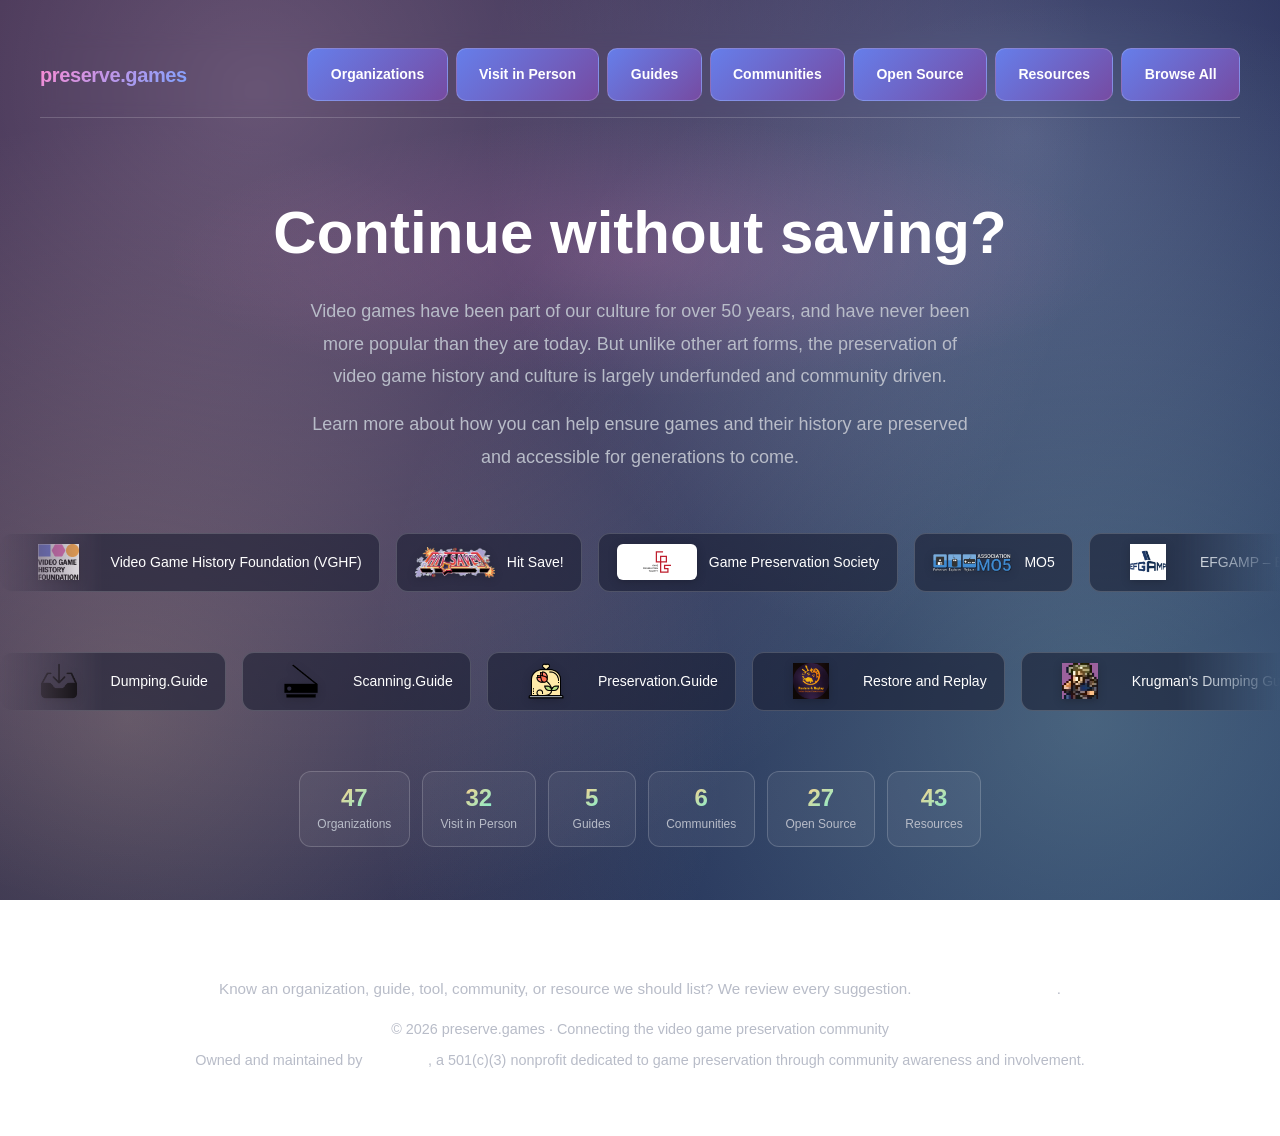
<file: index.html>
<!DOCTYPE html>
<html lang="en">
<head>
    <meta charset="UTF-8">
    <meta name="viewport" content="width=device-width, initial-scale=1.0">
    <title>preserve.games - Video Game Preservation Portal</title>
    <link rel="stylesheet" href="styles.css">
</head>
<body data-site-title="preserve.games - Video Game Preservation Portal">
    <div class="container">
        <header class="site-header">
            <div class="site-header-bar">
                <a href="#home" class="brand">preserve.games</a>
                <button type="button" class="nav-toggle" aria-expanded="false" aria-controls="site-nav" aria-label="Open menu">
                    <span class="nav-toggle-icon" aria-hidden="true">
                        <span class="nav-toggle-bar"></span>
                        <span class="nav-toggle-bar"></span>
                        <span class="nav-toggle-bar"></span>
                    </span>
                </button>
            </div>
            <nav class="nav" id="site-nav" aria-label="Main">
                <a href="#organizations" class="button nav-button" data-nav="organizations">Organizations</a>
                <a href="#visit-in-person" class="button nav-button" data-nav="visit-in-person">Visit in Person</a>
                <a href="#guides" class="button nav-button" data-nav="guides">Guides</a>
                <a href="#communities" class="button nav-button" data-nav="communities">Communities</a>
                <a href="#opensource" class="button nav-button" data-nav="opensource">Open Source</a>
                <a href="#resources" class="button nav-button" data-nav="resources">Resources</a>
                <a href="#browse" class="button nav-button" data-nav="browse">Browse All</a>
            </nav>
        </header>

        <main>
            <section class="page page-home" data-page="home">
                <div class="hero hero-splash">
                    <h1 class="hero-tagline" id="hero-tagline" aria-live="polite"><span class="hero-tagline-line">Games are disappearing.</span><span class="hero-tagline-line">You can help.</span></h1>
                    <script type="application/json" id="hero-taglines">[{"lines": ["Games are disappearing.", "You can help."]}, {"lines": ["Continue without saving?"]}]</script>
                    <div class="hero-blurb">
                        <p>Video games have been part of our culture for over 50 years, and have never been more popular than they are today. But unlike other art forms, the preservation of video game history and culture is largely underfunded and community driven.</p>
                        <p>Learn more about how you can help ensure games and their history are preserved and accessible for generations to come.</p>
                    </div>
                    <div class="marquee-wrap" aria-label="Featured preservation organizations and resources">
                <div class="logo-marquee">
                    <div class="logo-marquee-track">
                        <a href="https://gamehistory.org" target="_blank" rel="noopener noreferrer" class="marquee-item"><img class="marquee-logo" src="assets/logos/vghf.png" alt="VGHF logo" width="80" height="36" decoding="async" onerror="this.style.visibility='hidden'"><span class="marquee-name">Video Game History Foundation (VGHF)</span></a>
                        <a href="https://hitsave.org" target="_blank" rel="noopener noreferrer" class="marquee-item"><img class="marquee-logo" src="assets/logos/hitsave.png" alt="Hit Save! logo" width="80" height="36" decoding="async" onerror="this.style.visibility='hidden'"><span class="marquee-name">Hit Save!</span></a>
                        <a href="https://www.gamepres.org" target="_blank" rel="noopener noreferrer" class="marquee-item"><img class="marquee-logo" src="assets/logos/gps.svg" alt="Game Preservation Society logo" width="80" height="36" decoding="async" onerror="this.style.visibility='hidden'"><span class="marquee-name">Game Preservation Society</span></a>
                        <a href="https://www.mo5.com" target="_blank" rel="noopener noreferrer" class="marquee-item"><img class="marquee-logo" src="assets/logos/mo5.webp" alt="MO5 logo" width="80" height="36" decoding="async" onerror="this.style.visibility='hidden'"><span class="marquee-name">MO5</span></a>
                        <a href="https://efgamp.eu/" target="_blank" rel="noopener noreferrer" class="marquee-item"><img class="marquee-logo" src="assets/logos/efgamp.jpg" alt="EFGAMP logo" width="80" height="36" decoding="async" onerror="this.style.visibility='hidden'"><span class="marquee-name">EFGAMP – European Federation of Game Archives, Museums and Preservation Projects</span></a>
                        <a href="https://herniarchiv.cz/en/" target="_blank" rel="noopener noreferrer" class="marquee-item"><img class="marquee-logo" src="assets/logos/czechoslovak-game-archive.svg" alt="Czechoslovak Game Archive logo" width="80" height="36" decoding="async" onerror="this.style.visibility='hidden'"><span class="marquee-name">Czechoslovak Game Archive</span></a>
                        <a href="https://www.bnf.fr" target="_blank" rel="noopener noreferrer" class="marquee-item"><img class="marquee-logo" src="assets/logos/bnf.svg" alt="BNF logo" width="80" height="36" decoding="async" onerror="this.style.visibility='hidden'"><span class="marquee-name">Bibliothèque nationale de France (BnF)</span></a>
                        <a href="https://silicium.org" target="_blank" rel="noopener noreferrer" class="marquee-item"><img class="marquee-logo" src="assets/logos/silicium.png" alt="Silicium logo" width="80" height="36" decoding="async" onerror="this.style.visibility='hidden'"><span class="marquee-name">Silicium</span></a>
                        <a href="https://www.ordiretro.fr" target="_blank" rel="noopener noreferrer" class="marquee-item"><img class="marquee-logo" src="assets/logos/ordiretro.webp" alt="OrdiRetro logo" width="80" height="36" decoding="async" onerror="this.style.visibility='hidden'"><span class="marquee-name">OrdiRetro</span></a>
                        <a href="https://www.museebolo.ch" target="_blank" rel="noopener noreferrer" class="marquee-item"><img class="marquee-logo" src="assets/logos/musee-bolo.png" alt="Musée Bolo logo" width="80" height="36" decoding="async" onerror="this.style.visibility='hidden'"><span class="marquee-name">Musée Bolo</span></a>
                        <a href="https://www.computerspielemuseum.de" target="_blank" rel="noopener noreferrer" class="marquee-item"><img class="marquee-logo" src="assets/logos/computerspielemuseum.png" alt="Computerspielemuseum logo" width="80" height="36" decoding="async" onerror="this.style.visibility='hidden'"><span class="marquee-name">Computerspielemuseum</span></a>
                        <a href="https://www.gammuseum.com/en/" target="_blank" rel="noopener noreferrer" class="marquee-item"><img class="marquee-logo" src="assets/logos/gamm.png" alt="GAMM – Game Museum logo" width="80" height="36" decoding="async" onerror="this.style.visibility='hidden'"><span class="marquee-name">GAMM – Game Museum</span></a>
                        <a href="https://www.nexonmuseum.org" target="_blank" rel="noopener noreferrer" class="marquee-item"><img class="marquee-logo" src="assets/logos/nexon-computer-museum.svg" alt="Nexon Computer Museum logo" width="80" height="36" decoding="async" onerror="this.style.visibility='hidden'"><span class="marquee-name">Nexon Computer Museum</span></a>
                        <a href="https://netmarblegamemuseum.org/en" target="_blank" rel="noopener noreferrer" class="marquee-item"><img class="marquee-logo" src="assets/logos/netmarble-game-museum.png" alt="Netmarble Game Museum logo" width="80" height="36" decoding="async" onerror="this.style.visibility='hidden'"><span class="marquee-name">Netmarble Game Museum</span></a>
                        <a href="https://www.museumofplay.org" target="_blank" rel="noopener noreferrer" class="marquee-item"><img class="marquee-logo" src="assets/logos/strong.svg" alt="The Strong Museum logo" width="80" height="36" decoding="async" onerror="this.style.visibility='hidden'"><span class="marquee-name">The Strong National Museum of Play</span></a>
                        <a href="https://thenvm.org" target="_blank" rel="noopener noreferrer" class="marquee-item"><img class="marquee-logo" src="assets/logos/nvm-uk.svg" alt="National Videogame Museum logo" width="80" height="36" decoding="async" onerror="this.style.visibility='hidden'"><span class="marquee-name">National Videogame Museum (UK)</span></a>
                        <a href="https://www.retrocollective.co.uk/" target="_blank" rel="noopener noreferrer" class="marquee-item"><img class="marquee-logo" src="assets/logos/retro-collective.png" alt="The Retro Collective logo" width="80" height="36" decoding="async" onerror="this.style.visibility='hidden'"><span class="marquee-name">The Retro Collective</span></a>
                        <a href="https://nvmusa.org" target="_blank" rel="noopener noreferrer" class="marquee-item"><img class="marquee-logo" src="assets/logos/nvm-usa.png" alt="National Videogame Museum logo" width="80" height="36" decoding="async" onerror="this.style.visibility='hidden'"><span class="marquee-name">National Videogame Museum (USA)</span></a>
                        <a href="https://cvgm.ca/" target="_blank" rel="noopener noreferrer" class="marquee-item"><img class="marquee-logo" src="assets/logos/cvgm.png" alt="Canadian Video Game Museum logo" width="80" height="36" decoding="async" onerror="this.style.visibility='hidden'"><span class="marquee-name">Canadian Video Game Museum</span></a>
                        <a href="https://mcgmuseum.ca/" target="_blank" rel="noopener noreferrer" class="marquee-item"><img class="marquee-logo" src="assets/logos/manitoba-computer-gaming-museum.png" alt="Manitoba Computer &amp; Gaming Museum logo" width="80" height="36" decoding="async" onerror="this.style.visibility='hidden'"><span class="marquee-name">Manitoba Computer &amp; Gaming Museum</span></a>
                        <a href="https://computerhistory.org" target="_blank" rel="noopener noreferrer" class="marquee-item"><img class="marquee-logo" src="assets/logos/chm.svg" alt="Computer History Museum logo" width="80" height="36" decoding="async" onerror="this.style.visibility='hidden'"><span class="marquee-name">Computer History Museum</span></a>
                        <a href="https://themade.org" target="_blank" rel="noopener noreferrer" class="marquee-item"><img class="marquee-logo" src="assets/logos/made.png" alt="The MADE logo" width="80" height="36" decoding="async" onerror="this.style.visibility='hidden'"><span class="marquee-name">The MADE</span></a>
                        <a href="https://www.chicagogamespace.com/" target="_blank" rel="noopener noreferrer" class="marquee-item"><img class="marquee-logo" src="assets/logos/chicago-gamespace.webp" alt="Chicago Gamespace logo" width="80" height="36" decoding="async" onerror="this.style.visibility='hidden'"><span class="marquee-name">Chicago Gamespace</span></a>
                        <a href="https://www.beeldengeluid.nl" target="_blank" rel="noopener noreferrer" class="marquee-item"><img class="marquee-logo" src="assets/logos/beeld-en-geluid.svg" alt="Sound and Vision logo" width="80" height="36" decoding="async" onerror="this.style.visibility='hidden'"><span class="marquee-name">Sound and Vision (Beeld &amp; Geluid)</span></a>
                        <a href="https://www.homecomputermuseum.nl" target="_blank" rel="noopener noreferrer" class="marquee-item"><img class="marquee-logo" src="assets/logos/homecomputermuseum.svg" alt="HomeComputerMuseum logo" width="80" height="36" decoding="async" onerror="this.style.visibility='hidden'"><span class="marquee-name">HomeComputerMuseum</span></a>
                        <a href="https://www.kb.dk" target="_blank" rel="noopener noreferrer" class="marquee-item"><img class="marquee-logo" src="assets/logos/kb-dk.svg" alt="Royal Library of Denmark logo" width="80" height="36" decoding="async" onerror="this.style.visibility='hidden'"><span class="marquee-name">Royal Library of Denmark</span></a>
                        <a href="https://www.kb.se" target="_blank" rel="noopener noreferrer" class="marquee-item"><img class="marquee-logo" src="assets/logos/kb-se.svg" alt="National Library of Sweden logo" width="80" height="36" decoding="async" onerror="this.style.visibility='hidden'"><span class="marquee-name">National Library of Sweden</span></a>
                        <a href="https://www.computinghistory.org.uk" target="_blank" rel="noopener noreferrer" class="marquee-item"><img class="marquee-logo" src="assets/logos/cch.png" alt="Centre for Computing History logo" width="80" height="36" decoding="async" onerror="this.style.visibility='hidden'"><span class="marquee-name">Centre for Computing History</span></a>
                        <a href="https://www.rcgs.jp" target="_blank" rel="noopener noreferrer" class="marquee-item"><img class="marquee-logo" src="assets/logos/rcgs.png" alt="RCGS logo" width="80" height="36" decoding="async" onerror="this.style.visibility='hidden'"><span class="marquee-name">Ritsumeikan Center for Game Studies</span></a>
                        <a href="https://www.vapriikki.fi/en/exhibition/the-finnish-museum-of-games/" target="_blank" rel="noopener noreferrer" class="marquee-item"><img class="marquee-logo" src="assets/logos/finnish-museum-of-games.png" alt="The Finnish Museum of Games logo" width="80" height="36" decoding="async" onerror="this.style.visibility='hidden'"><span class="marquee-name">The Finnish Museum of Games</span></a>
                        <a href="https://subotron.com" target="_blank" rel="noopener noreferrer" class="marquee-item"><img class="marquee-logo" src="assets/logos/subotron.jpg" alt="SUBOTRON logo" width="80" height="36" decoding="async" onerror="this.style.visibility='hidden'"><span class="marquee-name">SUBOTRON</span></a>
                        <a href="https://www.cnjv.fr/" target="_blank" rel="noopener noreferrer" class="marquee-item"><img class="marquee-logo" src="assets/logos/cnjv.png" alt="CNJV logo" width="80" height="36" decoding="async" onerror="this.style.visibility='hidden'"><span class="marquee-name">Conservatoire National du Jeu Vidéo (CNJV)</span></a>
                        <a href="https://www.wda-fr.org/" target="_blank" rel="noopener noreferrer" class="marquee-item"><img class="marquee-logo" src="assets/logos/wda.png" alt="WDA logo" width="80" height="36" decoding="async" onerror="this.style.visibility='hidden'"><span class="marquee-name">WDA</span></a>
                        <a href="http://ccfcm.org.cn/" target="_blank" rel="noopener noreferrer" class="marquee-item"><img class="marquee-logo" src="assets/logos/ccfcm.png" alt="CCF Computer Museum logo" width="80" height="36" decoding="async" onerror="this.style.visibility='hidden'"><span class="marquee-name">CCF Computer Museum</span></a>
                        <a href="https://15kop.ru/en/" target="_blank" rel="noopener noreferrer" class="marquee-item"><img class="marquee-logo" src="assets/logos/soviet-arcade.svg" alt="Museum of Soviet Arcade Machines logo" width="80" height="36" decoding="async" onerror="this.style.visibility='hidden'"><span class="marquee-name">Museum of Soviet Arcade Machines</span></a>
                        <a href="https://www.peekpoke.hr/" target="_blank" rel="noopener noreferrer" class="marquee-item"><img class="marquee-logo" src="assets/logos/peekpoke.png" alt="PEEK&amp;POKE Computer Museum logo" width="80" height="36" decoding="async" onerror="this.style.visibility='hidden'"><span class="marquee-name">PEEK&amp;POKE Computer Museum</span></a>
                        <a href="https://arcadeplanet.es/" target="_blank" rel="noopener noreferrer" class="marquee-item"><img class="marquee-logo" src="assets/logos/arcadeplanet.png" alt="Arcade Planet logo" width="80" height="36" decoding="async" onerror="this.style.visibility='hidden'"><span class="marquee-name">Arcade Planet</span></a>
                        <a href="https://museoarcadevintage.com/" target="_blank" rel="noopener noreferrer" class="marquee-item"><img class="marquee-logo" src="assets/logos/arcade-vintage-museum.png" alt="Museo del Videojuego Arcade Vintage logo" width="80" height="36" decoding="async" onerror="this.style.visibility='hidden'"><span class="marquee-name">Museo del Videojuego Arcade Vintage</span></a>
                        <a href="https://muvi.gal/" target="_blank" rel="noopener noreferrer" class="marquee-item"><img class="marquee-logo" src="assets/logos/muvi.png" alt="Museo do Videoxogo de Galicia (MUVI) logo" width="80" height="36" decoding="async" onerror="this.style.visibility='hidden'"><span class="marquee-name">Museo do Videoxogo de Galicia (MUVI)</span></a>
                        <a href="https://loadzx.com/en/" target="_blank" rel="noopener noreferrer" class="marquee-item"><img class="marquee-logo" src="assets/logos/load-zx-museum.png" alt="LOAD ZX Museum logo" width="80" height="36" decoding="async" onerror="this.style.visibility='hidden'"><span class="marquee-name">LOAD ZX Museum</span></a>
                        <a href="https://www.acmi.net.au/" target="_blank" rel="noopener noreferrer" class="marquee-item"><img class="marquee-logo" src="assets/logos/acmi.svg" alt="ACMI logo" width="80" height="36" decoding="async" onerror="this.style.visibility='hidden'"><span class="marquee-name">ACMI</span></a>
                        <a href="https://www.nfsa.gov.au/" target="_blank" rel="noopener noreferrer" class="marquee-item"><img class="marquee-logo" src="assets/logos/nfsa.png" alt="NFSA logo" width="80" height="36" decoding="async" onerror="this.style.visibility='hidden'"><span class="marquee-name">National Film and Sound Archive of Australia (NFSA)</span></a>
                        <a href="https://thenostalgiabox.com.au/" target="_blank" rel="noopener noreferrer" class="marquee-item"><img class="marquee-logo" src="assets/logos/nostalgia-box.svg" alt="The Nostalgia Box logo" width="80" height="36" decoding="async" onerror="this.style.visibility='hidden'"><span class="marquee-name">The Nostalgia Box</span></a>
                        <a href="https://www.gamesmen.com.au/retro-video-game-museum" target="_blank" rel="noopener noreferrer" class="marquee-item"><img class="marquee-logo" src="assets/logos/gamesmen.svg" alt="The Gamesmen logo" width="80" height="36" decoding="async" onerror="this.style.visibility='hidden'"><span class="marquee-name">Retro Video Game Museum at The Gamesmen</span></a>
                        <a href="https://bojoga.com.br/" target="_blank" rel="noopener noreferrer" class="marquee-item"><img class="marquee-logo" src="assets/logos/bojoga.png" alt="Museu Bojogá logo" width="80" height="36" decoding="async" onerror="this.style.visibility='hidden'"><span class="marquee-name">Museu Bojogá de Jogos Eletrônicos</span></a>
                        <a href="https://museudovideogame.com/" target="_blank" rel="noopener noreferrer" class="marquee-item"><img class="marquee-logo" src="assets/logos/museu-do-videogame-itinerante.png" alt="Museu do Videogame Itinerante logo" width="80" height="36" decoding="async" onerror="this.style.visibility='hidden'"><span class="marquee-name">Museu do Videogame Itinerante</span></a>
                        <a href="https://museodeinformatica.org.ar/" target="_blank" rel="noopener noreferrer" class="marquee-item"><img class="marquee-logo" src="assets/logos/museo-informatica-ar.png" alt="Museo de Informática logo" width="80" height="36" decoding="async" onerror="this.style.visibility='hidden'"><span class="marquee-name">Museo de Informática de la República Argentina (Fundación ICATEC)</span></a>
                        <a href="https://gamehistory.org" target="_blank" rel="noopener noreferrer" class="marquee-item"><img class="marquee-logo" src="assets/logos/vghf.png" alt="VGHF logo" width="80" height="36" decoding="async" onerror="this.style.visibility='hidden'"><span class="marquee-name">Video Game History Foundation (VGHF)</span></a>
                        <a href="https://hitsave.org" target="_blank" rel="noopener noreferrer" class="marquee-item"><img class="marquee-logo" src="assets/logos/hitsave.png" alt="Hit Save! logo" width="80" height="36" decoding="async" onerror="this.style.visibility='hidden'"><span class="marquee-name">Hit Save!</span></a>
                        <a href="https://www.gamepres.org" target="_blank" rel="noopener noreferrer" class="marquee-item"><img class="marquee-logo" src="assets/logos/gps.svg" alt="Game Preservation Society logo" width="80" height="36" decoding="async" onerror="this.style.visibility='hidden'"><span class="marquee-name">Game Preservation Society</span></a>
                        <a href="https://www.mo5.com" target="_blank" rel="noopener noreferrer" class="marquee-item"><img class="marquee-logo" src="assets/logos/mo5.webp" alt="MO5 logo" width="80" height="36" decoding="async" onerror="this.style.visibility='hidden'"><span class="marquee-name">MO5</span></a>
                        <a href="https://efgamp.eu/" target="_blank" rel="noopener noreferrer" class="marquee-item"><img class="marquee-logo" src="assets/logos/efgamp.jpg" alt="EFGAMP logo" width="80" height="36" decoding="async" onerror="this.style.visibility='hidden'"><span class="marquee-name">EFGAMP – European Federation of Game Archives, Museums and Preservation Projects</span></a>
                        <a href="https://herniarchiv.cz/en/" target="_blank" rel="noopener noreferrer" class="marquee-item"><img class="marquee-logo" src="assets/logos/czechoslovak-game-archive.svg" alt="Czechoslovak Game Archive logo" width="80" height="36" decoding="async" onerror="this.style.visibility='hidden'"><span class="marquee-name">Czechoslovak Game Archive</span></a>
                        <a href="https://www.bnf.fr" target="_blank" rel="noopener noreferrer" class="marquee-item"><img class="marquee-logo" src="assets/logos/bnf.svg" alt="BNF logo" width="80" height="36" decoding="async" onerror="this.style.visibility='hidden'"><span class="marquee-name">Bibliothèque nationale de France (BnF)</span></a>
                        <a href="https://silicium.org" target="_blank" rel="noopener noreferrer" class="marquee-item"><img class="marquee-logo" src="assets/logos/silicium.png" alt="Silicium logo" width="80" height="36" decoding="async" onerror="this.style.visibility='hidden'"><span class="marquee-name">Silicium</span></a>
                        <a href="https://www.ordiretro.fr" target="_blank" rel="noopener noreferrer" class="marquee-item"><img class="marquee-logo" src="assets/logos/ordiretro.webp" alt="OrdiRetro logo" width="80" height="36" decoding="async" onerror="this.style.visibility='hidden'"><span class="marquee-name">OrdiRetro</span></a>
                        <a href="https://www.museebolo.ch" target="_blank" rel="noopener noreferrer" class="marquee-item"><img class="marquee-logo" src="assets/logos/musee-bolo.png" alt="Musée Bolo logo" width="80" height="36" decoding="async" onerror="this.style.visibility='hidden'"><span class="marquee-name">Musée Bolo</span></a>
                        <a href="https://www.computerspielemuseum.de" target="_blank" rel="noopener noreferrer" class="marquee-item"><img class="marquee-logo" src="assets/logos/computerspielemuseum.png" alt="Computerspielemuseum logo" width="80" height="36" decoding="async" onerror="this.style.visibility='hidden'"><span class="marquee-name">Computerspielemuseum</span></a>
                        <a href="https://www.gammuseum.com/en/" target="_blank" rel="noopener noreferrer" class="marquee-item"><img class="marquee-logo" src="assets/logos/gamm.png" alt="GAMM – Game Museum logo" width="80" height="36" decoding="async" onerror="this.style.visibility='hidden'"><span class="marquee-name">GAMM – Game Museum</span></a>
                        <a href="https://www.nexonmuseum.org" target="_blank" rel="noopener noreferrer" class="marquee-item"><img class="marquee-logo" src="assets/logos/nexon-computer-museum.svg" alt="Nexon Computer Museum logo" width="80" height="36" decoding="async" onerror="this.style.visibility='hidden'"><span class="marquee-name">Nexon Computer Museum</span></a>
                        <a href="https://netmarblegamemuseum.org/en" target="_blank" rel="noopener noreferrer" class="marquee-item"><img class="marquee-logo" src="assets/logos/netmarble-game-museum.png" alt="Netmarble Game Museum logo" width="80" height="36" decoding="async" onerror="this.style.visibility='hidden'"><span class="marquee-name">Netmarble Game Museum</span></a>
                        <a href="https://www.museumofplay.org" target="_blank" rel="noopener noreferrer" class="marquee-item"><img class="marquee-logo" src="assets/logos/strong.svg" alt="The Strong Museum logo" width="80" height="36" decoding="async" onerror="this.style.visibility='hidden'"><span class="marquee-name">The Strong National Museum of Play</span></a>
                        <a href="https://thenvm.org" target="_blank" rel="noopener noreferrer" class="marquee-item"><img class="marquee-logo" src="assets/logos/nvm-uk.svg" alt="National Videogame Museum logo" width="80" height="36" decoding="async" onerror="this.style.visibility='hidden'"><span class="marquee-name">National Videogame Museum (UK)</span></a>
                        <a href="https://www.retrocollective.co.uk/" target="_blank" rel="noopener noreferrer" class="marquee-item"><img class="marquee-logo" src="assets/logos/retro-collective.png" alt="The Retro Collective logo" width="80" height="36" decoding="async" onerror="this.style.visibility='hidden'"><span class="marquee-name">The Retro Collective</span></a>
                        <a href="https://nvmusa.org" target="_blank" rel="noopener noreferrer" class="marquee-item"><img class="marquee-logo" src="assets/logos/nvm-usa.png" alt="National Videogame Museum logo" width="80" height="36" decoding="async" onerror="this.style.visibility='hidden'"><span class="marquee-name">National Videogame Museum (USA)</span></a>
                        <a href="https://cvgm.ca/" target="_blank" rel="noopener noreferrer" class="marquee-item"><img class="marquee-logo" src="assets/logos/cvgm.png" alt="Canadian Video Game Museum logo" width="80" height="36" decoding="async" onerror="this.style.visibility='hidden'"><span class="marquee-name">Canadian Video Game Museum</span></a>
                        <a href="https://mcgmuseum.ca/" target="_blank" rel="noopener noreferrer" class="marquee-item"><img class="marquee-logo" src="assets/logos/manitoba-computer-gaming-museum.png" alt="Manitoba Computer &amp; Gaming Museum logo" width="80" height="36" decoding="async" onerror="this.style.visibility='hidden'"><span class="marquee-name">Manitoba Computer &amp; Gaming Museum</span></a>
                        <a href="https://computerhistory.org" target="_blank" rel="noopener noreferrer" class="marquee-item"><img class="marquee-logo" src="assets/logos/chm.svg" alt="Computer History Museum logo" width="80" height="36" decoding="async" onerror="this.style.visibility='hidden'"><span class="marquee-name">Computer History Museum</span></a>
                        <a href="https://themade.org" target="_blank" rel="noopener noreferrer" class="marquee-item"><img class="marquee-logo" src="assets/logos/made.png" alt="The MADE logo" width="80" height="36" decoding="async" onerror="this.style.visibility='hidden'"><span class="marquee-name">The MADE</span></a>
                        <a href="https://www.chicagogamespace.com/" target="_blank" rel="noopener noreferrer" class="marquee-item"><img class="marquee-logo" src="assets/logos/chicago-gamespace.webp" alt="Chicago Gamespace logo" width="80" height="36" decoding="async" onerror="this.style.visibility='hidden'"><span class="marquee-name">Chicago Gamespace</span></a>
                        <a href="https://www.beeldengeluid.nl" target="_blank" rel="noopener noreferrer" class="marquee-item"><img class="marquee-logo" src="assets/logos/beeld-en-geluid.svg" alt="Sound and Vision logo" width="80" height="36" decoding="async" onerror="this.style.visibility='hidden'"><span class="marquee-name">Sound and Vision (Beeld &amp; Geluid)</span></a>
                        <a href="https://www.homecomputermuseum.nl" target="_blank" rel="noopener noreferrer" class="marquee-item"><img class="marquee-logo" src="assets/logos/homecomputermuseum.svg" alt="HomeComputerMuseum logo" width="80" height="36" decoding="async" onerror="this.style.visibility='hidden'"><span class="marquee-name">HomeComputerMuseum</span></a>
                        <a href="https://www.kb.dk" target="_blank" rel="noopener noreferrer" class="marquee-item"><img class="marquee-logo" src="assets/logos/kb-dk.svg" alt="Royal Library of Denmark logo" width="80" height="36" decoding="async" onerror="this.style.visibility='hidden'"><span class="marquee-name">Royal Library of Denmark</span></a>
                        <a href="https://www.kb.se" target="_blank" rel="noopener noreferrer" class="marquee-item"><img class="marquee-logo" src="assets/logos/kb-se.svg" alt="National Library of Sweden logo" width="80" height="36" decoding="async" onerror="this.style.visibility='hidden'"><span class="marquee-name">National Library of Sweden</span></a>
                        <a href="https://www.computinghistory.org.uk" target="_blank" rel="noopener noreferrer" class="marquee-item"><img class="marquee-logo" src="assets/logos/cch.png" alt="Centre for Computing History logo" width="80" height="36" decoding="async" onerror="this.style.visibility='hidden'"><span class="marquee-name">Centre for Computing History</span></a>
                        <a href="https://www.rcgs.jp" target="_blank" rel="noopener noreferrer" class="marquee-item"><img class="marquee-logo" src="assets/logos/rcgs.png" alt="RCGS logo" width="80" height="36" decoding="async" onerror="this.style.visibility='hidden'"><span class="marquee-name">Ritsumeikan Center for Game Studies</span></a>
                        <a href="https://www.vapriikki.fi/en/exhibition/the-finnish-museum-of-games/" target="_blank" rel="noopener noreferrer" class="marquee-item"><img class="marquee-logo" src="assets/logos/finnish-museum-of-games.png" alt="The Finnish Museum of Games logo" width="80" height="36" decoding="async" onerror="this.style.visibility='hidden'"><span class="marquee-name">The Finnish Museum of Games</span></a>
                        <a href="https://subotron.com" target="_blank" rel="noopener noreferrer" class="marquee-item"><img class="marquee-logo" src="assets/logos/subotron.jpg" alt="SUBOTRON logo" width="80" height="36" decoding="async" onerror="this.style.visibility='hidden'"><span class="marquee-name">SUBOTRON</span></a>
                        <a href="https://www.cnjv.fr/" target="_blank" rel="noopener noreferrer" class="marquee-item"><img class="marquee-logo" src="assets/logos/cnjv.png" alt="CNJV logo" width="80" height="36" decoding="async" onerror="this.style.visibility='hidden'"><span class="marquee-name">Conservatoire National du Jeu Vidéo (CNJV)</span></a>
                        <a href="https://www.wda-fr.org/" target="_blank" rel="noopener noreferrer" class="marquee-item"><img class="marquee-logo" src="assets/logos/wda.png" alt="WDA logo" width="80" height="36" decoding="async" onerror="this.style.visibility='hidden'"><span class="marquee-name">WDA</span></a>
                        <a href="http://ccfcm.org.cn/" target="_blank" rel="noopener noreferrer" class="marquee-item"><img class="marquee-logo" src="assets/logos/ccfcm.png" alt="CCF Computer Museum logo" width="80" height="36" decoding="async" onerror="this.style.visibility='hidden'"><span class="marquee-name">CCF Computer Museum</span></a>
                        <a href="https://15kop.ru/en/" target="_blank" rel="noopener noreferrer" class="marquee-item"><img class="marquee-logo" src="assets/logos/soviet-arcade.svg" alt="Museum of Soviet Arcade Machines logo" width="80" height="36" decoding="async" onerror="this.style.visibility='hidden'"><span class="marquee-name">Museum of Soviet Arcade Machines</span></a>
                        <a href="https://www.peekpoke.hr/" target="_blank" rel="noopener noreferrer" class="marquee-item"><img class="marquee-logo" src="assets/logos/peekpoke.png" alt="PEEK&amp;POKE Computer Museum logo" width="80" height="36" decoding="async" onerror="this.style.visibility='hidden'"><span class="marquee-name">PEEK&amp;POKE Computer Museum</span></a>
                        <a href="https://arcadeplanet.es/" target="_blank" rel="noopener noreferrer" class="marquee-item"><img class="marquee-logo" src="assets/logos/arcadeplanet.png" alt="Arcade Planet logo" width="80" height="36" decoding="async" onerror="this.style.visibility='hidden'"><span class="marquee-name">Arcade Planet</span></a>
                        <a href="https://museoarcadevintage.com/" target="_blank" rel="noopener noreferrer" class="marquee-item"><img class="marquee-logo" src="assets/logos/arcade-vintage-museum.png" alt="Museo del Videojuego Arcade Vintage logo" width="80" height="36" decoding="async" onerror="this.style.visibility='hidden'"><span class="marquee-name">Museo del Videojuego Arcade Vintage</span></a>
                        <a href="https://muvi.gal/" target="_blank" rel="noopener noreferrer" class="marquee-item"><img class="marquee-logo" src="assets/logos/muvi.png" alt="Museo do Videoxogo de Galicia (MUVI) logo" width="80" height="36" decoding="async" onerror="this.style.visibility='hidden'"><span class="marquee-name">Museo do Videoxogo de Galicia (MUVI)</span></a>
                        <a href="https://loadzx.com/en/" target="_blank" rel="noopener noreferrer" class="marquee-item"><img class="marquee-logo" src="assets/logos/load-zx-museum.png" alt="LOAD ZX Museum logo" width="80" height="36" decoding="async" onerror="this.style.visibility='hidden'"><span class="marquee-name">LOAD ZX Museum</span></a>
                        <a href="https://www.acmi.net.au/" target="_blank" rel="noopener noreferrer" class="marquee-item"><img class="marquee-logo" src="assets/logos/acmi.svg" alt="ACMI logo" width="80" height="36" decoding="async" onerror="this.style.visibility='hidden'"><span class="marquee-name">ACMI</span></a>
                        <a href="https://www.nfsa.gov.au/" target="_blank" rel="noopener noreferrer" class="marquee-item"><img class="marquee-logo" src="assets/logos/nfsa.png" alt="NFSA logo" width="80" height="36" decoding="async" onerror="this.style.visibility='hidden'"><span class="marquee-name">National Film and Sound Archive of Australia (NFSA)</span></a>
                        <a href="https://thenostalgiabox.com.au/" target="_blank" rel="noopener noreferrer" class="marquee-item"><img class="marquee-logo" src="assets/logos/nostalgia-box.svg" alt="The Nostalgia Box logo" width="80" height="36" decoding="async" onerror="this.style.visibility='hidden'"><span class="marquee-name">The Nostalgia Box</span></a>
                        <a href="https://www.gamesmen.com.au/retro-video-game-museum" target="_blank" rel="noopener noreferrer" class="marquee-item"><img class="marquee-logo" src="assets/logos/gamesmen.svg" alt="The Gamesmen logo" width="80" height="36" decoding="async" onerror="this.style.visibility='hidden'"><span class="marquee-name">Retro Video Game Museum at The Gamesmen</span></a>
                        <a href="https://bojoga.com.br/" target="_blank" rel="noopener noreferrer" class="marquee-item"><img class="marquee-logo" src="assets/logos/bojoga.png" alt="Museu Bojogá logo" width="80" height="36" decoding="async" onerror="this.style.visibility='hidden'"><span class="marquee-name">Museu Bojogá de Jogos Eletrônicos</span></a>
                        <a href="https://museudovideogame.com/" target="_blank" rel="noopener noreferrer" class="marquee-item"><img class="marquee-logo" src="assets/logos/museu-do-videogame-itinerante.png" alt="Museu do Videogame Itinerante logo" width="80" height="36" decoding="async" onerror="this.style.visibility='hidden'"><span class="marquee-name">Museu do Videogame Itinerante</span></a>
                        <a href="https://museodeinformatica.org.ar/" target="_blank" rel="noopener noreferrer" class="marquee-item"><img class="marquee-logo" src="assets/logos/museo-informatica-ar.png" alt="Museo de Informática logo" width="80" height="36" decoding="async" onerror="this.style.visibility='hidden'"><span class="marquee-name">Museo de Informática de la República Argentina (Fundación ICATEC)</span></a>
                    </div>
                </div>
                <div class="logo-marquee logo-marquee-reverse">
                    <div class="logo-marquee-track">
                        <a href="https://dumping.guide" target="_blank" rel="noopener noreferrer" class="marquee-item"><img class="marquee-logo" src="assets/logos/dumping.guide.png" alt="Dumping Guide logo" width="80" height="36" decoding="async" onerror="this.style.visibility='hidden'"><span class="marquee-name">Dumping.Guide</span></a>
                        <a href="https://scanning.guide" target="_blank" rel="noopener noreferrer" class="marquee-item"><img class="marquee-logo" src="assets/logos/scanning.guide.png" alt="Scanning Guide logo" width="80" height="36" decoding="async" onerror="this.style.visibility='hidden'"><span class="marquee-name">Scanning.Guide</span></a>
                        <a href="https://preservation.guide" target="_blank" rel="noopener noreferrer" class="marquee-item"><img class="marquee-logo" src="assets/logos/preservation.guide.png" alt="Preservation Guide logo" width="80" height="36" decoding="async" onerror="this.style.visibility='hidden'"><span class="marquee-name">Preservation.Guide</span></a>
                        <a href="https://www.youtube.com/@RestoreAndReplay" target="_blank" rel="noopener noreferrer" class="marquee-item"><img class="marquee-logo" src="assets/logos/restore-and-replay.png" alt="Restore and Replay logo" width="80" height="36" decoding="async" onerror="this.style.visibility='hidden'"><span class="marquee-name">Restore and Replay</span></a>
                        <a href="https://krugman.net/dumping/" target="_blank" rel="noopener noreferrer" class="marquee-item"><img class="marquee-logo" src="assets/logos/krugman-dumping.png" alt="Krugman&#x27;s Dumping Guide logo" width="80" height="36" decoding="async" onerror="this.style.visibility='hidden'"><span class="marquee-name">Krugman&#x27;s Dumping Guide</span></a>
                        <a href="https://discord.gg/AHTfxQV" target="_blank" rel="noopener noreferrer" class="marquee-item"><img class="marquee-logo" src="assets/logos/vgpc.png" alt="VGPC logo" width="80" height="36" decoding="async" onerror="this.style.visibility='hidden'"><span class="marquee-name">Video Game Preservation Collective (VGPC)</span></a>
                        <a href="https://gamingalexandria.com/" target="_blank" rel="noopener noreferrer" class="marquee-item"><img class="marquee-logo" src="assets/logos/gaming-alexandria.png" alt="Gaming Alexandria logo" width="80" height="36" decoding="async" onerror="this.style.visibility='hidden'"><span class="marquee-name">Gaming Alexandria</span></a>
                        <a href="https://arcade.vastheman.com/dunion/" target="_blank" rel="noopener noreferrer" class="marquee-item"><img class="marquee-logo" src="assets/logos/dumping-union.png" alt="Dumping Union logo" width="80" height="36" decoding="async" onerror="this.style.visibility='hidden'"><span class="marquee-name">Dumping Union</span></a>
                        <a href="https://flashpointarchive.org/" target="_blank" rel="noopener noreferrer" class="marquee-item"><img class="marquee-logo" src="assets/logos/flashpoint.png" alt="Flashpoint Archive logo" width="80" height="36" decoding="async" onerror="this.style.visibility='hidden'"><span class="marquee-name">Flashpoint Archive</span></a>
                        <a href="https://www.teamxlink.co.uk/" target="_blank" rel="noopener noreferrer" class="marquee-item"><img class="marquee-logo" src="assets/logos/xlink-kai.jpg" alt="XLink Kai logo" width="80" height="36" decoding="async" onerror="this.style.visibility='hidden'"><span class="marquee-name">XLink Kai</span></a>
                        <a href="https://pretendo.network/" target="_blank" rel="noopener noreferrer" class="marquee-item"><img class="marquee-logo" src="assets/logos/pretendo.ico" alt="Pretendo logo" width="80" height="36" decoding="async" onerror="this.style.visibility='hidden'"><span class="marquee-name">Pretendo</span></a>
                        <a href="https://www.mamedev.org/" target="_blank" rel="noopener noreferrer" class="marquee-item"><img class="marquee-logo" src="assets/logos/mame.png" alt="MAME logo" width="80" height="36" decoding="async" onerror="this.style.visibility='hidden'"><span class="marquee-name">MAME</span></a>
                        <a href="https://ares-emu.net/" target="_blank" rel="noopener noreferrer" class="marquee-item"><img class="marquee-logo" src="assets/logos/ares.png" alt="Ares logo" width="80" height="36" decoding="async" onerror="this.style.visibility='hidden'"><span class="marquee-name">Ares</span></a>
                        <a href="https://www.scummvm.org/" target="_blank" rel="noopener noreferrer" class="marquee-item"><img class="marquee-logo" src="assets/logos/scummvm.png" alt="ScummVM logo" width="80" height="36" decoding="async" onerror="this.style.visibility='hidden'"><span class="marquee-name">ScummVM</span></a>
                        <a href="https://ruffle.rs/" target="_blank" rel="noopener noreferrer" class="marquee-item"><img class="marquee-logo" src="assets/logos/ruffle.png" alt="Ruffle logo" width="80" height="36" decoding="async" onerror="this.style.visibility='hidden'"><span class="marquee-name">Ruffle</span></a>
                        <a href="https://www.duckstation.org/" target="_blank" rel="noopener noreferrer" class="marquee-item"><img class="marquee-logo" src="assets/logos/duckstation.svg" alt="DuckStation logo" width="80" height="36" decoding="async" onerror="this.style.visibility='hidden'"><span class="marquee-name">DuckStation</span></a>
                        <a href="https://pcsx2.net/" target="_blank" rel="noopener noreferrer" class="marquee-item"><img class="marquee-logo" src="assets/logos/pcsx2.webp" alt="PCSX2 logo" width="80" height="36" decoding="async" onerror="this.style.visibility='hidden'"><span class="marquee-name">PCSX2</span></a>
                        <a href="https://rpcs3.net/" target="_blank" rel="noopener noreferrer" class="marquee-item"><img class="marquee-logo" src="assets/logos/rpcs3.png" alt="RPCS3 logo" width="80" height="36" decoding="async" onerror="this.style.visibility='hidden'"><span class="marquee-name">RPCS3</span></a>
                        <a href="https://www.ppsspp.org/" target="_blank" rel="noopener noreferrer" class="marquee-item"><img class="marquee-logo" src="assets/logos/ppsspp.png" alt="PPSSPP logo" width="80" height="36" decoding="async" onerror="this.style.visibility='hidden'"><span class="marquee-name">PPSSPP</span></a>
                        <a href="https://dolphin-emu.org/" target="_blank" rel="noopener noreferrer" class="marquee-item"><img class="marquee-logo" src="assets/logos/dolphin.svg" alt="Dolphin logo" width="80" height="36" decoding="async" onerror="this.style.visibility='hidden'"><span class="marquee-name">Dolphin</span></a>
                        <a href="https://github.com/flyinghead/flycast" target="_blank" rel="noopener noreferrer" class="marquee-item"><img class="marquee-logo" src="assets/logos/flycast.png" alt="Flycast logo" width="80" height="36" decoding="async" onerror="this.style.visibility='hidden'"><span class="marquee-name">Flycast</span></a>
                        <a href="https://melonds.kuribo64.net/" target="_blank" rel="noopener noreferrer" class="marquee-item"><img class="marquee-logo" src="assets/logos/melonds.ico" alt="melonDS logo" width="80" height="36" decoding="async" onerror="this.style.visibility='hidden'"><span class="marquee-name">melonDS</span></a>
                        <a href="https://azahar-emu.org/" target="_blank" rel="noopener noreferrer" class="marquee-item"><img class="marquee-logo" src="assets/logos/azahar.svg" alt="Azahar logo" width="80" height="36" decoding="async" onerror="this.style.visibility='hidden'"><span class="marquee-name">Azahar</span></a>
                        <a href="https://xemu.app/" target="_blank" rel="noopener noreferrer" class="marquee-item"><img class="marquee-logo" src="assets/logos/xemu.ico" alt="Xemu logo" width="80" height="36" decoding="async" onerror="this.style.visibility='hidden'"><span class="marquee-name">Xemu</span></a>
                        <a href="https://www.retroarch.com/" target="_blank" rel="noopener noreferrer" class="marquee-item"><img class="marquee-logo" src="assets/logos/retroarch.png" alt="RetroArch logo" width="80" height="36" decoding="async" onerror="this.style.visibility='hidden'"><span class="marquee-name">RetroArch</span></a>
                        <a href="https://squirreljme.cc/" target="_blank" rel="noopener noreferrer" class="marquee-item"><img class="marquee-logo" src="assets/logos/squirreljme.png" alt="SquirrelJME logo" width="80" height="36" decoding="async" onerror="this.style.visibility='hidden'"><span class="marquee-name">SquirrelJME</span></a>
                        <a href="https://github.com/sanni/cartreader" target="_blank" rel="noopener noreferrer" class="marquee-item"><img class="marquee-logo" src="assets/logos/cart-reader.png" alt="Open Source Cart Reader logo" width="80" height="36" decoding="async" onerror="this.style.visibility='hidden'"><span class="marquee-name">Open Source Cart Reader</span></a>
                        <a href="https://github.com/Lesserkuma/FlashGBX" target="_blank" rel="noopener noreferrer" class="marquee-item"><img class="marquee-logo" src="assets/logos/flashgbx.png" alt="FlashGBX logo" width="80" height="36" decoding="async" onerror="this.style.visibility='hidden'"><span class="marquee-name">FlashGBX</span></a>
                        <a href="https://github.com/d0k3/GodMode9" target="_blank" rel="noopener noreferrer" class="marquee-item"><img class="marquee-logo" src="assets/logos/godmode9.png" alt="GodMode9 logo" width="80" height="36" decoding="async" onerror="this.style.visibility='hidden'"><span class="marquee-name">GodMode9</span></a>
                        <a href="https://github.com/DS-Homebrew/GodMode9i" target="_blank" rel="noopener noreferrer" class="marquee-item"><img class="marquee-logo" src="assets/logos/godmode9i.png" alt="GodMode9i logo" width="80" height="36" decoding="async" onerror="this.style.visibility='hidden'"><span class="marquee-name">GodMode9i</span></a>
                        <a href="https://github.com/DarkMatterCore/nxdumptool" target="_blank" rel="noopener noreferrer" class="marquee-item"><img class="marquee-logo" src="assets/logos/nxdumptool.jpg" alt="nxDumpTool logo" width="80" height="36" decoding="async" onerror="this.style.visibility='hidden'"><span class="marquee-name">nxDumpTool</span></a>
                        <a href="https://github.com/superg/redumper" target="_blank" rel="noopener noreferrer" class="marquee-item"><img class="marquee-logo" src="assets/logos/redumper.png" alt="redumper logo" width="80" height="36" decoding="async" onerror="this.style.visibility='hidden'"><span class="marquee-name">redumper</span></a>
                        <a href="https://github.com/Deterous/Redumper-GUI" target="_blank" rel="noopener noreferrer" class="marquee-item"><img class="marquee-logo" src="assets/logos/redumper-gui.png" alt="Redumper GUI logo" width="80" height="36" decoding="async" onerror="this.style.visibility='hidden'"><span class="marquee-name">Redumper GUI</span></a>
                        <a href="https://github.com/saramibreak/DiscImageCreator" target="_blank" rel="noopener noreferrer" class="marquee-item"><img class="marquee-logo" src="assets/logos/discimagecreator.png" alt="DiscImageCreator logo" width="80" height="36" decoding="async" onerror="this.style.visibility='hidden'"><span class="marquee-name">DiscImageCreator</span></a>
                        <a href="https://github.com/SabreTools/MPF" target="_blank" rel="noopener noreferrer" class="marquee-item"><img class="marquee-logo" src="assets/logos/mpf.ico" alt="Media Preservation Frontend logo" width="80" height="36" decoding="async" onerror="this.style.visibility='hidden'"><span class="marquee-name">Media Preservation Frontend</span></a>
                        <a href="https://www.aaru.app/" target="_blank" rel="noopener noreferrer" class="marquee-item"><img class="marquee-logo" src="assets/logos/aaru.png" alt="Aaru logo" width="80" height="36" decoding="async" onerror="this.style.visibility='hidden'"><span class="marquee-name">Aaru</span></a>
                        <a href="https://github.com/FIX94/CleanRip" target="_blank" rel="noopener noreferrer" class="marquee-item"><img class="marquee-logo" src="assets/logos/cleanrip.png" alt="CleanRip logo" width="80" height="36" decoding="async" onerror="this.style.visibility='hidden'"><span class="marquee-name">CleanRip</span></a>
                        <a href="https://www.gnu.org/software/ddrescue/" target="_blank" rel="noopener noreferrer" class="marquee-item"><img class="marquee-logo" src="assets/logos/ddrescue.jpg" alt="ddrescue logo" width="80" height="36" decoding="async" onerror="this.style.visibility='hidden'"><span class="marquee-name">ddrescue</span></a>
                        <a href="https://no-intro.org/" target="_blank" rel="noopener noreferrer" class="marquee-item"><img class="marquee-logo" src="assets/logos/no-intro.svg" alt="No-Intro logo" width="80" height="36" decoding="async" onerror="this.style.visibility='hidden'"><span class="marquee-name">No-Intro</span></a>
                        <a href="https://redump.info" target="_blank" rel="noopener noreferrer" class="marquee-item"><img class="marquee-logo" src="assets/logos/redump.png" alt="Redump logo" width="80" height="36" decoding="async" onerror="this.style.visibility='hidden'"><span class="marquee-name">Redump</span></a>
                        <a href="https://www.tosecdev.org/" target="_blank" rel="noopener noreferrer" class="marquee-item"><img class="marquee-logo" src="assets/logos/tosec.png" alt="TOSEC logo" width="80" height="36" decoding="async" onerror="this.style.visibility='hidden'"><span class="marquee-name">TOSEC</span></a>
                        <a href="https://www.mobygames.com/" target="_blank" rel="noopener noreferrer" class="marquee-item"><img class="marquee-logo" src="assets/logos/mobygames.png" alt="MobyGames logo" width="80" height="36" decoding="async" onerror="this.style.visibility='hidden'"><span class="marquee-name">MobyGames</span></a>
                        <a href="https://www.igdb.com/" target="_blank" rel="noopener noreferrer" class="marquee-item"><img class="marquee-logo" src="assets/logos/igdb.png" alt="IGDB logo" width="80" height="36" decoding="async" onerror="this.style.visibility='hidden'"><span class="marquee-name">IGDB</span></a>
                        <a href="https://vgmdb.net/" target="_blank" rel="noopener noreferrer" class="marquee-item"><img class="marquee-logo" src="assets/logos/vgmdb.png" alt="VGMdb logo" width="80" height="36" decoding="async" onerror="this.style.visibility='hidden'"><span class="marquee-name">VGMdb</span></a>
                        <a href="https://stemtoto.org/work/african-games-database" target="_blank" rel="noopener noreferrer" class="marquee-item"><img class="marquee-logo" src="assets/logos/african-digital-games-database.png" alt="African Digital Games Database logo" width="80" height="36" decoding="async" onerror="this.style.visibility='hidden'"><span class="marquee-name">African Digital Games Database</span></a>
                        <a href="https://rittwage.com/c64pp/" target="_blank" rel="noopener noreferrer" class="marquee-item"><img class="marquee-logo" src="assets/logos/c64-preservation-project.png" alt="Commodore 64 Preservation Project logo" width="80" height="36" decoding="async" onerror="this.style.visibility='hidden'"><span class="marquee-name">Commodore 64 Preservation Project</span></a>
                        <a href="https://gc-saves.com/" target="_blank" rel="noopener noreferrer" class="marquee-item"><img class="marquee-logo" src="assets/logos/gc-saves.png" alt="GC Saves logo" width="80" height="36" decoding="async" onerror="this.style.visibility='hidden'"><span class="marquee-name">GC Saves</span></a>
                        <a href="https://memcard.art/" target="_blank" rel="noopener noreferrer" class="marquee-item"><img class="marquee-logo" src="assets/logos/memcard-art.png" alt="MemCard.art logo" width="80" height="36" decoding="async" onerror="this.style.visibility='hidden'"><span class="marquee-name">MemCard.art</span></a>
                        <a href="https://ps2iodb.com/" target="_blank" rel="noopener noreferrer" class="marquee-item"><img class="marquee-logo" src="assets/logos/ps2iodb.svg" alt="PS2IODB logo" width="80" height="36" decoding="async" onerror="this.style.visibility='hidden'"><span class="marquee-name">PS2IODB</span></a>
                        <a href="https://delistedgames.com/" target="_blank" rel="noopener noreferrer" class="marquee-item"><img class="marquee-logo" src="assets/logos/delisted-games.png" alt="Delisted Games logo" width="80" height="36" decoding="async" onerror="this.style.visibility='hidden'"><span class="marquee-name">Delisted Games</span></a>
                        <a href="https://www.doesitplay.org/" target="_blank" rel="noopener noreferrer" class="marquee-item"><img class="marquee-logo" src="assets/logos/doesitplay.png" alt="DoesItPlay? logo" width="80" height="36" decoding="async" onerror="this.style.visibility='hidden'"><span class="marquee-name">DoesItPlay?</span></a>
                        <a href="https://smdb.kb.se/smdb/english" target="_blank" rel="noopener noreferrer" class="marquee-item"><img class="marquee-logo" src="assets/logos/smdb.png" alt="Svensk mediedatabas (SMDB) logo" width="80" height="36" decoding="async" onerror="this.style.visibility='hidden'"><span class="marquee-name">Svensk mediedatabas (SMDB)</span></a>
                        <a href="https://www.thecoverproject.net/" target="_blank" rel="noopener noreferrer" class="marquee-item"><img class="marquee-logo" src="assets/logos/the-cover-project.png" alt="The Cover Project logo" width="80" height="36" decoding="async" onerror="this.style.visibility='hidden'"><span class="marquee-name">The Cover Project</span></a>
                        <a href="https://www.thevideogamelibrary.org/" target="_blank" rel="noopener noreferrer" class="marquee-item"><img class="marquee-logo" src="assets/logos/the-video-game-library.ico" alt="The Video Game Library logo" width="80" height="36" decoding="async" onerror="this.style.visibility='hidden'"><span class="marquee-name">The Video Game Library</span></a>
                        <a href="https://tcrf.net" target="_blank" rel="noopener noreferrer" class="marquee-item"><img class="marquee-logo" src="assets/logos/the-cutting-room-floor-tcrf.png" alt="The Cutting Room Floor (TCRF) logo" width="80" height="36" decoding="async" onerror="this.style.visibility='hidden'"><span class="marquee-name">The Cutting Room Floor (TCRF)</span></a>
                        <a href="https://keitaiwiki.com/" target="_blank" rel="noopener noreferrer" class="marquee-item"><img class="marquee-logo" src="assets/logos/keitai-wiki.png" alt="Keitai Wiki logo" width="80" height="36" decoding="async" onerror="this.style.visibility='hidden'"><span class="marquee-name">Keitai Wiki</span></a>
                        <a href="https://famiwiki.net/" target="_blank" rel="noopener noreferrer" class="marquee-item"><img class="marquee-logo" src="assets/logos/famiwiki.ico" alt="FamiWiki logo" width="80" height="36" decoding="async" onerror="this.style.visibility='hidden'"><span class="marquee-name">FamiWiki</span></a>
                        <a href="https://www.pcgamingwiki.com/wiki/Home" target="_blank" rel="noopener noreferrer" class="marquee-item"><img class="marquee-logo" src="assets/logos/pc-gaming-wiki.png" alt="PC Gaming Wiki logo" width="80" height="36" decoding="async" onerror="this.style.visibility='hidden'"><span class="marquee-name">PC Gaming Wiki</span></a>
                        <a href="https://strategywiki.org/" target="_blank" rel="noopener noreferrer" class="marquee-item"><img class="marquee-logo" src="assets/logos/strategywiki.png" alt="StrategyWiki logo" width="80" height="36" decoding="async" onerror="this.style.visibility='hidden'"><span class="marquee-name">StrategyWiki</span></a>
                        <a href="https://medievil.wiki/w/Gallowpedia" target="_blank" rel="noopener noreferrer" class="marquee-item"><img class="marquee-logo" src="assets/logos/gallowpedia.png" alt="Gallowpedia logo" width="80" height="36" decoding="async" onerror="this.style.visibility='hidden'"><span class="marquee-name">Gallowpedia</span></a>
                        <a href="https://consolemods.org/wiki/Main_Page" target="_blank" rel="noopener noreferrer" class="marquee-item"><img class="marquee-logo" src="assets/logos/consolemods-wiki.png" alt="ConsoleMods Wiki logo" width="80" height="36" decoding="async" onerror="this.style.visibility='hidden'"><span class="marquee-name">ConsoleMods Wiki</span></a>
                        <a href="https://archive.org/details/software" target="_blank" rel="noopener noreferrer" class="marquee-item"><img class="marquee-logo" src="assets/logos/internet-archive.png" alt="Internet Archive logo" width="80" height="36" decoding="async" onerror="this.style.visibility='hidden'"><span class="marquee-name">Internet Archive</span></a>
                        <a href="https://archive.hitsave.org/" target="_blank" rel="noopener noreferrer" class="marquee-item"><img class="marquee-logo" src="assets/logos/hitsave.png" alt="Hit Save! Archive logo" width="80" height="36" decoding="async" onerror="this.style.visibility='hidden'"><span class="marquee-name">Hit Save! Archive</span></a>
                        <a href="https://archive.gamehistory.org/" target="_blank" rel="noopener noreferrer" class="marquee-item"><img class="marquee-logo" src="assets/logos/vghf.png" alt="VGHF Digital Archive logo" width="80" height="36" decoding="async" onerror="this.style.visibility='hidden'"><span class="marquee-name">VGHF Digital Archive</span></a>
                        <a href="https://gamefaqs.gamespot.com/" target="_blank" rel="noopener noreferrer" class="marquee-item"><img class="marquee-logo" src="assets/logos/gamefaqs.png" alt="GameFAQs logo" width="80" height="36" decoding="async" onerror="this.style.visibility='hidden'"><span class="marquee-name">GameFAQs</span></a>
                        <a href="https://videogameresearchlibrary.com/" target="_blank" rel="noopener noreferrer" class="marquee-item"><img class="marquee-logo" src="assets/logos/video-game-research-library.jpg" alt="Video Game Research Library logo" width="80" height="36" decoding="async" onerror="this.style.visibility='hidden'"><span class="marquee-name">Video Game Research Library</span></a>
                        <a href="https://www.critical-distance.com/" target="_blank" rel="noopener noreferrer" class="marquee-item"><img class="marquee-logo" src="assets/logos/critical-distance.png" alt="Critical Distance logo" width="80" height="36" decoding="async" onerror="this.style.visibility='hidden'"><span class="marquee-name">Critical Distance</span></a>
                        <a href="https://www.gog.com/en/gog-preservation-program" target="_blank" rel="noopener noreferrer" class="marquee-item"><img class="marquee-logo" src="assets/logos/gog-preservation-program.png" alt="GOG Preservation Program logo" width="80" height="36" decoding="async" onerror="this.style.visibility='hidden'"><span class="marquee-name">GOG Preservation Program</span></a>
                        <a href="https://hiddenpalace.org" target="_blank" rel="noopener noreferrer" class="marquee-item"><img class="marquee-logo" src="assets/logos/hidden-palace.png" alt="Hidden Palace logo" width="80" height="36" decoding="async" onerror="this.style.visibility='hidden'"><span class="marquee-name">Hidden Palace</span></a>
                        <a href="https://www.gamesthatwerent.com/" target="_blank" rel="noopener noreferrer" class="marquee-item"><img class="marquee-logo" src="assets/logos/games-that-werent.ico" alt="Games That Weren&#x27;t logo" width="80" height="36" decoding="async" onerror="this.style.visibility='hidden'"><span class="marquee-name">Games That Weren&#x27;t</span></a>
                        <a href="https://unseen64.net" target="_blank" rel="noopener noreferrer" class="marquee-item"><img class="marquee-logo" src="assets/logos/unseen64.png" alt="Unseen64 logo" width="80" height="36" decoding="async" onerror="this.style.visibility='hidden'"><span class="marquee-name">Unseen64</span></a>
                        <a href="http://www.lostlevels.org/" target="_blank" rel="noopener noreferrer" class="marquee-item"><img class="marquee-logo" src="assets/logos/lost-levels.png" alt="Lost Levels logo" width="80" height="36" decoding="async" onerror="this.style.visibility='hidden'"><span class="marquee-name">Lost Levels</span></a>
                        <a href="https://www.lucklessheaven.com/" target="_blank" rel="noopener noreferrer" class="marquee-item"><img class="marquee-logo" src="assets/logos/luckless-heaven.png" alt="Luckless Heaven logo" width="80" height="36" decoding="async" onerror="this.style.visibility='hidden'"><span class="marquee-name">Luckless Heaven</span></a>
                        <a href="https://betaarchive.com" target="_blank" rel="noopener noreferrer" class="marquee-item"><img class="marquee-logo" src="assets/logos/betaarchive.gif" alt="BetaArchive logo" width="80" height="36" decoding="async" onerror="this.style.visibility='hidden'"><span class="marquee-name">BetaArchive</span></a>
                        <a href="https://africagamesreport.com/" target="_blank" rel="noopener noreferrer" class="marquee-item"><img class="marquee-logo" src="assets/logos/africa-games-report.png" alt="Africa Games Industry Report logo" width="80" height="36" decoding="async" onerror="this.style.visibility='hidden'"><span class="marquee-name">Africa Games Industry Report</span></a>
                        <a href="https://gamesindustryafrica.com/" target="_blank" rel="noopener noreferrer" class="marquee-item"><img class="marquee-logo" src="assets/logos/games-industry-africa.png" alt="Games Industry Africa logo" width="80" height="36" decoding="async" onerror="this.style.visibility='hidden'"><span class="marquee-name">Games Industry Africa</span></a>
                        <a href="https://www.gamesindustry.biz/" target="_blank" rel="noopener noreferrer" class="marquee-item"><img class="marquee-logo" src="assets/logos/gamesindustry-biz.ico" alt="GamesIndustry.biz logo" width="80" height="36" decoding="async" onerror="this.style.visibility='hidden'"><span class="marquee-name">GamesIndustry.biz</span></a>
                        <a href="https://www.retrogamer.net/" target="_blank" rel="noopener noreferrer" class="marquee-item"><img class="marquee-logo" src="assets/logos/gamesradar-plus.svg" alt="GamesRadar+ logo" width="80" height="36" decoding="async" onerror="this.style.visibility='hidden'"><span class="marquee-name">Retro Gamer</span></a>
                        <a href="https://www.timeextension.com/" target="_blank" rel="noopener noreferrer" class="marquee-item"><img class="marquee-logo" src="assets/logos/time-extension.png" alt="Time Extension logo" width="80" height="36" decoding="async" onerror="this.style.visibility='hidden'"><span class="marquee-name">Time Extension</span></a>
                        <a href="https://www.didyouknowgaming.com/" target="_blank" rel="noopener noreferrer" class="marquee-item"><img class="marquee-logo" src="assets/logos/did-you-know-gaming.jpg" alt="Did You Know Gaming logo" width="80" height="36" decoding="async" onerror="this.style.visibility='hidden'"><span class="marquee-name">Did You Know Gaming?</span></a>
                        <a href="https://www.stopkillinggames.com/" target="_blank" rel="noopener noreferrer" class="marquee-item"><img class="marquee-logo" src="assets/logos/stop-killing-games.png" alt="Stop Killing Games logo" width="80" height="36" decoding="async" onerror="this.style.visibility='hidden'"><span class="marquee-name">Stop Killing Games</span></a>
                        <a href="https://dumping.guide" target="_blank" rel="noopener noreferrer" class="marquee-item"><img class="marquee-logo" src="assets/logos/dumping.guide.png" alt="Dumping Guide logo" width="80" height="36" decoding="async" onerror="this.style.visibility='hidden'"><span class="marquee-name">Dumping.Guide</span></a>
                        <a href="https://scanning.guide" target="_blank" rel="noopener noreferrer" class="marquee-item"><img class="marquee-logo" src="assets/logos/scanning.guide.png" alt="Scanning Guide logo" width="80" height="36" decoding="async" onerror="this.style.visibility='hidden'"><span class="marquee-name">Scanning.Guide</span></a>
                        <a href="https://preservation.guide" target="_blank" rel="noopener noreferrer" class="marquee-item"><img class="marquee-logo" src="assets/logos/preservation.guide.png" alt="Preservation Guide logo" width="80" height="36" decoding="async" onerror="this.style.visibility='hidden'"><span class="marquee-name">Preservation.Guide</span></a>
                        <a href="https://www.youtube.com/@RestoreAndReplay" target="_blank" rel="noopener noreferrer" class="marquee-item"><img class="marquee-logo" src="assets/logos/restore-and-replay.png" alt="Restore and Replay logo" width="80" height="36" decoding="async" onerror="this.style.visibility='hidden'"><span class="marquee-name">Restore and Replay</span></a>
                        <a href="https://krugman.net/dumping/" target="_blank" rel="noopener noreferrer" class="marquee-item"><img class="marquee-logo" src="assets/logos/krugman-dumping.png" alt="Krugman&#x27;s Dumping Guide logo" width="80" height="36" decoding="async" onerror="this.style.visibility='hidden'"><span class="marquee-name">Krugman&#x27;s Dumping Guide</span></a>
                        <a href="https://discord.gg/AHTfxQV" target="_blank" rel="noopener noreferrer" class="marquee-item"><img class="marquee-logo" src="assets/logos/vgpc.png" alt="VGPC logo" width="80" height="36" decoding="async" onerror="this.style.visibility='hidden'"><span class="marquee-name">Video Game Preservation Collective (VGPC)</span></a>
                        <a href="https://gamingalexandria.com/" target="_blank" rel="noopener noreferrer" class="marquee-item"><img class="marquee-logo" src="assets/logos/gaming-alexandria.png" alt="Gaming Alexandria logo" width="80" height="36" decoding="async" onerror="this.style.visibility='hidden'"><span class="marquee-name">Gaming Alexandria</span></a>
                        <a href="https://arcade.vastheman.com/dunion/" target="_blank" rel="noopener noreferrer" class="marquee-item"><img class="marquee-logo" src="assets/logos/dumping-union.png" alt="Dumping Union logo" width="80" height="36" decoding="async" onerror="this.style.visibility='hidden'"><span class="marquee-name">Dumping Union</span></a>
                        <a href="https://flashpointarchive.org/" target="_blank" rel="noopener noreferrer" class="marquee-item"><img class="marquee-logo" src="assets/logos/flashpoint.png" alt="Flashpoint Archive logo" width="80" height="36" decoding="async" onerror="this.style.visibility='hidden'"><span class="marquee-name">Flashpoint Archive</span></a>
                        <a href="https://www.teamxlink.co.uk/" target="_blank" rel="noopener noreferrer" class="marquee-item"><img class="marquee-logo" src="assets/logos/xlink-kai.jpg" alt="XLink Kai logo" width="80" height="36" decoding="async" onerror="this.style.visibility='hidden'"><span class="marquee-name">XLink Kai</span></a>
                        <a href="https://pretendo.network/" target="_blank" rel="noopener noreferrer" class="marquee-item"><img class="marquee-logo" src="assets/logos/pretendo.ico" alt="Pretendo logo" width="80" height="36" decoding="async" onerror="this.style.visibility='hidden'"><span class="marquee-name">Pretendo</span></a>
                        <a href="https://www.mamedev.org/" target="_blank" rel="noopener noreferrer" class="marquee-item"><img class="marquee-logo" src="assets/logos/mame.png" alt="MAME logo" width="80" height="36" decoding="async" onerror="this.style.visibility='hidden'"><span class="marquee-name">MAME</span></a>
                        <a href="https://ares-emu.net/" target="_blank" rel="noopener noreferrer" class="marquee-item"><img class="marquee-logo" src="assets/logos/ares.png" alt="Ares logo" width="80" height="36" decoding="async" onerror="this.style.visibility='hidden'"><span class="marquee-name">Ares</span></a>
                        <a href="https://www.scummvm.org/" target="_blank" rel="noopener noreferrer" class="marquee-item"><img class="marquee-logo" src="assets/logos/scummvm.png" alt="ScummVM logo" width="80" height="36" decoding="async" onerror="this.style.visibility='hidden'"><span class="marquee-name">ScummVM</span></a>
                        <a href="https://ruffle.rs/" target="_blank" rel="noopener noreferrer" class="marquee-item"><img class="marquee-logo" src="assets/logos/ruffle.png" alt="Ruffle logo" width="80" height="36" decoding="async" onerror="this.style.visibility='hidden'"><span class="marquee-name">Ruffle</span></a>
                        <a href="https://www.duckstation.org/" target="_blank" rel="noopener noreferrer" class="marquee-item"><img class="marquee-logo" src="assets/logos/duckstation.svg" alt="DuckStation logo" width="80" height="36" decoding="async" onerror="this.style.visibility='hidden'"><span class="marquee-name">DuckStation</span></a>
                        <a href="https://pcsx2.net/" target="_blank" rel="noopener noreferrer" class="marquee-item"><img class="marquee-logo" src="assets/logos/pcsx2.webp" alt="PCSX2 logo" width="80" height="36" decoding="async" onerror="this.style.visibility='hidden'"><span class="marquee-name">PCSX2</span></a>
                        <a href="https://rpcs3.net/" target="_blank" rel="noopener noreferrer" class="marquee-item"><img class="marquee-logo" src="assets/logos/rpcs3.png" alt="RPCS3 logo" width="80" height="36" decoding="async" onerror="this.style.visibility='hidden'"><span class="marquee-name">RPCS3</span></a>
                        <a href="https://www.ppsspp.org/" target="_blank" rel="noopener noreferrer" class="marquee-item"><img class="marquee-logo" src="assets/logos/ppsspp.png" alt="PPSSPP logo" width="80" height="36" decoding="async" onerror="this.style.visibility='hidden'"><span class="marquee-name">PPSSPP</span></a>
                        <a href="https://dolphin-emu.org/" target="_blank" rel="noopener noreferrer" class="marquee-item"><img class="marquee-logo" src="assets/logos/dolphin.svg" alt="Dolphin logo" width="80" height="36" decoding="async" onerror="this.style.visibility='hidden'"><span class="marquee-name">Dolphin</span></a>
                        <a href="https://github.com/flyinghead/flycast" target="_blank" rel="noopener noreferrer" class="marquee-item"><img class="marquee-logo" src="assets/logos/flycast.png" alt="Flycast logo" width="80" height="36" decoding="async" onerror="this.style.visibility='hidden'"><span class="marquee-name">Flycast</span></a>
                        <a href="https://melonds.kuribo64.net/" target="_blank" rel="noopener noreferrer" class="marquee-item"><img class="marquee-logo" src="assets/logos/melonds.ico" alt="melonDS logo" width="80" height="36" decoding="async" onerror="this.style.visibility='hidden'"><span class="marquee-name">melonDS</span></a>
                        <a href="https://azahar-emu.org/" target="_blank" rel="noopener noreferrer" class="marquee-item"><img class="marquee-logo" src="assets/logos/azahar.svg" alt="Azahar logo" width="80" height="36" decoding="async" onerror="this.style.visibility='hidden'"><span class="marquee-name">Azahar</span></a>
                        <a href="https://xemu.app/" target="_blank" rel="noopener noreferrer" class="marquee-item"><img class="marquee-logo" src="assets/logos/xemu.ico" alt="Xemu logo" width="80" height="36" decoding="async" onerror="this.style.visibility='hidden'"><span class="marquee-name">Xemu</span></a>
                        <a href="https://www.retroarch.com/" target="_blank" rel="noopener noreferrer" class="marquee-item"><img class="marquee-logo" src="assets/logos/retroarch.png" alt="RetroArch logo" width="80" height="36" decoding="async" onerror="this.style.visibility='hidden'"><span class="marquee-name">RetroArch</span></a>
                        <a href="https://squirreljme.cc/" target="_blank" rel="noopener noreferrer" class="marquee-item"><img class="marquee-logo" src="assets/logos/squirreljme.png" alt="SquirrelJME logo" width="80" height="36" decoding="async" onerror="this.style.visibility='hidden'"><span class="marquee-name">SquirrelJME</span></a>
                        <a href="https://github.com/sanni/cartreader" target="_blank" rel="noopener noreferrer" class="marquee-item"><img class="marquee-logo" src="assets/logos/cart-reader.png" alt="Open Source Cart Reader logo" width="80" height="36" decoding="async" onerror="this.style.visibility='hidden'"><span class="marquee-name">Open Source Cart Reader</span></a>
                        <a href="https://github.com/Lesserkuma/FlashGBX" target="_blank" rel="noopener noreferrer" class="marquee-item"><img class="marquee-logo" src="assets/logos/flashgbx.png" alt="FlashGBX logo" width="80" height="36" decoding="async" onerror="this.style.visibility='hidden'"><span class="marquee-name">FlashGBX</span></a>
                        <a href="https://github.com/d0k3/GodMode9" target="_blank" rel="noopener noreferrer" class="marquee-item"><img class="marquee-logo" src="assets/logos/godmode9.png" alt="GodMode9 logo" width="80" height="36" decoding="async" onerror="this.style.visibility='hidden'"><span class="marquee-name">GodMode9</span></a>
                        <a href="https://github.com/DS-Homebrew/GodMode9i" target="_blank" rel="noopener noreferrer" class="marquee-item"><img class="marquee-logo" src="assets/logos/godmode9i.png" alt="GodMode9i logo" width="80" height="36" decoding="async" onerror="this.style.visibility='hidden'"><span class="marquee-name">GodMode9i</span></a>
                        <a href="https://github.com/DarkMatterCore/nxdumptool" target="_blank" rel="noopener noreferrer" class="marquee-item"><img class="marquee-logo" src="assets/logos/nxdumptool.jpg" alt="nxDumpTool logo" width="80" height="36" decoding="async" onerror="this.style.visibility='hidden'"><span class="marquee-name">nxDumpTool</span></a>
                        <a href="https://github.com/superg/redumper" target="_blank" rel="noopener noreferrer" class="marquee-item"><img class="marquee-logo" src="assets/logos/redumper.png" alt="redumper logo" width="80" height="36" decoding="async" onerror="this.style.visibility='hidden'"><span class="marquee-name">redumper</span></a>
                        <a href="https://github.com/Deterous/Redumper-GUI" target="_blank" rel="noopener noreferrer" class="marquee-item"><img class="marquee-logo" src="assets/logos/redumper-gui.png" alt="Redumper GUI logo" width="80" height="36" decoding="async" onerror="this.style.visibility='hidden'"><span class="marquee-name">Redumper GUI</span></a>
                        <a href="https://github.com/saramibreak/DiscImageCreator" target="_blank" rel="noopener noreferrer" class="marquee-item"><img class="marquee-logo" src="assets/logos/discimagecreator.png" alt="DiscImageCreator logo" width="80" height="36" decoding="async" onerror="this.style.visibility='hidden'"><span class="marquee-name">DiscImageCreator</span></a>
                        <a href="https://github.com/SabreTools/MPF" target="_blank" rel="noopener noreferrer" class="marquee-item"><img class="marquee-logo" src="assets/logos/mpf.ico" alt="Media Preservation Frontend logo" width="80" height="36" decoding="async" onerror="this.style.visibility='hidden'"><span class="marquee-name">Media Preservation Frontend</span></a>
                        <a href="https://www.aaru.app/" target="_blank" rel="noopener noreferrer" class="marquee-item"><img class="marquee-logo" src="assets/logos/aaru.png" alt="Aaru logo" width="80" height="36" decoding="async" onerror="this.style.visibility='hidden'"><span class="marquee-name">Aaru</span></a>
                        <a href="https://github.com/FIX94/CleanRip" target="_blank" rel="noopener noreferrer" class="marquee-item"><img class="marquee-logo" src="assets/logos/cleanrip.png" alt="CleanRip logo" width="80" height="36" decoding="async" onerror="this.style.visibility='hidden'"><span class="marquee-name">CleanRip</span></a>
                        <a href="https://www.gnu.org/software/ddrescue/" target="_blank" rel="noopener noreferrer" class="marquee-item"><img class="marquee-logo" src="assets/logos/ddrescue.jpg" alt="ddrescue logo" width="80" height="36" decoding="async" onerror="this.style.visibility='hidden'"><span class="marquee-name">ddrescue</span></a>
                        <a href="https://no-intro.org/" target="_blank" rel="noopener noreferrer" class="marquee-item"><img class="marquee-logo" src="assets/logos/no-intro.svg" alt="No-Intro logo" width="80" height="36" decoding="async" onerror="this.style.visibility='hidden'"><span class="marquee-name">No-Intro</span></a>
                        <a href="https://redump.info" target="_blank" rel="noopener noreferrer" class="marquee-item"><img class="marquee-logo" src="assets/logos/redump.png" alt="Redump logo" width="80" height="36" decoding="async" onerror="this.style.visibility='hidden'"><span class="marquee-name">Redump</span></a>
                        <a href="https://www.tosecdev.org/" target="_blank" rel="noopener noreferrer" class="marquee-item"><img class="marquee-logo" src="assets/logos/tosec.png" alt="TOSEC logo" width="80" height="36" decoding="async" onerror="this.style.visibility='hidden'"><span class="marquee-name">TOSEC</span></a>
                        <a href="https://www.mobygames.com/" target="_blank" rel="noopener noreferrer" class="marquee-item"><img class="marquee-logo" src="assets/logos/mobygames.png" alt="MobyGames logo" width="80" height="36" decoding="async" onerror="this.style.visibility='hidden'"><span class="marquee-name">MobyGames</span></a>
                        <a href="https://www.igdb.com/" target="_blank" rel="noopener noreferrer" class="marquee-item"><img class="marquee-logo" src="assets/logos/igdb.png" alt="IGDB logo" width="80" height="36" decoding="async" onerror="this.style.visibility='hidden'"><span class="marquee-name">IGDB</span></a>
                        <a href="https://vgmdb.net/" target="_blank" rel="noopener noreferrer" class="marquee-item"><img class="marquee-logo" src="assets/logos/vgmdb.png" alt="VGMdb logo" width="80" height="36" decoding="async" onerror="this.style.visibility='hidden'"><span class="marquee-name">VGMdb</span></a>
                        <a href="https://stemtoto.org/work/african-games-database" target="_blank" rel="noopener noreferrer" class="marquee-item"><img class="marquee-logo" src="assets/logos/african-digital-games-database.png" alt="African Digital Games Database logo" width="80" height="36" decoding="async" onerror="this.style.visibility='hidden'"><span class="marquee-name">African Digital Games Database</span></a>
                        <a href="https://rittwage.com/c64pp/" target="_blank" rel="noopener noreferrer" class="marquee-item"><img class="marquee-logo" src="assets/logos/c64-preservation-project.png" alt="Commodore 64 Preservation Project logo" width="80" height="36" decoding="async" onerror="this.style.visibility='hidden'"><span class="marquee-name">Commodore 64 Preservation Project</span></a>
                        <a href="https://gc-saves.com/" target="_blank" rel="noopener noreferrer" class="marquee-item"><img class="marquee-logo" src="assets/logos/gc-saves.png" alt="GC Saves logo" width="80" height="36" decoding="async" onerror="this.style.visibility='hidden'"><span class="marquee-name">GC Saves</span></a>
                        <a href="https://memcard.art/" target="_blank" rel="noopener noreferrer" class="marquee-item"><img class="marquee-logo" src="assets/logos/memcard-art.png" alt="MemCard.art logo" width="80" height="36" decoding="async" onerror="this.style.visibility='hidden'"><span class="marquee-name">MemCard.art</span></a>
                        <a href="https://ps2iodb.com/" target="_blank" rel="noopener noreferrer" class="marquee-item"><img class="marquee-logo" src="assets/logos/ps2iodb.svg" alt="PS2IODB logo" width="80" height="36" decoding="async" onerror="this.style.visibility='hidden'"><span class="marquee-name">PS2IODB</span></a>
                        <a href="https://delistedgames.com/" target="_blank" rel="noopener noreferrer" class="marquee-item"><img class="marquee-logo" src="assets/logos/delisted-games.png" alt="Delisted Games logo" width="80" height="36" decoding="async" onerror="this.style.visibility='hidden'"><span class="marquee-name">Delisted Games</span></a>
                        <a href="https://www.doesitplay.org/" target="_blank" rel="noopener noreferrer" class="marquee-item"><img class="marquee-logo" src="assets/logos/doesitplay.png" alt="DoesItPlay? logo" width="80" height="36" decoding="async" onerror="this.style.visibility='hidden'"><span class="marquee-name">DoesItPlay?</span></a>
                        <a href="https://smdb.kb.se/smdb/english" target="_blank" rel="noopener noreferrer" class="marquee-item"><img class="marquee-logo" src="assets/logos/smdb.png" alt="Svensk mediedatabas (SMDB) logo" width="80" height="36" decoding="async" onerror="this.style.visibility='hidden'"><span class="marquee-name">Svensk mediedatabas (SMDB)</span></a>
                        <a href="https://www.thecoverproject.net/" target="_blank" rel="noopener noreferrer" class="marquee-item"><img class="marquee-logo" src="assets/logos/the-cover-project.png" alt="The Cover Project logo" width="80" height="36" decoding="async" onerror="this.style.visibility='hidden'"><span class="marquee-name">The Cover Project</span></a>
                        <a href="https://www.thevideogamelibrary.org/" target="_blank" rel="noopener noreferrer" class="marquee-item"><img class="marquee-logo" src="assets/logos/the-video-game-library.ico" alt="The Video Game Library logo" width="80" height="36" decoding="async" onerror="this.style.visibility='hidden'"><span class="marquee-name">The Video Game Library</span></a>
                        <a href="https://tcrf.net" target="_blank" rel="noopener noreferrer" class="marquee-item"><img class="marquee-logo" src="assets/logos/the-cutting-room-floor-tcrf.png" alt="The Cutting Room Floor (TCRF) logo" width="80" height="36" decoding="async" onerror="this.style.visibility='hidden'"><span class="marquee-name">The Cutting Room Floor (TCRF)</span></a>
                        <a href="https://keitaiwiki.com/" target="_blank" rel="noopener noreferrer" class="marquee-item"><img class="marquee-logo" src="assets/logos/keitai-wiki.png" alt="Keitai Wiki logo" width="80" height="36" decoding="async" onerror="this.style.visibility='hidden'"><span class="marquee-name">Keitai Wiki</span></a>
                        <a href="https://famiwiki.net/" target="_blank" rel="noopener noreferrer" class="marquee-item"><img class="marquee-logo" src="assets/logos/famiwiki.ico" alt="FamiWiki logo" width="80" height="36" decoding="async" onerror="this.style.visibility='hidden'"><span class="marquee-name">FamiWiki</span></a>
                        <a href="https://www.pcgamingwiki.com/wiki/Home" target="_blank" rel="noopener noreferrer" class="marquee-item"><img class="marquee-logo" src="assets/logos/pc-gaming-wiki.png" alt="PC Gaming Wiki logo" width="80" height="36" decoding="async" onerror="this.style.visibility='hidden'"><span class="marquee-name">PC Gaming Wiki</span></a>
                        <a href="https://strategywiki.org/" target="_blank" rel="noopener noreferrer" class="marquee-item"><img class="marquee-logo" src="assets/logos/strategywiki.png" alt="StrategyWiki logo" width="80" height="36" decoding="async" onerror="this.style.visibility='hidden'"><span class="marquee-name">StrategyWiki</span></a>
                        <a href="https://medievil.wiki/w/Gallowpedia" target="_blank" rel="noopener noreferrer" class="marquee-item"><img class="marquee-logo" src="assets/logos/gallowpedia.png" alt="Gallowpedia logo" width="80" height="36" decoding="async" onerror="this.style.visibility='hidden'"><span class="marquee-name">Gallowpedia</span></a>
                        <a href="https://consolemods.org/wiki/Main_Page" target="_blank" rel="noopener noreferrer" class="marquee-item"><img class="marquee-logo" src="assets/logos/consolemods-wiki.png" alt="ConsoleMods Wiki logo" width="80" height="36" decoding="async" onerror="this.style.visibility='hidden'"><span class="marquee-name">ConsoleMods Wiki</span></a>
                        <a href="https://archive.org/details/software" target="_blank" rel="noopener noreferrer" class="marquee-item"><img class="marquee-logo" src="assets/logos/internet-archive.png" alt="Internet Archive logo" width="80" height="36" decoding="async" onerror="this.style.visibility='hidden'"><span class="marquee-name">Internet Archive</span></a>
                        <a href="https://archive.hitsave.org/" target="_blank" rel="noopener noreferrer" class="marquee-item"><img class="marquee-logo" src="assets/logos/hitsave.png" alt="Hit Save! Archive logo" width="80" height="36" decoding="async" onerror="this.style.visibility='hidden'"><span class="marquee-name">Hit Save! Archive</span></a>
                        <a href="https://archive.gamehistory.org/" target="_blank" rel="noopener noreferrer" class="marquee-item"><img class="marquee-logo" src="assets/logos/vghf.png" alt="VGHF Digital Archive logo" width="80" height="36" decoding="async" onerror="this.style.visibility='hidden'"><span class="marquee-name">VGHF Digital Archive</span></a>
                        <a href="https://gamefaqs.gamespot.com/" target="_blank" rel="noopener noreferrer" class="marquee-item"><img class="marquee-logo" src="assets/logos/gamefaqs.png" alt="GameFAQs logo" width="80" height="36" decoding="async" onerror="this.style.visibility='hidden'"><span class="marquee-name">GameFAQs</span></a>
                        <a href="https://videogameresearchlibrary.com/" target="_blank" rel="noopener noreferrer" class="marquee-item"><img class="marquee-logo" src="assets/logos/video-game-research-library.jpg" alt="Video Game Research Library logo" width="80" height="36" decoding="async" onerror="this.style.visibility='hidden'"><span class="marquee-name">Video Game Research Library</span></a>
                        <a href="https://www.critical-distance.com/" target="_blank" rel="noopener noreferrer" class="marquee-item"><img class="marquee-logo" src="assets/logos/critical-distance.png" alt="Critical Distance logo" width="80" height="36" decoding="async" onerror="this.style.visibility='hidden'"><span class="marquee-name">Critical Distance</span></a>
                        <a href="https://www.gog.com/en/gog-preservation-program" target="_blank" rel="noopener noreferrer" class="marquee-item"><img class="marquee-logo" src="assets/logos/gog-preservation-program.png" alt="GOG Preservation Program logo" width="80" height="36" decoding="async" onerror="this.style.visibility='hidden'"><span class="marquee-name">GOG Preservation Program</span></a>
                        <a href="https://hiddenpalace.org" target="_blank" rel="noopener noreferrer" class="marquee-item"><img class="marquee-logo" src="assets/logos/hidden-palace.png" alt="Hidden Palace logo" width="80" height="36" decoding="async" onerror="this.style.visibility='hidden'"><span class="marquee-name">Hidden Palace</span></a>
                        <a href="https://www.gamesthatwerent.com/" target="_blank" rel="noopener noreferrer" class="marquee-item"><img class="marquee-logo" src="assets/logos/games-that-werent.ico" alt="Games That Weren&#x27;t logo" width="80" height="36" decoding="async" onerror="this.style.visibility='hidden'"><span class="marquee-name">Games That Weren&#x27;t</span></a>
                        <a href="https://unseen64.net" target="_blank" rel="noopener noreferrer" class="marquee-item"><img class="marquee-logo" src="assets/logos/unseen64.png" alt="Unseen64 logo" width="80" height="36" decoding="async" onerror="this.style.visibility='hidden'"><span class="marquee-name">Unseen64</span></a>
                        <a href="http://www.lostlevels.org/" target="_blank" rel="noopener noreferrer" class="marquee-item"><img class="marquee-logo" src="assets/logos/lost-levels.png" alt="Lost Levels logo" width="80" height="36" decoding="async" onerror="this.style.visibility='hidden'"><span class="marquee-name">Lost Levels</span></a>
                        <a href="https://www.lucklessheaven.com/" target="_blank" rel="noopener noreferrer" class="marquee-item"><img class="marquee-logo" src="assets/logos/luckless-heaven.png" alt="Luckless Heaven logo" width="80" height="36" decoding="async" onerror="this.style.visibility='hidden'"><span class="marquee-name">Luckless Heaven</span></a>
                        <a href="https://betaarchive.com" target="_blank" rel="noopener noreferrer" class="marquee-item"><img class="marquee-logo" src="assets/logos/betaarchive.gif" alt="BetaArchive logo" width="80" height="36" decoding="async" onerror="this.style.visibility='hidden'"><span class="marquee-name">BetaArchive</span></a>
                        <a href="https://africagamesreport.com/" target="_blank" rel="noopener noreferrer" class="marquee-item"><img class="marquee-logo" src="assets/logos/africa-games-report.png" alt="Africa Games Industry Report logo" width="80" height="36" decoding="async" onerror="this.style.visibility='hidden'"><span class="marquee-name">Africa Games Industry Report</span></a>
                        <a href="https://gamesindustryafrica.com/" target="_blank" rel="noopener noreferrer" class="marquee-item"><img class="marquee-logo" src="assets/logos/games-industry-africa.png" alt="Games Industry Africa logo" width="80" height="36" decoding="async" onerror="this.style.visibility='hidden'"><span class="marquee-name">Games Industry Africa</span></a>
                        <a href="https://www.gamesindustry.biz/" target="_blank" rel="noopener noreferrer" class="marquee-item"><img class="marquee-logo" src="assets/logos/gamesindustry-biz.ico" alt="GamesIndustry.biz logo" width="80" height="36" decoding="async" onerror="this.style.visibility='hidden'"><span class="marquee-name">GamesIndustry.biz</span></a>
                        <a href="https://www.retrogamer.net/" target="_blank" rel="noopener noreferrer" class="marquee-item"><img class="marquee-logo" src="assets/logos/gamesradar-plus.svg" alt="GamesRadar+ logo" width="80" height="36" decoding="async" onerror="this.style.visibility='hidden'"><span class="marquee-name">Retro Gamer</span></a>
                        <a href="https://www.timeextension.com/" target="_blank" rel="noopener noreferrer" class="marquee-item"><img class="marquee-logo" src="assets/logos/time-extension.png" alt="Time Extension logo" width="80" height="36" decoding="async" onerror="this.style.visibility='hidden'"><span class="marquee-name">Time Extension</span></a>
                        <a href="https://www.didyouknowgaming.com/" target="_blank" rel="noopener noreferrer" class="marquee-item"><img class="marquee-logo" src="assets/logos/did-you-know-gaming.jpg" alt="Did You Know Gaming logo" width="80" height="36" decoding="async" onerror="this.style.visibility='hidden'"><span class="marquee-name">Did You Know Gaming?</span></a>
                        <a href="https://www.stopkillinggames.com/" target="_blank" rel="noopener noreferrer" class="marquee-item"><img class="marquee-logo" src="assets/logos/stop-killing-games.png" alt="Stop Killing Games logo" width="80" height="36" decoding="async" onerror="this.style.visibility='hidden'"><span class="marquee-name">Stop Killing Games</span></a>
                    </div>
                </div>
                    </div>
                    <div class="hero-stats" aria-label="Site statistics">
                    <div class="hero-stat">
                        <span class="hero-stat-num">47</span>
                        <span class="hero-stat-label">Organizations</span>
                    </div>
                    <div class="hero-stat">
                        <span class="hero-stat-num">32</span>
                        <span class="hero-stat-label">Visit in Person</span>
                    </div>
                    <div class="hero-stat">
                        <span class="hero-stat-num">5</span>
                        <span class="hero-stat-label">Guides</span>
                    </div>
                    <div class="hero-stat">
                        <span class="hero-stat-num">6</span>
                        <span class="hero-stat-label">Communities</span>
                    </div>
                    <div class="hero-stat">
                        <span class="hero-stat-num">27</span>
                        <span class="hero-stat-label">Open Source</span>
                    </div>
                    <div class="hero-stat">
                        <span class="hero-stat-num">43</span>
                        <span class="hero-stat-label">Resources</span>
                    </div>
                    </div>
                </div>
            </section>

            <section class="page organizations" data-page="organizations" hidden>
                <h2>Preservation Organizations</h2>
                <div class="filter-bar" data-filterable data-chip-attr="continent" aria-label="Filter organizations">
                    <div class="filter-chips" role="tablist">
                        <button class="chip is-active" data-continent="all" role="tab" aria-selected="true">All</button>
                        <button class="chip" data-continent="asia" role="tab">Asia</button>
                        <button class="chip" data-continent="europe" role="tab">Europe</button>
                        <button class="chip" data-continent="north-america" role="tab">North America</button>
                        <button class="chip" data-continent="south-america" role="tab">South America</button>
                        <button class="chip" data-continent="oceania" role="tab">Oceania</button>
                        <button class="chip" data-continent="visitable" role="tab">Visit in person</button>
                    </div>
                    <input type="search" class="filter-search" placeholder="Search organizations…" aria-label="Search organizations">
                </div>
                <div class="cards-grid">
                    <a href="https://gamehistory.org" target="_blank" rel="noopener noreferrer" class="card" data-continent="north-america">
                        <img src="assets/logos/vghf.png" alt="VGHF logo" class="card-logo" onerror="this.style.display='none'">
                        <h3>Video Game History Foundation (VGHF)</h3>
                        <p>501(c)(3) nonprofit dedicated to preserving, celebrating, and teaching the history of video games.</p>
                    </a>

                    <a href="https://hitsave.org" target="_blank" rel="noopener noreferrer" class="card" data-continent="north-america">
                        <img src="assets/logos/hitsave.png" alt="Hit Save! logo" class="card-logo" onerror="this.style.display='none'">
                        <h3>Hit Save!</h3>
                        <p>501(c)(3) nonprofit dedicated to video game preservation through community-driven projects.</p>
                    </a>

                    <a href="https://www.gamepres.org" target="_blank" rel="noopener noreferrer" class="card" data-continent="asia">
                        <img src="assets/logos/gps.svg" alt="Game Preservation Society logo" class="card-logo" onerror="this.style.display='none'">
                        <h3>Game Preservation Society</h3>
                        <p>Nonprofit archive organization collecting, preserving, digitizing, and publishing Japanese game culture materials from the 1970s through the 1990s.</p>
                    </a>

                    <a href="https://www.mo5.com" target="_blank" rel="noopener noreferrer" class="card" data-continent="europe">
                        <img src="assets/logos/mo5.webp" alt="MO5 logo" class="card-logo" onerror="this.style.display='none'">
                        <h3>MO5</h3>
                        <p>A French association dedicated to the preservation and dissemination of digital, video game, and computer heritage.</p>
                    </a>

                    <a href="https://efgamp.eu/" target="_blank" rel="noopener noreferrer" class="card" data-continent="europe">
                        <img src="assets/logos/efgamp.jpg" alt="EFGAMP logo" class="card-logo" onerror="this.style.display='none'">
                        <h3>EFGAMP – European Federation of Game Archives, Museums and Preservation Projects</h3>
                        <p>Non-profit European federation connecting game archives, museums, libraries, and preservation projects, and engaging on EU legal frameworks for game preservation.</p>
                    </a>

                    <a href="https://herniarchiv.cz/en/" target="_blank" rel="noopener noreferrer" class="card" data-continent="europe">
                        <img src="assets/logos/czechoslovak-game-archive.svg" alt="Czechoslovak Game Archive logo" class="card-logo" onerror="this.style.display='none'">
                        <h3>Czechoslovak Game Archive</h3>
                        <p>A Czech and Slovak initiative focused on documenting and preserving the history of video games and their cultural impact.</p>
                    </a>

                    <a href="https://www.bnf.fr" target="_blank" rel="noopener noreferrer" class="card" data-continent="europe" data-visitable="true">
                        <img src="assets/logos/bnf.svg" alt="BNF logo" class="card-logo" onerror="this.style.display='none'">
                        <h3>Bibliothèque nationale de France (BnF)</h3>
                        <p>France&#x27;s national library with legal deposit collections including video game materials.</p>
                    </a>

                    <a href="https://silicium.org" target="_blank" rel="noopener noreferrer" class="card" data-continent="europe">
                        <img src="assets/logos/silicium.png" alt="Silicium logo" class="card-logo" onerror="this.style.display='none'">
                        <h3>Silicium</h3>
                        <p>French association preserving computing and video game heritage.</p>
                    </a>

                    <a href="https://www.ordiretro.fr" target="_blank" rel="noopener noreferrer" class="card" data-continent="europe">
                        <img src="assets/logos/ordiretro.webp" alt="OrdiRetro logo" class="card-logo" onerror="this.style.display='none'">
                        <h3>OrdiRetro</h3>
                        <p>French association promoting and preserving retro computing and video games.</p>
                    </a>

                    <a href="https://www.museebolo.ch" target="_blank" rel="noopener noreferrer" class="card" data-continent="europe" data-visitable="true">
                        <img src="assets/logos/musee-bolo.png" alt="Musée Bolo logo" class="card-logo" onerror="this.style.display='none'">
                        <h3>Musée Bolo</h3>
                        <p>Swiss museum dedicated to computer history, digital culture, and video games.</p>
                    </a>

                    <a href="https://www.computerspielemuseum.de" target="_blank" rel="noopener noreferrer" class="card" data-continent="europe" data-visitable="true">
                        <img src="assets/logos/computerspielemuseum.png" alt="Computerspielemuseum logo" class="card-logo" onerror="this.style.display='none'">
                        <h3>Computerspielemuseum</h3>
                        <p>Berlin museum exploring the culture and history of video games.</p>
                    </a>

                    <a href="https://www.gammuseum.com/en/" target="_blank" rel="noopener noreferrer" class="card" data-continent="europe" data-visitable="true">
                        <img src="assets/logos/gamm.png" alt="GAMM – Game Museum logo" class="card-logo" onerror="this.style.display='none'">
                        <h3>GAMM – Game Museum</h3>
                        <p>Rome&#x27;s reimagined video game museum offering immersive, interactive exhibits and preserved artifacts.</p>
                    </a>

                    <a href="https://www.nexonmuseum.org" target="_blank" rel="noopener noreferrer" class="card" data-continent="asia" data-visitable="true">
                        <img src="assets/logos/nexon-computer-museum.svg" alt="Nexon Computer Museum logo" class="card-logo" onerror="this.style.display='none'">
                        <h3>Nexon Computer Museum</h3>
                        <p>Jeju, South Korea museum dedicated to computer and game history.</p>
                    </a>

                    <a href="https://netmarblegamemuseum.org/en" target="_blank" rel="noopener noreferrer" class="card" data-continent="asia" data-visitable="true">
                        <img src="assets/logos/netmarble-game-museum.png" alt="Netmarble Game Museum logo" class="card-logo" onerror="this.style.display='none'">
                        <h3>Netmarble Game Museum</h3>
                        <p>Interactive museum in Seoul with domestic and international game collections, research materials, and playable classic arcade, console, and PC titles.</p>
                    </a>

                    <a href="https://www.museumofplay.org" target="_blank" rel="noopener noreferrer" class="card" data-continent="north-america" data-visitable="true">
                        <img src="assets/logos/strong.svg" alt="The Strong Museum logo" class="card-logo" onerror="this.style.display='none'">
                        <h3>The Strong National Museum of Play</h3>
                        <p>Rochester, NY museum devoted to the history of play, with extensive collections and research including video games.</p>
                    </a>

                    <a href="https://thenvm.org" target="_blank" rel="noopener noreferrer" class="card" data-continent="europe" data-visitable="true">
                        <img src="assets/logos/nvm-uk.svg" alt="National Videogame Museum logo" class="card-logo" onerror="this.style.display='none'">
                        <h3>National Videogame Museum (UK)</h3>
                        <p>UK museum celebrating and preserving video game culture.</p>
                    </a>

                    <a href="https://www.retrocollective.co.uk/" target="_blank" rel="noopener noreferrer" class="card" data-continent="europe" data-visitable="true">
                        <img src="assets/logos/retro-collective.png" alt="The Retro Collective logo" class="card-logo" onerror="this.style.display='none'">
                        <h3>The Retro Collective</h3>
                        <p>Hands-on vintage technology museums in Stroud, UK, including The Cave and Arcade Archive, with public sessions and venue hire across 50 years of gaming history.</p>
                    </a>

                    <a href="https://nvmusa.org" target="_blank" rel="noopener noreferrer" class="card" data-continent="north-america" data-visitable="true">
                        <img src="assets/logos/nvm-usa.png" alt="National Videogame Museum logo" class="card-logo" onerror="this.style.display='none'">
                        <h3>National Videogame Museum (USA)</h3>
                        <p>Frisco, Texas museum preserving video game history through interactive exhibits and educational programs.</p>
                    </a>

                    <a href="https://cvgm.ca/" target="_blank" rel="noopener noreferrer" class="card" data-continent="north-america" data-visitable="true">
                        <img src="assets/logos/cvgm.png" alt="Canadian Video Game Museum logo" class="card-logo" onerror="this.style.display='none'">
                        <h3>Canadian Video Game Museum</h3>
                        <p>Nonprofit sharing Canadian video game history through pop-up exhibits and events, including seasonal installations such as Press Start at the Museum of Vancouver.</p>
                    </a>

                    <a href="https://mcgmuseum.ca/" target="_blank" rel="noopener noreferrer" class="card" data-continent="north-america" data-visitable="true">
                        <img src="assets/logos/manitoba-computer-gaming-museum.png" alt="Manitoba Computer &amp; Gaming Museum logo" class="card-logo" onerror="this.style.display='none'">
                        <h3>Manitoba Computer &amp; Gaming Museum</h3>
                        <p>Manitoba nonprofit preserving vintage computers and retro games through touring exhibitions, workshops, lectures, and province-wide pop-up events.</p>
                    </a>

                    <a href="https://computerhistory.org" target="_blank" rel="noopener noreferrer" class="card" data-continent="north-america" data-visitable="true">
                        <img src="assets/logos/chm.svg" alt="Computer History Museum logo" class="card-logo" onerror="this.style.display='none'">
                        <h3>Computer History Museum</h3>
                        <p>Silicon Valley museum dedicated to decoding computing history and its impact, through artifacts, exhibits, and oral histories.</p>
                    </a>

                    <a href="https://themade.org" target="_blank" rel="noopener noreferrer" class="card" data-continent="north-america" data-visitable="true">
                        <img src="assets/logos/made.png" alt="The MADE logo" class="card-logo" onerror="this.style.display='none'">
                        <h3>The MADE</h3>
                        <p>Oakland nonprofit museum focused on playable preservation of video games and digital entertainment, with education and community programs.</p>
                    </a>

                    <a href="https://www.chicagogamespace.com/" target="_blank" rel="noopener noreferrer" class="card" data-continent="north-america" data-visitable="true">
                        <img src="assets/logos/chicago-gamespace.webp" alt="Chicago Gamespace logo" class="card-logo" onerror="this.style.display='none'">
                        <h3>Chicago Gamespace</h3>
                        <p>Chicago 501(c)(3) museum highlighting local game development past and present, with public outreach and programs for donated development materials.</p>
                    </a>

                    <a href="https://www.beeldengeluid.nl" target="_blank" rel="noopener noreferrer" class="card" data-continent="europe" data-visitable="true">
                        <img src="assets/logos/beeld-en-geluid.svg" alt="Sound and Vision logo" class="card-logo" onerror="this.style.display='none'">
                        <h3>Sound and Vision (Beeld &amp; Geluid)</h3>
                        <p>The Netherlands Institute for Sound and Vision with game-related collections.</p>
                    </a>

                    <a href="https://www.homecomputermuseum.nl" target="_blank" rel="noopener noreferrer" class="card" data-continent="europe" data-visitable="true">
                        <img src="assets/logos/homecomputermuseum.svg" alt="HomeComputerMuseum logo" class="card-logo" onerror="this.style.display='none'">
                        <h3>HomeComputerMuseum</h3>
                        <p>Interactive Dutch museum in Helmond exploring home-computer history and related devices.</p>
                    </a>

                    <a href="https://www.kb.dk" target="_blank" rel="noopener noreferrer" class="card" data-continent="europe" data-visitable="true">
                        <img src="assets/logos/kb-dk.svg" alt="Royal Library of Denmark logo" class="card-logo" onerror="this.style.display='none'">
                        <h3>Royal Library of Denmark</h3>
                        <p>National library of Denmark including digital legal deposit collections.</p>
                    </a>

                    <a href="https://www.kb.se" target="_blank" rel="noopener noreferrer" class="card" data-continent="europe" data-visitable="true">
                        <img src="assets/logos/kb-se.svg" alt="National Library of Sweden logo" class="card-logo" onerror="this.style.display='none'">
                        <h3>National Library of Sweden</h3>
                        <p>Sweden&#x27;s national library; legal deposit covers physical games, while digital and online games are collected mainly through donations.</p>
                    </a>

                    <a href="https://www.computinghistory.org.uk" target="_blank" rel="noopener noreferrer" class="card" data-continent="europe" data-visitable="true">
                        <img src="assets/logos/cch.png" alt="Centre for Computing History logo" class="card-logo" onerror="this.style.display='none'">
                        <h3>Centre for Computing History</h3>
                        <p>Cambridge museum and archive dedicated to computing and video game history.</p>
                    </a>

                    <a href="https://www.rcgs.jp" target="_blank" rel="noopener noreferrer" class="card" data-continent="asia">
                        <img src="assets/logos/rcgs.png" alt="RCGS logo" class="card-logo" onerror="this.style.display='none'">
                        <h3>Ritsumeikan Center for Game Studies</h3>
                        <p>Academic center in Japan researching and preserving game culture and materials.</p>
                    </a>

                    <a href="https://www.vapriikki.fi/en/exhibition/the-finnish-museum-of-games/" target="_blank" rel="noopener noreferrer" class="card" data-continent="europe" data-visitable="true">
                        <img src="assets/logos/finnish-museum-of-games.png" alt="The Finnish Museum of Games logo" class="card-logo" onerror="this.style.display='none'">
                        <h3>The Finnish Museum of Games</h3>
                        <p>Museum in Tampere dedicated to Finnish gaming history.</p>
                    </a>

                    <a href="https://subotron.com" target="_blank" rel="noopener noreferrer" class="card" data-continent="europe">
                        <img src="assets/logos/subotron.jpg" alt="SUBOTRON logo" class="card-logo" onerror="this.style.display='none'">
                        <h3>SUBOTRON</h3>
                        <p>Vienna-based platform for digital game culture, events, and industry networking.</p>
                    </a>

                    <a href="https://www.cnjv.fr/" target="_blank" rel="noopener noreferrer" class="card" data-continent="europe">
                        <img src="assets/logos/cnjv.png" alt="CNJV logo" class="card-logo" onerror="this.style.display='none'">
                        <h3>Conservatoire National du Jeu Vidéo (CNJV)</h3>
                        <p>French conservatory dedicated to preserving and promoting the nation&#x27;s video game heritage.</p>
                    </a>

                    <a href="https://www.wda-fr.org/" target="_blank" rel="noopener noreferrer" class="card" data-continent="europe">
                        <img src="assets/logos/wda.png" alt="WDA logo" class="card-logo" onerror="this.style.display='none'">
                        <h3>WDA</h3>
                        <p>French volunteer association collecting, preserving, and restoring digital heritage, including retro-gaming and computing collections.</p>
                    </a>

                    <a href="http://ccfcm.org.cn/" target="_blank" rel="noopener noreferrer" class="card" data-continent="asia" data-visitable="true">
                        <img src="assets/logos/ccfcm.png" alt="CCF Computer Museum logo" class="card-logo" onerror="this.style.display='none'">
                        <h3>CCF Computer Museum</h3>
                        <p>Computer museum supported by CCF preserving China&#x27;s computing history and artifacts.</p>
                    </a>

                    <a href="https://15kop.ru/en/" target="_blank" rel="noopener noreferrer" class="card" data-continent="europe" data-visitable="true">
                        <img src="assets/logos/soviet-arcade.svg" alt="Museum of Soviet Arcade Machines logo" class="card-logo" onerror="this.style.display='none'">
                        <h3>Museum of Soviet Arcade Machines</h3>
                        <p>Hands-on museum featuring restored arcade machines from the Soviet era.</p>
                    </a>

                    <a href="https://www.peekpoke.hr/" target="_blank" rel="noopener noreferrer" class="card" data-continent="europe" data-visitable="true">
                        <img src="assets/logos/peekpoke.png" alt="PEEK&amp;POKE Computer Museum logo" class="card-logo" onerror="this.style.display='none'">
                        <h3>PEEK&amp;POKE Computer Museum</h3>
                        <p>Rijeka, Croatia museum dedicated to vintage computing and digital culture.</p>
                    </a>

                    <a href="https://arcadeplanet.es/" target="_blank" rel="noopener noreferrer" class="card" data-continent="europe">
                        <img src="assets/logos/arcadeplanet.png" alt="Arcade Planet logo" class="card-logo" onerror="this.style.display='none'">
                        <h3>Arcade Planet</h3>
                        <p>Spain&#x27;s large arcade and preservation project with playable cabinets and exhibits.</p>
                    </a>

                    <a href="https://museoarcadevintage.com/" target="_blank" rel="noopener noreferrer" class="card" data-continent="europe" data-visitable="true">
                        <img src="assets/logos/arcade-vintage-museum.png" alt="Museo del Videojuego Arcade Vintage logo" class="card-logo" onerror="this.style.display='none'">
                        <h3>Museo del Videojuego Arcade Vintage</h3>
                        <p>Ibi, Alicante museum dedicated to arcade preservation, hardware and software maintenance, and public programming since 2019.</p>
                    </a>

                    <a href="https://muvi.gal/" target="_blank" rel="noopener noreferrer" class="card" data-continent="europe" data-visitable="true">
                        <img src="assets/logos/muvi.png" alt="Museo do Videoxogo de Galicia (MUVI) logo" class="card-logo" onerror="this.style.display='none'">
                        <h3>Museo do Videoxogo de Galicia (MUVI)</h3>
                        <p>Cangas, Galicia museum with public exhibitions, playable hardware, and preservation of Galician video game heritage across 50 years of industry history.</p>
                    </a>

                    <a href="https://loadzx.com/en/" target="_blank" rel="noopener noreferrer" class="card" data-continent="europe" data-visitable="true">
                        <img src="assets/logos/load-zx-museum.png" alt="LOAD ZX Museum logo" class="card-logo" onerror="this.style.display='none'">
                        <h3>LOAD ZX Museum</h3>
                        <p>Cantanhede, Portugal museum devoted to ZX Spectrum and computing heritage, Portuguese video game history, and community programs including an annual retro game awards event.</p>
                    </a>

                    <a href="https://www.acmi.net.au/" target="_blank" rel="noopener noreferrer" class="card" data-continent="oceania" data-visitable="true">
                        <img src="assets/logos/acmi.svg" alt="ACMI logo" class="card-logo" onerror="this.style.display='none'">
                        <h3>ACMI</h3>
                        <p>Australia&#x27;s national museum of screen culture in Melbourne, with major game exhibitions and preservation work.</p>
                    </a>

                    <a href="https://www.nfsa.gov.au/" target="_blank" rel="noopener noreferrer" class="card" data-continent="oceania" data-visitable="true">
                        <img src="assets/logos/nfsa.png" alt="NFSA logo" class="card-logo" onerror="this.style.display='none'">
                        <h3>National Film and Sound Archive of Australia (NFSA)</h3>
                        <p>Australia&#x27;s national audiovisual archive in Canberra, collecting and preserving Australian video games, source materials, and related artefacts, with public galleries and exhibitions.</p>
                    </a>

                    <a href="https://thenostalgiabox.com.au/" target="_blank" rel="noopener noreferrer" class="card" data-continent="oceania" data-visitable="true">
                        <img src="assets/logos/nostalgia-box.svg" alt="The Nostalgia Box logo" class="card-logo" onerror="this.style.display='none'">
                        <h3>The Nostalgia Box</h3>
                        <p>Interactive video game console museum in West Perth (City West), open Tue–Sun.</p>
                    </a>

                    <a href="https://www.gamesmen.com.au/retro-video-game-museum" target="_blank" rel="noopener noreferrer" class="card" data-continent="oceania">
                        <img src="assets/logos/gamesmen.svg" alt="The Gamesmen logo" class="card-logo" onerror="this.style.display='none'">
                        <h3>Retro Video Game Museum at The Gamesmen</h3>
                        <p>Permanent retro gaming display inside The Gamesmen retail store in Penshurst, Sydney.</p>
                    </a>

                    <a href="https://bojoga.com.br/" target="_blank" rel="noopener noreferrer" class="card" data-continent="south-america" data-visitable="true">
                        <img src="assets/logos/bojoga.png" alt="Museu Bojogá logo" class="card-logo" onerror="this.style.display='none'">
                        <h3>Museu Bojogá de Jogos Eletrônicos</h3>
                        <p>Fortaleza museum with a permanent installation at Casa de Cultura Digital and active festivals.</p>
                    </a>

                    <a href="https://museudovideogame.com/" target="_blank" rel="noopener noreferrer" class="card" data-continent="south-america" data-visitable="true">
                        <img src="assets/logos/museu-do-videogame-itinerante.png" alt="Museu do Videogame Itinerante logo" class="card-logo" onerror="this.style.display='none'">
                        <h3>Museu do Videogame Itinerante</h3>
                        <p>Brazilian traveling museum offering free public exhibitions of consoles from every era, with in-house hardware maintenance and restoration.</p>
                    </a>

                    <a href="https://museodeinformatica.org.ar/" target="_blank" rel="noopener noreferrer" class="card" data-continent="south-america">
                        <img src="assets/logos/museo-informatica-ar.png" alt="Museo de Informática logo" class="card-logo" onerror="this.style.display='none'">
                        <h3>Museo de Informática de la República Argentina (Fundación ICATEC)</h3>
                        <p>Argentine computing-history foundation; its Buenos Aires museum closed in 2022 and donated its collection to Espacio Tec in Bahía Blanca.</p>
                    </a>
                </div>
            </section>

            <section class="page visit-in-person" data-page="visit-in-person" hidden>
                <h2>Visit in Person</h2>
                <p class="page-lead">Museums and national libraries you can visit to explore video game history firsthand.</p>
                <div class="filter-bar" data-filterable data-chip-attr="continent" aria-label="Filter visitable locations">
                    <div class="filter-chips" role="tablist">
                        <button class="chip is-active" data-continent="all" role="tab" aria-selected="true">All</button>
                        <button class="chip" data-continent="asia" role="tab">Asia</button>
                        <button class="chip" data-continent="europe" role="tab">Europe</button>
                        <button class="chip" data-continent="north-america" role="tab">North America</button>
                        <button class="chip" data-continent="south-america" role="tab">South America</button>
                        <button class="chip" data-continent="oceania" role="tab">Oceania</button>
                    </div>
                    <input type="search" class="filter-search" placeholder="Search locations…" aria-label="Search locations">
                </div>
                <div class="cards-grid">
                    <a href="https://www.bnf.fr" target="_blank" rel="noopener noreferrer" class="card" data-continent="europe" data-visitable="true">
                        <img src="assets/logos/bnf.svg" alt="BNF logo" class="card-logo" onerror="this.style.display='none'">
                        <h3>Bibliothèque nationale de France (BnF)</h3>
                        <p>France&#x27;s national library with legal deposit collections including video game materials.</p>
                    </a>

                    <a href="https://www.museebolo.ch" target="_blank" rel="noopener noreferrer" class="card" data-continent="europe" data-visitable="true">
                        <img src="assets/logos/musee-bolo.png" alt="Musée Bolo logo" class="card-logo" onerror="this.style.display='none'">
                        <h3>Musée Bolo</h3>
                        <p>Swiss museum dedicated to computer history, digital culture, and video games.</p>
                    </a>

                    <a href="https://www.computerspielemuseum.de" target="_blank" rel="noopener noreferrer" class="card" data-continent="europe" data-visitable="true">
                        <img src="assets/logos/computerspielemuseum.png" alt="Computerspielemuseum logo" class="card-logo" onerror="this.style.display='none'">
                        <h3>Computerspielemuseum</h3>
                        <p>Berlin museum exploring the culture and history of video games.</p>
                    </a>

                    <a href="https://www.gammuseum.com/en/" target="_blank" rel="noopener noreferrer" class="card" data-continent="europe" data-visitable="true">
                        <img src="assets/logos/gamm.png" alt="GAMM – Game Museum logo" class="card-logo" onerror="this.style.display='none'">
                        <h3>GAMM – Game Museum</h3>
                        <p>Rome&#x27;s reimagined video game museum offering immersive, interactive exhibits and preserved artifacts.</p>
                    </a>

                    <a href="https://www.nexonmuseum.org" target="_blank" rel="noopener noreferrer" class="card" data-continent="asia" data-visitable="true">
                        <img src="assets/logos/nexon-computer-museum.svg" alt="Nexon Computer Museum logo" class="card-logo" onerror="this.style.display='none'">
                        <h3>Nexon Computer Museum</h3>
                        <p>Jeju, South Korea museum dedicated to computer and game history.</p>
                    </a>

                    <a href="https://netmarblegamemuseum.org/en" target="_blank" rel="noopener noreferrer" class="card" data-continent="asia" data-visitable="true">
                        <img src="assets/logos/netmarble-game-museum.png" alt="Netmarble Game Museum logo" class="card-logo" onerror="this.style.display='none'">
                        <h3>Netmarble Game Museum</h3>
                        <p>Interactive museum in Seoul with domestic and international game collections, research materials, and playable classic arcade, console, and PC titles.</p>
                    </a>

                    <a href="https://www.museumofplay.org" target="_blank" rel="noopener noreferrer" class="card" data-continent="north-america" data-visitable="true">
                        <img src="assets/logos/strong.svg" alt="The Strong Museum logo" class="card-logo" onerror="this.style.display='none'">
                        <h3>The Strong National Museum of Play</h3>
                        <p>Rochester, NY museum devoted to the history of play, with extensive collections and research including video games.</p>
                    </a>

                    <a href="https://thenvm.org" target="_blank" rel="noopener noreferrer" class="card" data-continent="europe" data-visitable="true">
                        <img src="assets/logos/nvm-uk.svg" alt="National Videogame Museum logo" class="card-logo" onerror="this.style.display='none'">
                        <h3>National Videogame Museum (UK)</h3>
                        <p>UK museum celebrating and preserving video game culture.</p>
                    </a>

                    <a href="https://www.retrocollective.co.uk/" target="_blank" rel="noopener noreferrer" class="card" data-continent="europe" data-visitable="true">
                        <img src="assets/logos/retro-collective.png" alt="The Retro Collective logo" class="card-logo" onerror="this.style.display='none'">
                        <h3>The Retro Collective</h3>
                        <p>Hands-on vintage technology museums in Stroud, UK, including The Cave and Arcade Archive, with public sessions and venue hire across 50 years of gaming history.</p>
                    </a>

                    <a href="https://nvmusa.org" target="_blank" rel="noopener noreferrer" class="card" data-continent="north-america" data-visitable="true">
                        <img src="assets/logos/nvm-usa.png" alt="National Videogame Museum logo" class="card-logo" onerror="this.style.display='none'">
                        <h3>National Videogame Museum (USA)</h3>
                        <p>Frisco, Texas museum preserving video game history through interactive exhibits and educational programs.</p>
                    </a>

                    <a href="https://cvgm.ca/" target="_blank" rel="noopener noreferrer" class="card" data-continent="north-america" data-visitable="true">
                        <img src="assets/logos/cvgm.png" alt="Canadian Video Game Museum logo" class="card-logo" onerror="this.style.display='none'">
                        <h3>Canadian Video Game Museum</h3>
                        <p>Nonprofit sharing Canadian video game history through pop-up exhibits and events, including seasonal installations such as Press Start at the Museum of Vancouver.</p>
                    </a>

                    <a href="https://mcgmuseum.ca/" target="_blank" rel="noopener noreferrer" class="card" data-continent="north-america" data-visitable="true">
                        <img src="assets/logos/manitoba-computer-gaming-museum.png" alt="Manitoba Computer &amp; Gaming Museum logo" class="card-logo" onerror="this.style.display='none'">
                        <h3>Manitoba Computer &amp; Gaming Museum</h3>
                        <p>Manitoba nonprofit preserving vintage computers and retro games through touring exhibitions, workshops, lectures, and province-wide pop-up events.</p>
                    </a>

                    <a href="https://computerhistory.org" target="_blank" rel="noopener noreferrer" class="card" data-continent="north-america" data-visitable="true">
                        <img src="assets/logos/chm.svg" alt="Computer History Museum logo" class="card-logo" onerror="this.style.display='none'">
                        <h3>Computer History Museum</h3>
                        <p>Silicon Valley museum dedicated to decoding computing history and its impact, through artifacts, exhibits, and oral histories.</p>
                    </a>

                    <a href="https://themade.org" target="_blank" rel="noopener noreferrer" class="card" data-continent="north-america" data-visitable="true">
                        <img src="assets/logos/made.png" alt="The MADE logo" class="card-logo" onerror="this.style.display='none'">
                        <h3>The MADE</h3>
                        <p>Oakland nonprofit museum focused on playable preservation of video games and digital entertainment, with education and community programs.</p>
                    </a>

                    <a href="https://www.chicagogamespace.com/" target="_blank" rel="noopener noreferrer" class="card" data-continent="north-america" data-visitable="true">
                        <img src="assets/logos/chicago-gamespace.webp" alt="Chicago Gamespace logo" class="card-logo" onerror="this.style.display='none'">
                        <h3>Chicago Gamespace</h3>
                        <p>Chicago 501(c)(3) museum highlighting local game development past and present, with public outreach and programs for donated development materials.</p>
                    </a>

                    <a href="https://www.beeldengeluid.nl" target="_blank" rel="noopener noreferrer" class="card" data-continent="europe" data-visitable="true">
                        <img src="assets/logos/beeld-en-geluid.svg" alt="Sound and Vision logo" class="card-logo" onerror="this.style.display='none'">
                        <h3>Sound and Vision (Beeld &amp; Geluid)</h3>
                        <p>The Netherlands Institute for Sound and Vision with game-related collections.</p>
                    </a>

                    <a href="https://www.homecomputermuseum.nl" target="_blank" rel="noopener noreferrer" class="card" data-continent="europe" data-visitable="true">
                        <img src="assets/logos/homecomputermuseum.svg" alt="HomeComputerMuseum logo" class="card-logo" onerror="this.style.display='none'">
                        <h3>HomeComputerMuseum</h3>
                        <p>Interactive Dutch museum in Helmond exploring home-computer history and related devices.</p>
                    </a>

                    <a href="https://www.kb.dk" target="_blank" rel="noopener noreferrer" class="card" data-continent="europe" data-visitable="true">
                        <img src="assets/logos/kb-dk.svg" alt="Royal Library of Denmark logo" class="card-logo" onerror="this.style.display='none'">
                        <h3>Royal Library of Denmark</h3>
                        <p>National library of Denmark including digital legal deposit collections.</p>
                    </a>

                    <a href="https://www.kb.se" target="_blank" rel="noopener noreferrer" class="card" data-continent="europe" data-visitable="true">
                        <img src="assets/logos/kb-se.svg" alt="National Library of Sweden logo" class="card-logo" onerror="this.style.display='none'">
                        <h3>National Library of Sweden</h3>
                        <p>Sweden&#x27;s national library; legal deposit covers physical games, while digital and online games are collected mainly through donations.</p>
                    </a>

                    <a href="https://www.computinghistory.org.uk" target="_blank" rel="noopener noreferrer" class="card" data-continent="europe" data-visitable="true">
                        <img src="assets/logos/cch.png" alt="Centre for Computing History logo" class="card-logo" onerror="this.style.display='none'">
                        <h3>Centre for Computing History</h3>
                        <p>Cambridge museum and archive dedicated to computing and video game history.</p>
                    </a>

                    <a href="https://www.vapriikki.fi/en/exhibition/the-finnish-museum-of-games/" target="_blank" rel="noopener noreferrer" class="card" data-continent="europe" data-visitable="true">
                        <img src="assets/logos/finnish-museum-of-games.png" alt="The Finnish Museum of Games logo" class="card-logo" onerror="this.style.display='none'">
                        <h3>The Finnish Museum of Games</h3>
                        <p>Museum in Tampere dedicated to Finnish gaming history.</p>
                    </a>

                    <a href="http://ccfcm.org.cn/" target="_blank" rel="noopener noreferrer" class="card" data-continent="asia" data-visitable="true">
                        <img src="assets/logos/ccfcm.png" alt="CCF Computer Museum logo" class="card-logo" onerror="this.style.display='none'">
                        <h3>CCF Computer Museum</h3>
                        <p>Computer museum supported by CCF preserving China&#x27;s computing history and artifacts.</p>
                    </a>

                    <a href="https://15kop.ru/en/" target="_blank" rel="noopener noreferrer" class="card" data-continent="europe" data-visitable="true">
                        <img src="assets/logos/soviet-arcade.svg" alt="Museum of Soviet Arcade Machines logo" class="card-logo" onerror="this.style.display='none'">
                        <h3>Museum of Soviet Arcade Machines</h3>
                        <p>Hands-on museum featuring restored arcade machines from the Soviet era.</p>
                    </a>

                    <a href="https://www.peekpoke.hr/" target="_blank" rel="noopener noreferrer" class="card" data-continent="europe" data-visitable="true">
                        <img src="assets/logos/peekpoke.png" alt="PEEK&amp;POKE Computer Museum logo" class="card-logo" onerror="this.style.display='none'">
                        <h3>PEEK&amp;POKE Computer Museum</h3>
                        <p>Rijeka, Croatia museum dedicated to vintage computing and digital culture.</p>
                    </a>

                    <a href="https://museoarcadevintage.com/" target="_blank" rel="noopener noreferrer" class="card" data-continent="europe" data-visitable="true">
                        <img src="assets/logos/arcade-vintage-museum.png" alt="Museo del Videojuego Arcade Vintage logo" class="card-logo" onerror="this.style.display='none'">
                        <h3>Museo del Videojuego Arcade Vintage</h3>
                        <p>Ibi, Alicante museum dedicated to arcade preservation, hardware and software maintenance, and public programming since 2019.</p>
                    </a>

                    <a href="https://muvi.gal/" target="_blank" rel="noopener noreferrer" class="card" data-continent="europe" data-visitable="true">
                        <img src="assets/logos/muvi.png" alt="Museo do Videoxogo de Galicia (MUVI) logo" class="card-logo" onerror="this.style.display='none'">
                        <h3>Museo do Videoxogo de Galicia (MUVI)</h3>
                        <p>Cangas, Galicia museum with public exhibitions, playable hardware, and preservation of Galician video game heritage across 50 years of industry history.</p>
                    </a>

                    <a href="https://loadzx.com/en/" target="_blank" rel="noopener noreferrer" class="card" data-continent="europe" data-visitable="true">
                        <img src="assets/logos/load-zx-museum.png" alt="LOAD ZX Museum logo" class="card-logo" onerror="this.style.display='none'">
                        <h3>LOAD ZX Museum</h3>
                        <p>Cantanhede, Portugal museum devoted to ZX Spectrum and computing heritage, Portuguese video game history, and community programs including an annual retro game awards event.</p>
                    </a>

                    <a href="https://www.acmi.net.au/" target="_blank" rel="noopener noreferrer" class="card" data-continent="oceania" data-visitable="true">
                        <img src="assets/logos/acmi.svg" alt="ACMI logo" class="card-logo" onerror="this.style.display='none'">
                        <h3>ACMI</h3>
                        <p>Australia&#x27;s national museum of screen culture in Melbourne, with major game exhibitions and preservation work.</p>
                    </a>

                    <a href="https://www.nfsa.gov.au/" target="_blank" rel="noopener noreferrer" class="card" data-continent="oceania" data-visitable="true">
                        <img src="assets/logos/nfsa.png" alt="NFSA logo" class="card-logo" onerror="this.style.display='none'">
                        <h3>National Film and Sound Archive of Australia (NFSA)</h3>
                        <p>Australia&#x27;s national audiovisual archive in Canberra, collecting and preserving Australian video games, source materials, and related artefacts, with public galleries and exhibitions.</p>
                    </a>

                    <a href="https://thenostalgiabox.com.au/" target="_blank" rel="noopener noreferrer" class="card" data-continent="oceania" data-visitable="true">
                        <img src="assets/logos/nostalgia-box.svg" alt="The Nostalgia Box logo" class="card-logo" onerror="this.style.display='none'">
                        <h3>The Nostalgia Box</h3>
                        <p>Interactive video game console museum in West Perth (City West), open Tue–Sun.</p>
                    </a>

                    <a href="https://bojoga.com.br/" target="_blank" rel="noopener noreferrer" class="card" data-continent="south-america" data-visitable="true">
                        <img src="assets/logos/bojoga.png" alt="Museu Bojogá logo" class="card-logo" onerror="this.style.display='none'">
                        <h3>Museu Bojogá de Jogos Eletrônicos</h3>
                        <p>Fortaleza museum with a permanent installation at Casa de Cultura Digital and active festivals.</p>
                    </a>

                    <a href="https://museudovideogame.com/" target="_blank" rel="noopener noreferrer" class="card" data-continent="south-america" data-visitable="true">
                        <img src="assets/logos/museu-do-videogame-itinerante.png" alt="Museu do Videogame Itinerante logo" class="card-logo" onerror="this.style.display='none'">
                        <h3>Museu do Videogame Itinerante</h3>
                        <p>Brazilian traveling museum offering free public exhibitions of consoles from every era, with in-house hardware maintenance and restoration.</p>
                    </a>
                </div>
            </section>

            <section class="page guides" data-page="guides" hidden>
                <h2>Preservation Guides</h2>
                <div class="cards-grid">
                    <a href="https://dumping.guide" target="_blank" rel="noopener noreferrer" class="card">
                        <img src="assets/logos/dumping.guide.png" alt="Dumping Guide logo" class="card-logo" onerror="this.style.display='none'">
                        <h3>Dumping.Guide</h3>
                        <p>Learn how to create accurate digital copies of game data from physical media.</p>
                    </a>

                    <a href="https://scanning.guide" target="_blank" rel="noopener noreferrer" class="card">
                        <img src="assets/logos/scanning.guide.png" alt="Scanning Guide logo" class="card-logo" onerror="this.style.display='none'">
                        <h3>Scanning.Guide</h3>
                        <p>Guidelines for scanning game-related materials like manuals, box art, and documentation.</p>
                    </a>

                    <a href="https://preservation.guide" target="_blank" rel="noopener noreferrer" class="card">
                        <img src="assets/logos/preservation.guide.png" alt="Preservation Guide logo" class="card-logo" onerror="this.style.display='none'">
                        <h3>Preservation.Guide</h3>
                        <p>Introductory portal to video game preservation, covering dumping, scanning, research resources, and community organizations.</p>
                    </a>

                    <a href="https://www.youtube.com/@RestoreAndReplay" target="_blank" rel="noopener noreferrer" class="card">
                        <img src="assets/logos/restore-and-replay.png" alt="Restore and Replay logo" class="card-logo" onerror="this.style.display='none'">
                        <h3>Restore and Replay</h3>
                        <p>Video guides on cleaning and preserving game media, with methods backed by testing and community feedback.</p>
                    </a>

                    <a href="https://krugman.net/dumping/" target="_blank" rel="noopener noreferrer" class="card">
                        <img src="assets/logos/krugman-dumping.png" alt="Krugman&#x27;s Dumping Guide logo" class="card-logo" onerror="this.style.display='none'">
                        <h3>Krugman&#x27;s Dumping Guide</h3>
                        <p>In-depth guide to preserving floppy disk media on Japanese computers from the 1980s and 1990s, covering drives, cleaning, and Greaseweazle dumping workflows.</p>
                    </a>
                </div>
            </section>

            <section class="page communities" data-page="communities" hidden>
                <h2>Communities</h2>
                <p class="page-lead">Discord servers, forums, and volunteer groups where preservationists learn, coordinate, and contribute.</p>
                <div class="cards-grid">
                    <a href="https://discord.gg/AHTfxQV" target="_blank" rel="noopener noreferrer" class="card">
                        <img src="assets/logos/vgpc.png" alt="VGPC logo" class="card-logo" onerror="this.style.display='none'">
                        <h3>Video Game Preservation Collective (VGPC)</h3>
                        <p>International community coordinating video game preservation by connecting existing projects, guiding newcomers, teaching how to get started, and routing donations to major efforts.</p>
                    </a>

                    <a href="https://gamingalexandria.com/" target="_blank" rel="noopener noreferrer" class="card">
                        <img src="assets/logos/gaming-alexandria.png" alt="Gaming Alexandria logo" class="card-logo" onerror="this.style.display='none'">
                        <h3>Gaming Alexandria</h3>
                        <p>Preservation community sharing high-resolution scans, articles, interviews, and prototype dumps before materials are lost.</p>
                    </a>

                    <a href="https://arcade.vastheman.com/dunion/" target="_blank" rel="noopener noreferrer" class="card">
                        <img src="assets/logos/dumping-union.png" alt="Dumping Union logo" class="card-logo" onerror="this.style.display='none'">
                        <h3>Dumping Union</h3>
                        <p>Collaborative group of arcade collectors and dumpers locating and preserving undumped arcade boards for projects like MAME.</p>
                    </a>

                    <a href="https://flashpointarchive.org/" target="_blank" rel="noopener noreferrer" class="card">
                        <img src="assets/logos/flashpoint.png" alt="Flashpoint Archive logo" class="card-logo" onerror="this.style.display='none'">
                        <h3>Flashpoint Archive</h3>
                        <p>Community effort preserving web games, animations, and interactive media across Flash and other legacy web technologies.</p>
                    </a>

                    <a href="https://www.teamxlink.co.uk/" target="_blank" rel="noopener noreferrer" class="card">
                        <img src="assets/logos/xlink-kai.jpg" alt="XLink Kai logo" class="card-logo" onerror="this.style.display='none'">
                        <h3>XLink Kai</h3>
                        <p>Free global network gaming community and software for system-link and LAN-era consoles, enabling online play for classics on PlayStation 2, Xbox, and more.</p>
                    </a>

                    <a href="https://pretendo.network/" target="_blank" rel="noopener noreferrer" class="card">
                        <img src="assets/logos/pretendo.ico" alt="Pretendo logo" class="card-logo" onerror="this.style.display='none'">
                        <h3>Pretendo</h3>
                        <p>Open-source custom servers for Wii U and Nintendo 3DS games, helping players access online features after official Nintendo Network shutdown.</p>
                    </a>
                </div>
            </section>

            <section class="page opensource" data-page="opensource" hidden>
                <h2>Open Source Projects</h2>
                <div class="filter-bar" data-filterable data-chip-attr="category" aria-label="Filter open source projects">
                    <div class="filter-chips" role="tablist">
                        <button class="chip is-active" data-category="all" role="tab" aria-selected="true">All</button>
                        <button class="chip" data-category="emulator" role="tab">Emulators</button>
                        <button class="chip" data-category="dumping_tool" role="tab">Dumping Tools</button>
                    </div>
                    <input type="search" class="filter-search" placeholder="Search projects…" aria-label="Search open source projects">
                </div>
                <div class="cards-grid">
                    <a href="https://www.mamedev.org/" target="_blank" rel="noopener noreferrer" class="card" data-category="emulator">
                        <img src="assets/logos/mame.png" alt="MAME logo" class="card-logo" onerror="this.style.display='none'">
                        <h3>MAME</h3>
                        <p>Reference emulator preserving arcade, computer, and console systems through software lists and CHD imaging.</p>
                    </a>

                    <a href="https://ares-emu.net/" target="_blank" rel="noopener noreferrer" class="card" data-category="emulator">
                        <img src="assets/logos/ares.png" alt="Ares logo" class="card-logo" onerror="this.style.display='none'">
                        <h3>Ares</h3>
                        <p>Cycle-accurate multi-system emulator for NES, SNES, Game Boy, Mega Drive, and other classic hardware.</p>
                    </a>

                    <a href="https://www.scummvm.org/" target="_blank" rel="noopener noreferrer" class="card" data-category="emulator">
                        <img src="assets/logos/scummvm.png" alt="ScummVM logo" class="card-logo" onerror="this.style.display='none'">
                        <h3>ScummVM</h3>
                        <p>Engine reimplementation preserving classic graphical adventure and role-playing games across many engines and platforms.</p>
                    </a>

                    <a href="https://ruffle.rs/" target="_blank" rel="noopener noreferrer" class="card" data-category="emulator">
                        <img src="assets/logos/ruffle.png" alt="Ruffle logo" class="card-logo" onerror="this.style.display='none'">
                        <h3>Ruffle</h3>
                        <p>Open-source Flash Player emulator for browsers and desktops, preserving access to Flash games and interactive media.</p>
                    </a>

                    <a href="https://www.duckstation.org/" target="_blank" rel="noopener noreferrer" class="card" data-category="emulator">
                        <img src="assets/logos/duckstation.svg" alt="DuckStation logo" class="card-logo" onerror="this.style.display='none'">
                        <h3>DuckStation</h3>
                        <p>PlayStation emulator emphasizing accuracy, low overhead, and support for cue/bin and CHD dumps.</p>
                    </a>

                    <a href="https://pcsx2.net/" target="_blank" rel="noopener noreferrer" class="card" data-category="emulator">
                        <img src="assets/logos/pcsx2.webp" alt="PCSX2 logo" class="card-logo" onerror="this.style.display='none'">
                        <h3>PCSX2</h3>
                        <p>PlayStation 2 emulator supporting ISO, CHD, and physical disc images for play and verification.</p>
                    </a>

                    <a href="https://rpcs3.net/" target="_blank" rel="noopener noreferrer" class="card" data-category="emulator">
                        <img src="assets/logos/rpcs3.png" alt="RPCS3 logo" class="card-logo" onerror="this.style.display='none'">
                        <h3>RPCS3</h3>
                        <p>Open-source PlayStation 3 emulator for running decrypted disc and digital titles on desktop platforms.</p>
                    </a>

                    <a href="https://www.ppsspp.org/" target="_blank" rel="noopener noreferrer" class="card" data-category="emulator">
                        <img src="assets/logos/ppsspp.png" alt="PPSSPP logo" class="card-logo" onerror="this.style.display='none'">
                        <h3>PPSSPP</h3>
                        <p>PSP emulator that runs UMD ISOs and decrypted dumps on desktop and mobile platforms.</p>
                    </a>

                    <a href="https://dolphin-emu.org/" target="_blank" rel="noopener noreferrer" class="card" data-category="emulator">
                        <img src="assets/logos/dolphin.svg" alt="Dolphin logo" class="card-logo" onerror="this.style.display='none'">
                        <h3>Dolphin</h3>
                        <p>GameCube and Wii emulator focused on compatibility, enhancements, and disc-based preservation workflows.</p>
                    </a>

                    <a href="https://github.com/flyinghead/flycast" target="_blank" rel="noopener noreferrer" class="card" data-category="emulator">
                        <img src="assets/logos/flycast.png" alt="Flycast logo" class="card-logo" onerror="this.style.display='none'">
                        <h3>Flycast</h3>
                        <p>Dreamcast, Naomi, and Atomiswave emulator supporting GD-ROM, GDI, and CHD preservation formats.</p>
                    </a>

                    <a href="https://melonds.kuribo64.net/" target="_blank" rel="noopener noreferrer" class="card" data-category="emulator">
                        <img src="assets/logos/melonds.ico" alt="melonDS logo" class="card-logo" onerror="this.style.display='none'">
                        <h3>melonDS</h3>
                        <p>Nintendo DS emulator with Wi-Fi support and focus on faithful hardware behavior.</p>
                    </a>

                    <a href="https://azahar-emu.org/" target="_blank" rel="noopener noreferrer" class="card" data-category="emulator">
                        <img src="assets/logos/azahar.svg" alt="Azahar logo" class="card-logo" onerror="this.style.display='none'">
                        <h3>Azahar</h3>
                        <p>Active open-source Nintendo 3DS emulator, continuing development after Citra, with support for CIA and 3DS dumps.</p>
                    </a>

                    <a href="https://xemu.app/" target="_blank" rel="noopener noreferrer" class="card" data-category="emulator">
                        <img src="assets/logos/xemu.ico" alt="Xemu logo" class="card-logo" onerror="this.style.display='none'">
                        <h3>Xemu</h3>
                        <p>Original Xbox emulator supporting ISO and disc images for play and compatibility testing.</p>
                    </a>

                    <a href="https://www.retroarch.com/" target="_blank" rel="noopener noreferrer" class="card" data-category="emulator">
                        <img src="assets/logos/retroarch.png" alt="RetroArch logo" class="card-logo" onerror="this.style.display='none'">
                        <h3>RetroArch</h3>
                        <p>Cross-platform frontend bundling Libretro cores for accurate emulation across dozens of classic systems.</p>
                    </a>

                    <a href="https://squirreljme.cc/" target="_blank" rel="noopener noreferrer" class="card" data-category="emulator">
                        <img src="assets/logos/squirreljme.png" alt="SquirrelJME logo" class="card-logo" onerror="this.style.display='none'">
                        <h3>SquirrelJME</h3>
                        <p>Open-source Java ME 8 virtual machine for preserving mobile Java and J2ME software, including Japanese keitai titles, with libretro support.</p>
                    </a>

                    <a href="https://github.com/sanni/cartreader" target="_blank" rel="noopener noreferrer" class="card" data-category="dumping_tool">
                        <img src="assets/logos/cart-reader.png" alt="Open Source Cart Reader logo" class="card-logo" onerror="this.style.display='none'">
                        <h3>Open Source Cart Reader</h3>
                        <p>Arduino-based dumper recommended by Dumping.Guide for NES, SNES, N64, Game Boy, Mega Drive, and more.</p>
                    </a>

                    <a href="https://github.com/Lesserkuma/FlashGBX" target="_blank" rel="noopener noreferrer" class="card" data-category="dumping_tool">
                        <img src="assets/logos/flashgbx.png" alt="FlashGBX logo" class="card-logo" onerror="this.style.display='none'">
                        <h3>FlashGBX</h3>
                        <p>Cross-platform software for dumping Game Boy and GBA carts via GBxCart RW, Joey Jr, and similar readers.</p>
                    </a>

                    <a href="https://github.com/d0k3/GodMode9" target="_blank" rel="noopener noreferrer" class="card" data-category="dumping_tool">
                        <img src="assets/logos/godmode9.png" alt="GodMode9 logo" class="card-logo" onerror="this.style.display='none'">
                        <h3>GodMode9</h3>
                        <p>Nintendo 3DS and DSi homebrew for dumping cartridges, saves, and system data to SD card.</p>
                    </a>

                    <a href="https://github.com/DS-Homebrew/GodMode9i" target="_blank" rel="noopener noreferrer" class="card" data-category="dumping_tool">
                        <img src="assets/logos/godmode9i.png" alt="GodMode9i logo" class="card-logo" onerror="this.style.display='none'">
                        <h3>GodMode9i</h3>
                        <p>Nintendo DS and DSi file browser for dumping GBA and DS cartridges using a flashcart-equipped console.</p>
                    </a>

                    <a href="https://github.com/DarkMatterCore/nxdumptool" target="_blank" rel="noopener noreferrer" class="card" data-category="dumping_tool">
                        <img src="assets/logos/nxdumptool.jpg" alt="nxDumpTool logo" class="card-logo" onerror="this.style.display='none'">
                        <h3>nxDumpTool</h3>
                        <p>Nintendo Switch homebrew for dumping game cards and installed titles to verified formats.</p>
                    </a>

                    <a href="https://github.com/superg/redumper" target="_blank" rel="noopener noreferrer" class="card" data-category="dumping_tool">
                        <img src="assets/logos/redumper.png" alt="redumper logo" class="card-logo" onerror="this.style.display='none'">
                        <h3>redumper</h3>
                        <p>Redump&#x27;s preferred open-source optical disc dumper for byte-perfect CD, DVD, and Blu-ray preservation.</p>
                    </a>

                    <a href="https://github.com/Deterous/Redumper-GUI" target="_blank" rel="noopener noreferrer" class="card" data-category="dumping_tool">
                        <img src="assets/logos/redumper-gui.png" alt="Redumper GUI logo" class="card-logo" onerror="this.style.display='none'">
                        <h3>Redumper GUI</h3>
                        <p>Cross-platform GUI for redumper optical disc dumping, with optional MPF post-processing integration.</p>
                    </a>

                    <a href="https://github.com/saramibreak/DiscImageCreator" target="_blank" rel="noopener noreferrer" class="card" data-category="dumping_tool">
                        <img src="assets/logos/discimagecreator.png" alt="DiscImageCreator logo" class="card-logo" onerror="this.style.display='none'">
                        <h3>DiscImageCreator</h3>
                        <p>Redump-compatible CLI dumper for CD, GD-ROM, DVD, Blu-ray, GameCube, Wii, Xbox, and floppy media.</p>
                    </a>

                    <a href="https://github.com/SabreTools/MPF" target="_blank" rel="noopener noreferrer" class="card" data-category="dumping_tool">
                        <img src="assets/logos/mpf.ico" alt="Media Preservation Frontend logo" class="card-logo" onerror="this.style.display='none'">
                        <h3>Media Preservation Frontend</h3>
                        <p>GUI front-end bundling redumper, DiscImageCreator, and Aaru, recommended by Redump and Dumping.Guide.</p>
                    </a>

                    <a href="https://www.aaru.app/" target="_blank" rel="noopener noreferrer" class="card" data-category="dumping_tool">
                        <img src="assets/logos/aaru.png" alt="Aaru logo" class="card-logo" onerror="this.style.display='none'">
                        <h3>Aaru</h3>
                        <p>Data-preservation suite for imaging, analyzing, and converting floppy, optical, and exotic media.</p>
                    </a>

                    <a href="https://github.com/FIX94/CleanRip" target="_blank" rel="noopener noreferrer" class="card" data-category="dumping_tool">
                        <img src="assets/logos/cleanrip.png" alt="CleanRip logo" class="card-logo" onerror="this.style.display='none'">
                        <h3>CleanRip</h3>
                        <p>GameCube and Wii homebrew for creating raw disc dumps without modchip hardware.</p>
                    </a>

                    <a href="https://www.gnu.org/software/ddrescue/" target="_blank" rel="noopener noreferrer" class="card" data-category="dumping_tool">
                        <img src="assets/logos/ddrescue.jpg" alt="ddrescue logo" class="card-logo" onerror="this.style.display='none'">
                        <h3>ddrescue</h3>
                        <p>GNU data recovery tool for copying data from failing or damaged block devices and optical media.</p>
                    </a>
                </div>
            </section>

            <section class="page resources" data-page="resources" hidden>
                <h2>Resources</h2>
                <p class="suggest-block">Know an organization, guide, tool, community, or resource we should list? We review every suggestion. <a href="https://github.com/hitsave/preserve.games/issues/new?labels=submission&amp;title=Resource%20suggestion&amp;body=**Name%3A**%0A%0A**URL%3A**%0A%0A**Description%3A**%0A%0A**Why%20include%3A**%0A" target="_blank" rel="noopener noreferrer">Suggest a resource</a>.</p>
                <div class="filter-bar" data-filterable data-chip-attr="category" aria-label="Filter resources">
                    <div class="filter-chips" role="tablist">
                        <button class="chip is-active" data-category="all" role="tab" aria-selected="true">All</button>
                        <button class="chip" data-category="database" role="tab">Databases</button>
                        <button class="chip" data-category="wiki" role="tab">Wikis</button>
                        <button class="chip" data-category="unreleased" role="tab">Unreleased &amp; Beta</button>
                        <button class="chip" data-category="archives" role="tab">Archives &amp; Libraries</button>
                        <button class="chip" data-category="news" role="tab">News &amp; Reports</button>
                    </div>
                    <input type="search" class="filter-search" placeholder="Search resources…" aria-label="Search resources">
                </div>
                <div class="cards-grid">
                    <a href="https://no-intro.org/" target="_blank" rel="noopener noreferrer" class="card" data-category="database">
                        <img src="assets/logos/no-intro.svg" alt="No-Intro logo" class="card-logo" onerror="this.style.display='none'">
                        <h3>No-Intro</h3>
                        <p>Community project cataloging and verifying the best available copies of ROMs and digital games, with DAT files and an online database.</p>
                    </a>

                    <a href="https://redump.info" target="_blank" rel="noopener noreferrer" class="card" data-category="database">
                        <img src="assets/logos/redump.png" alt="Redump logo" class="card-logo" onerror="this.style.display='none'">
                        <h3>Redump</h3>
                        <p>A project dedicated to the preservation of optical disc-based games through accurate dumps and verification.</p>
                    </a>

                    <a href="https://www.tosecdev.org/" target="_blank" rel="noopener noreferrer" class="card" data-category="database">
                        <img src="assets/logos/tosec.png" alt="TOSEC logo" class="card-logo" onerror="this.style.display='none'">
                        <h3>TOSEC</h3>
                        <p>The Old School Emulation Center, community-maintained DAT files cataloging retro software, firmware, and related media across hundreds of platforms.</p>
                    </a>

                    <a href="https://www.mobygames.com/" target="_blank" rel="noopener noreferrer" class="card" data-category="database">
                        <img src="assets/logos/mobygames.png" alt="MobyGames logo" class="card-logo" onerror="this.style.display='none'">
                        <h3>MobyGames</h3>
                        <p>Extensive catalog of game metadata, credits, cover art, and platform information across decades of releases.</p>
                    </a>

                    <a href="https://www.igdb.com/" target="_blank" rel="noopener noreferrer" class="card" data-category="database">
                        <img src="assets/logos/igdb.png" alt="IGDB logo" class="card-logo" onerror="this.style.display='none'">
                        <h3>IGDB</h3>
                        <p>Internet Game Database, community-driven game metadata used by preservation projects, emulators, and frontends.</p>
                    </a>

                    <a href="https://vgmdb.net/" target="_blank" rel="noopener noreferrer" class="card" data-category="database">
                        <img src="assets/logos/vgmdb.png" alt="VGMdb logo" class="card-logo" onerror="this.style.display='none'">
                        <h3>VGMdb</h3>
                        <p>Catalog of video game and anime soundtracks, albums, composers, and track listings.</p>
                    </a>

                    <a href="https://stemtoto.org/work/african-games-database" target="_blank" rel="noopener noreferrer" class="card" data-category="database">
                        <img src="assets/logos/african-digital-games-database.png" alt="African Digital Games Database logo" class="card-logo" onerror="this.style.display='none'">
                        <h3>African Digital Games Database</h3>
                        <p>Database of notable games developed and produced in Africa, with studio, genre, and play links.</p>
                    </a>

                    <a href="https://rittwage.com/c64pp/" target="_blank" rel="noopener noreferrer" class="card" data-category="database">
                        <img src="assets/logos/c64-preservation-project.png" alt="Commodore 64 Preservation Project logo" class="card-logo" onerror="this.style.display='none'">
                        <h3>Commodore 64 Preservation Project</h3>
                        <p>Community disk database and hardware registry for Commodore 64 preservation, cataloging verified disk images and serial numbers.</p>
                    </a>

                    <a href="https://gc-saves.com/" target="_blank" rel="noopener noreferrer" class="card" data-category="database">
                        <img src="assets/logos/gc-saves.png" alt="GC Saves logo" class="card-logo" onerror="this.style.display='none'">
                        <h3>GC Saves</h3>
                        <p>Database of GameCube save files for emulators and consoles, preserving content locked behind completion, including bonus characters, levels, modes, and unlockable documentaries.</p>
                    </a>

                    <a href="https://memcard.art/" target="_blank" rel="noopener noreferrer" class="card" data-category="database">
                        <img src="assets/logos/memcard-art.png" alt="MemCard.art logo" class="card-logo" onerror="this.style.display='none'">
                        <h3>MemCard.art</h3>
                        <p>Gallery and catalog of PlayStation memory card save icons, documenting the tiny pixel art embedded in classic save data.</p>
                    </a>

                    <a href="https://ps2iodb.com/" target="_blank" rel="noopener noreferrer" class="card" data-category="database">
                        <img src="assets/logos/ps2iodb.svg" alt="PS2IODB logo" class="card-logo" onerror="this.style.display='none'">
                        <h3>PS2IODB</h3>
                        <p>Community database of PlayStation 2 memory card save icons, with browsable 3D assets and tools to extract icons from saves and memory cards.</p>
                    </a>

                    <a href="https://delistedgames.com/" target="_blank" rel="noopener noreferrer" class="card" data-category="database">
                        <img src="assets/logos/delisted-games.png" alt="Delisted Games logo" class="card-logo" onerror="this.style.display='none'">
                        <h3>Delisted Games</h3>
                        <p>Database tracking delisted digital games and documenting why they are no longer available to buy or play.</p>
                    </a>

                    <a href="https://www.doesitplay.org/" target="_blank" rel="noopener noreferrer" class="card" data-category="database">
                        <img src="assets/logos/doesitplay.png" alt="DoesItPlay? logo" class="card-logo" onerror="this.style.display='none'">
                        <h3>DoesItPlay?</h3>
                        <p>Community project testing physical games and hardware offline, cataloging DRM, download, and server dependencies that affect long-term playability.</p>
                    </a>

                    <a href="https://smdb.kb.se/smdb/english" target="_blank" rel="noopener noreferrer" class="card" data-category="database">
                        <img src="assets/logos/smdb.png" alt="Svensk mediedatabas (SMDB) logo" class="card-logo" onerror="this.style.display='none'">
                        <h3>Svensk mediedatabas (SMDB)</h3>
                        <p>National Library of Sweden search index for Swedish media, including games in the multimedia collections.</p>
                    </a>

                    <a href="https://www.thecoverproject.net/" target="_blank" rel="noopener noreferrer" class="card" data-category="database">
                        <img src="assets/logos/the-cover-project.png" alt="The Cover Project logo" class="card-logo" onerror="this.style.display='none'">
                        <h3>The Cover Project</h3>
                        <p>Community database of scanned video game box art and cover artwork.</p>
                    </a>

                    <a href="https://www.thevideogamelibrary.org/" target="_blank" rel="noopener noreferrer" class="card" data-category="database">
                        <img src="assets/logos/the-video-game-library.ico" alt="The Video Game Library logo" class="card-logo" onerror="this.style.display='none'">
                        <h3>The Video Game Library</h3>
                        <p>Database of books about video games for bibliographic research and reading lists.</p>
                    </a>

                    <a href="https://tcrf.net" target="_blank" rel="noopener noreferrer" class="card" data-category="wiki">
                        <img src="assets/logos/the-cutting-room-floor-tcrf.png" alt="The Cutting Room Floor (TCRF) logo" class="card-logo" onerror="this.style.display='none'">
                        <h3>The Cutting Room Floor (TCRF)</h3>
                        <p>A wiki documenting unused, hidden, and cut content found in video games through datamining and research.</p>
                    </a>

                    <a href="https://keitaiwiki.com/" target="_blank" rel="noopener noreferrer" class="card" data-category="wiki">
                        <img src="assets/logos/keitai-wiki.png" alt="Keitai Wiki logo" class="card-logo" onerror="this.style.display='none'">
                        <h3>Keitai Wiki</h3>
                        <p>A community wiki dedicated to documenting Japanese mobile phone games, platforms, and keitai culture.</p>
                    </a>

                    <a href="https://famiwiki.net/" target="_blank" rel="noopener noreferrer" class="card" data-category="wiki">
                        <img src="assets/logos/famiwiki.ico" alt="FamiWiki logo" class="card-logo" onerror="this.style.display='none'">
                        <h3>FamiWiki</h3>
                        <p>English-language wiki documenting Nintendo Famicom and Super Famicom hardware and software for collectors and researchers.</p>
                    </a>

                    <a href="https://www.pcgamingwiki.com/wiki/Home" target="_blank" rel="noopener noreferrer" class="card" data-category="wiki">
                        <img src="assets/logos/pc-gaming-wiki.png" alt="PC Gaming Wiki logo" class="card-logo" onerror="this.style.display='none'">
                        <h3>PC Gaming Wiki</h3>
                        <p>Community wiki documenting PC games and how to fix issues running them on modern hardware and operating systems.</p>
                    </a>

                    <a href="https://strategywiki.org/" target="_blank" rel="noopener noreferrer" class="card" data-category="wiki">
                        <img src="assets/logos/strategywiki.png" alt="StrategyWiki logo" class="card-logo" onerror="this.style.display='none'">
                        <h3>StrategyWiki</h3>
                        <p>A collaborative wiki cataloguing gameplay, mechanics, and structure across thousands of games.</p>
                    </a>

                    <a href="https://medievil.wiki/w/Gallowpedia" target="_blank" rel="noopener noreferrer" class="card" data-category="wiki">
                        <img src="assets/logos/gallowpedia.png" alt="Gallowpedia logo" class="card-logo" onerror="this.style.display='none'">
                        <h3>Gallowpedia</h3>
                        <p>Fan-run MediEvil wiki preserving official website backups, magazine interviews and previews, demo-disc save files, and related series history.</p>
                    </a>

                    <a href="https://consolemods.org/wiki/Main_Page" target="_blank" rel="noopener noreferrer" class="card" data-category="wiki">
                        <img src="assets/logos/consolemods-wiki.png" alt="ConsoleMods Wiki logo" class="card-logo" onerror="this.style.display='none'">
                        <h3>ConsoleMods Wiki</h3>
                        <p>Community wiki documenting console hardware, modifications, softmods, and technical reference material for maintenance and preservation.</p>
                    </a>

                    <a href="https://archive.org/details/software" target="_blank" rel="noopener noreferrer" class="card" data-category="archives">
                        <img src="assets/logos/internet-archive.png" alt="Internet Archive logo" class="card-logo" onerror="this.style.display='none'">
                        <h3>Internet Archive</h3>
                        <p>Non-profit digital library with vast collections of software, games, manuals, and related media.</p>
                    </a>

                    <a href="https://archive.hitsave.org/" target="_blank" rel="noopener noreferrer" class="card" data-category="archives">
                        <img src="assets/logos/hitsave.png" alt="Hit Save! Archive logo" class="card-logo" onerror="this.style.display='none'">
                        <h3>Hit Save! Archive</h3>
                        <p>Browse Hit Save!&#x27;s physical archive holdings, including magazines, books, games, machines, press materials, and more.</p>
                    </a>

                    <a href="https://archive.gamehistory.org/" target="_blank" rel="noopener noreferrer" class="card" data-category="archives">
                        <img src="assets/logos/vghf.png" alt="VGHF Digital Archive logo" class="card-logo" onerror="this.style.display='none'">
                        <h3>VGHF Digital Archive</h3>
                        <p>Portal to the Video Game History Foundation&#x27;s digitized collections, including magazines, press kits, development materials, and research documents.</p>
                    </a>

                    <a href="https://gamefaqs.gamespot.com/" target="_blank" rel="noopener noreferrer" class="card" data-category="archives">
                        <img src="assets/logos/gamefaqs.png" alt="GameFAQs logo" class="card-logo" onerror="this.style.display='none'">
                        <h3>GameFAQs</h3>
                        <p>Long-running community archive of player-contributed walkthroughs, FAQs, and guides.</p>
                    </a>

                    <a href="https://videogameresearchlibrary.com/" target="_blank" rel="noopener noreferrer" class="card" data-category="archives">
                        <img src="assets/logos/video-game-research-library.jpg" alt="Video Game Research Library logo" class="card-logo" onerror="this.style.display='none'">
                        <h3>Video Game Research Library</h3>
                        <p>Curated collection of links to articles and resources on video game history and research.</p>
                    </a>

                    <a href="https://www.critical-distance.com/" target="_blank" rel="noopener noreferrer" class="card" data-category="archives">
                        <img src="assets/logos/critical-distance.png" alt="Critical Distance logo" class="card-logo" onerror="this.style.display='none'">
                        <h3>Critical Distance</h3>
                        <p>Weekly curated roundups of game criticism and writing from academics, developers, and enthusiasts since 2009.</p>
                    </a>

                    <a href="https://www.gog.com/en/gog-preservation-program" target="_blank" rel="noopener noreferrer" class="card" data-category="archives">
                        <img src="assets/logos/gog-preservation-program.png" alt="GOG Preservation Program logo" class="card-logo" onerror="this.style.display='none'">
                        <h3>GOG Preservation Program</h3>
                        <p>Initiative restoring and maintaining classic PC games for modern systems, with DRM-free offline installers, original manuals and extras, and ongoing compatibility fixes.</p>
                    </a>

                    <a href="https://hiddenpalace.org" target="_blank" rel="noopener noreferrer" class="card" data-category="unreleased">
                        <img src="assets/logos/hidden-palace.png" alt="Hidden Palace logo" class="card-logo" onerror="this.style.display='none'">
                        <h3>Hidden Palace</h3>
                        <p>Archives and publishes video game prototypes, betas, prereleases, and other rare development material.</p>
                    </a>

                    <a href="https://www.gamesthatwerent.com/" target="_blank" rel="noopener noreferrer" class="card" data-category="unreleased">
                        <img src="assets/logos/games-that-werent.ico" alt="Games That Weren&#x27;t logo" class="card-logo" onerror="this.style.display='none'">
                        <h3>Games That Weren&#x27;t</h3>
                        <p>Long-running archive of unreleased, cancelled, and prototype games across platforms, with developer interviews, research, and recovered builds and materials where possible.</p>
                    </a>

                    <a href="https://unseen64.net" target="_blank" rel="noopener noreferrer" class="card" data-category="unreleased">
                        <img src="assets/logos/unseen64.png" alt="Unseen64 logo" class="card-logo" onerror="this.style.display='none'">
                        <h3>Unseen64</h3>
                        <p>Documents cancelled, beta, and unreleased video games with research, media, and interviews.</p>
                    </a>

                    <a href="http://www.lostlevels.org/" target="_blank" rel="noopener noreferrer" class="card" data-category="unreleased">
                        <img src="assets/logos/lost-levels.png" alt="Lost Levels logo" class="card-logo" onerror="this.style.display='none'">
                        <h3>Lost Levels</h3>
                        <p>Long-running site by Frank Cifaldi documenting unreleased and prototype games through articles, research, and community discussion.</p>
                    </a>

                    <a href="https://www.lucklessheaven.com/" target="_blank" rel="noopener noreferrer" class="card" data-category="unreleased">
                        <img src="assets/logos/luckless-heaven.png" alt="Luckless Heaven logo" class="card-logo" onerror="this.style.display='none'">
                        <h3>Luckless Heaven</h3>
                        <p>Independent, in-progress Nintendo reference covering hardware, development systems, and first-party software, with regional game lists and deep-dive research articles.</p>
                    </a>

                    <a href="https://betaarchive.com" target="_blank" rel="noopener noreferrer" class="card" data-category="unreleased">
                        <img src="assets/logos/betaarchive.gif" alt="BetaArchive logo" class="card-logo" onerror="this.style.display='none'">
                        <h3>BetaArchive</h3>
                        <p>Community preserving beta and pre-release software, including many game prototypes and early builds.</p>
                    </a>

                    <a href="https://africagamesreport.com/" target="_blank" rel="noopener noreferrer" class="card" data-category="news">
                        <img src="assets/logos/africa-games-report.png" alt="Africa Games Industry Report logo" class="card-logo" onerror="this.style.display='none'">
                        <h3>Africa Games Industry Report</h3>
                        <p>Award-winning publication with market data, developer surveys, and insights on Africa&#x27;s games industry.</p>
                    </a>

                    <a href="https://gamesindustryafrica.com/" target="_blank" rel="noopener noreferrer" class="card" data-category="news">
                        <img src="assets/logos/games-industry-africa.png" alt="Games Industry Africa logo" class="card-logo" onerror="this.style.display='none'">
                        <h3>Games Industry Africa</h3>
                        <p>News, profiles, resources, and industry reports covering African game developers and studios.</p>
                    </a>

                    <a href="https://www.gamesindustry.biz/" target="_blank" rel="noopener noreferrer" class="card" data-category="news">
                        <img src="assets/logos/gamesindustry-biz.ico" alt="GamesIndustry.biz logo" class="card-logo" onerror="this.style.display='none'">
                        <h3>GamesIndustry.biz</h3>
                        <p>Leading games industry news covering business, development, market data, and trends worldwide.</p>
                    </a>

                    <a href="https://www.retrogamer.net/" target="_blank" rel="noopener noreferrer" class="card" data-category="news">
                        <img src="assets/logos/gamesradar-plus.svg" alt="GamesRadar+ logo" class="card-logo" onerror="this.style.display='none'">
                        <h3>Retro Gamer</h3>
                        <p>Retro gaming magazine and website from GamesRadar+, covering classic game history, hardware, and preservation stories.</p>
                    </a>

                    <a href="https://www.timeextension.com/" target="_blank" rel="noopener noreferrer" class="card" data-category="news">
                        <img src="assets/logos/time-extension.png" alt="Time Extension logo" class="card-logo" onerror="this.style.display='none'">
                        <h3>Time Extension</h3>
                        <p>Retro gaming news, features, and reviews from the team behind Retro Gamer and GamesRadar+.</p>
                    </a>

                    <a href="https://www.didyouknowgaming.com/" target="_blank" rel="noopener noreferrer" class="card" data-category="news">
                        <img src="assets/logos/did-you-know-gaming.jpg" alt="Did You Know Gaming logo" class="card-logo" onerror="this.style.display='none'">
                        <h3>Did You Know Gaming?</h3>
                        <p>Gaming trivia, development history, and video deep-dives on obscure facts and behind-the-scenes stories.</p>
                    </a>

                    <a href="https://www.stopkillinggames.com/" target="_blank" rel="noopener noreferrer" class="card" data-category="news">
                        <img src="assets/logos/stop-killing-games.png" alt="Stop Killing Games logo" class="card-logo" onerror="this.style.display='none'">
                        <h3>Stop Killing Games</h3>
                        <p>Consumer advocacy campaign pushing legal protections against publishers disabling purchased games, including EU Parliament engagement relevant to long-term access and preservation.</p>
                    </a>
                </div>
            </section>

            <section class="page browse" data-page="browse" hidden>
                <h2>Browse All</h2>
                <p class="page-lead">Every link on preserve.games in one place. Search or pick a category to narrow the list.</p>
                <div class="filter-bar" data-filterable data-chip-attr="section" data-show-count="true" aria-label="Filter all links">
                    <div class="filter-chips" role="tablist">
                        <button class="chip is-active" data-section="all" role="tab" aria-selected="true">All</button>
                        <button class="chip" data-section="organizations" role="tab">Organizations</button>
                        <button class="chip" data-section="visit-in-person" role="tab">Visit in Person</button>
                        <button class="chip" data-section="guides" role="tab">Guides</button>
                        <button class="chip" data-section="communities" role="tab">Communities</button>
                        <button class="chip" data-section="opensource" role="tab">Open Source</button>
                        <button class="chip" data-section="resources" role="tab">Resources</button>
                    </div>
                    <input type="search" class="filter-search" placeholder="Search by name or description…" aria-label="Search all links">
                    <p class="filter-results" aria-live="polite"></p>
                </div>
                <div class="cards-grid">
                    <a href="https://gamehistory.org" target="_blank" rel="noopener noreferrer" class="card card-browse" data-section="organizations">
                        <img src="assets/logos/vghf.png" alt="VGHF logo" class="card-logo" onerror="this.style.display='none'">
                        <span class="card-badge">Organizations</span>
                        <h3>Video Game History Foundation (VGHF)</h3>
                        <p>501(c)(3) nonprofit dedicated to preserving, celebrating, and teaching the history of video games.</p>
                    </a>

                    <a href="https://hitsave.org" target="_blank" rel="noopener noreferrer" class="card card-browse" data-section="organizations">
                        <img src="assets/logos/hitsave.png" alt="Hit Save! logo" class="card-logo" onerror="this.style.display='none'">
                        <span class="card-badge">Organizations</span>
                        <h3>Hit Save!</h3>
                        <p>501(c)(3) nonprofit dedicated to video game preservation through community-driven projects.</p>
                    </a>

                    <a href="https://www.gamepres.org" target="_blank" rel="noopener noreferrer" class="card card-browse" data-section="organizations">
                        <img src="assets/logos/gps.svg" alt="Game Preservation Society logo" class="card-logo" onerror="this.style.display='none'">
                        <span class="card-badge">Organizations</span>
                        <h3>Game Preservation Society</h3>
                        <p>Nonprofit archive organization collecting, preserving, digitizing, and publishing Japanese game culture materials from the 1970s through the 1990s.</p>
                    </a>

                    <a href="https://www.mo5.com" target="_blank" rel="noopener noreferrer" class="card card-browse" data-section="organizations">
                        <img src="assets/logos/mo5.webp" alt="MO5 logo" class="card-logo" onerror="this.style.display='none'">
                        <span class="card-badge">Organizations</span>
                        <h3>MO5</h3>
                        <p>A French association dedicated to the preservation and dissemination of digital, video game, and computer heritage.</p>
                    </a>

                    <a href="https://efgamp.eu/" target="_blank" rel="noopener noreferrer" class="card card-browse" data-section="organizations">
                        <img src="assets/logos/efgamp.jpg" alt="EFGAMP logo" class="card-logo" onerror="this.style.display='none'">
                        <span class="card-badge">Organizations</span>
                        <h3>EFGAMP – European Federation of Game Archives, Museums and Preservation Projects</h3>
                        <p>Non-profit European federation connecting game archives, museums, libraries, and preservation projects, and engaging on EU legal frameworks for game preservation.</p>
                    </a>

                    <a href="https://herniarchiv.cz/en/" target="_blank" rel="noopener noreferrer" class="card card-browse" data-section="organizations">
                        <img src="assets/logos/czechoslovak-game-archive.svg" alt="Czechoslovak Game Archive logo" class="card-logo" onerror="this.style.display='none'">
                        <span class="card-badge">Organizations</span>
                        <h3>Czechoslovak Game Archive</h3>
                        <p>A Czech and Slovak initiative focused on documenting and preserving the history of video games and their cultural impact.</p>
                    </a>

                    <a href="https://www.bnf.fr" target="_blank" rel="noopener noreferrer" class="card card-browse" data-section="organizations" data-visitable="true">
                        <img src="assets/logos/bnf.svg" alt="BNF logo" class="card-logo" onerror="this.style.display='none'">
                        <span class="card-badge">Organizations</span>
                        <h3>Bibliothèque nationale de France (BnF)</h3>
                        <p>France&#x27;s national library with legal deposit collections including video game materials.</p>
                    </a>

                    <a href="https://silicium.org" target="_blank" rel="noopener noreferrer" class="card card-browse" data-section="organizations">
                        <img src="assets/logos/silicium.png" alt="Silicium logo" class="card-logo" onerror="this.style.display='none'">
                        <span class="card-badge">Organizations</span>
                        <h3>Silicium</h3>
                        <p>French association preserving computing and video game heritage.</p>
                    </a>

                    <a href="https://www.ordiretro.fr" target="_blank" rel="noopener noreferrer" class="card card-browse" data-section="organizations">
                        <img src="assets/logos/ordiretro.webp" alt="OrdiRetro logo" class="card-logo" onerror="this.style.display='none'">
                        <span class="card-badge">Organizations</span>
                        <h3>OrdiRetro</h3>
                        <p>French association promoting and preserving retro computing and video games.</p>
                    </a>

                    <a href="https://www.museebolo.ch" target="_blank" rel="noopener noreferrer" class="card card-browse" data-section="organizations" data-visitable="true">
                        <img src="assets/logos/musee-bolo.png" alt="Musée Bolo logo" class="card-logo" onerror="this.style.display='none'">
                        <span class="card-badge">Organizations</span>
                        <h3>Musée Bolo</h3>
                        <p>Swiss museum dedicated to computer history, digital culture, and video games.</p>
                    </a>

                    <a href="https://www.computerspielemuseum.de" target="_blank" rel="noopener noreferrer" class="card card-browse" data-section="organizations" data-visitable="true">
                        <img src="assets/logos/computerspielemuseum.png" alt="Computerspielemuseum logo" class="card-logo" onerror="this.style.display='none'">
                        <span class="card-badge">Organizations</span>
                        <h3>Computerspielemuseum</h3>
                        <p>Berlin museum exploring the culture and history of video games.</p>
                    </a>

                    <a href="https://www.gammuseum.com/en/" target="_blank" rel="noopener noreferrer" class="card card-browse" data-section="organizations" data-visitable="true">
                        <img src="assets/logos/gamm.png" alt="GAMM – Game Museum logo" class="card-logo" onerror="this.style.display='none'">
                        <span class="card-badge">Organizations</span>
                        <h3>GAMM – Game Museum</h3>
                        <p>Rome&#x27;s reimagined video game museum offering immersive, interactive exhibits and preserved artifacts.</p>
                    </a>

                    <a href="https://www.nexonmuseum.org" target="_blank" rel="noopener noreferrer" class="card card-browse" data-section="organizations" data-visitable="true">
                        <img src="assets/logos/nexon-computer-museum.svg" alt="Nexon Computer Museum logo" class="card-logo" onerror="this.style.display='none'">
                        <span class="card-badge">Organizations</span>
                        <h3>Nexon Computer Museum</h3>
                        <p>Jeju, South Korea museum dedicated to computer and game history.</p>
                    </a>

                    <a href="https://netmarblegamemuseum.org/en" target="_blank" rel="noopener noreferrer" class="card card-browse" data-section="organizations" data-visitable="true">
                        <img src="assets/logos/netmarble-game-museum.png" alt="Netmarble Game Museum logo" class="card-logo" onerror="this.style.display='none'">
                        <span class="card-badge">Organizations</span>
                        <h3>Netmarble Game Museum</h3>
                        <p>Interactive museum in Seoul with domestic and international game collections, research materials, and playable classic arcade, console, and PC titles.</p>
                    </a>

                    <a href="https://www.museumofplay.org" target="_blank" rel="noopener noreferrer" class="card card-browse" data-section="organizations" data-visitable="true">
                        <img src="assets/logos/strong.svg" alt="The Strong Museum logo" class="card-logo" onerror="this.style.display='none'">
                        <span class="card-badge">Organizations</span>
                        <h3>The Strong National Museum of Play</h3>
                        <p>Rochester, NY museum devoted to the history of play, with extensive collections and research including video games.</p>
                    </a>

                    <a href="https://thenvm.org" target="_blank" rel="noopener noreferrer" class="card card-browse" data-section="organizations" data-visitable="true">
                        <img src="assets/logos/nvm-uk.svg" alt="National Videogame Museum logo" class="card-logo" onerror="this.style.display='none'">
                        <span class="card-badge">Organizations</span>
                        <h3>National Videogame Museum (UK)</h3>
                        <p>UK museum celebrating and preserving video game culture.</p>
                    </a>

                    <a href="https://www.retrocollective.co.uk/" target="_blank" rel="noopener noreferrer" class="card card-browse" data-section="organizations" data-visitable="true">
                        <img src="assets/logos/retro-collective.png" alt="The Retro Collective logo" class="card-logo" onerror="this.style.display='none'">
                        <span class="card-badge">Organizations</span>
                        <h3>The Retro Collective</h3>
                        <p>Hands-on vintage technology museums in Stroud, UK, including The Cave and Arcade Archive, with public sessions and venue hire across 50 years of gaming history.</p>
                    </a>

                    <a href="https://nvmusa.org" target="_blank" rel="noopener noreferrer" class="card card-browse" data-section="organizations" data-visitable="true">
                        <img src="assets/logos/nvm-usa.png" alt="National Videogame Museum logo" class="card-logo" onerror="this.style.display='none'">
                        <span class="card-badge">Organizations</span>
                        <h3>National Videogame Museum (USA)</h3>
                        <p>Frisco, Texas museum preserving video game history through interactive exhibits and educational programs.</p>
                    </a>

                    <a href="https://cvgm.ca/" target="_blank" rel="noopener noreferrer" class="card card-browse" data-section="organizations" data-visitable="true">
                        <img src="assets/logos/cvgm.png" alt="Canadian Video Game Museum logo" class="card-logo" onerror="this.style.display='none'">
                        <span class="card-badge">Organizations</span>
                        <h3>Canadian Video Game Museum</h3>
                        <p>Nonprofit sharing Canadian video game history through pop-up exhibits and events, including seasonal installations such as Press Start at the Museum of Vancouver.</p>
                    </a>

                    <a href="https://mcgmuseum.ca/" target="_blank" rel="noopener noreferrer" class="card card-browse" data-section="organizations" data-visitable="true">
                        <img src="assets/logos/manitoba-computer-gaming-museum.png" alt="Manitoba Computer &amp; Gaming Museum logo" class="card-logo" onerror="this.style.display='none'">
                        <span class="card-badge">Organizations</span>
                        <h3>Manitoba Computer &amp; Gaming Museum</h3>
                        <p>Manitoba nonprofit preserving vintage computers and retro games through touring exhibitions, workshops, lectures, and province-wide pop-up events.</p>
                    </a>

                    <a href="https://computerhistory.org" target="_blank" rel="noopener noreferrer" class="card card-browse" data-section="organizations" data-visitable="true">
                        <img src="assets/logos/chm.svg" alt="Computer History Museum logo" class="card-logo" onerror="this.style.display='none'">
                        <span class="card-badge">Organizations</span>
                        <h3>Computer History Museum</h3>
                        <p>Silicon Valley museum dedicated to decoding computing history and its impact, through artifacts, exhibits, and oral histories.</p>
                    </a>

                    <a href="https://themade.org" target="_blank" rel="noopener noreferrer" class="card card-browse" data-section="organizations" data-visitable="true">
                        <img src="assets/logos/made.png" alt="The MADE logo" class="card-logo" onerror="this.style.display='none'">
                        <span class="card-badge">Organizations</span>
                        <h3>The MADE</h3>
                        <p>Oakland nonprofit museum focused on playable preservation of video games and digital entertainment, with education and community programs.</p>
                    </a>

                    <a href="https://www.chicagogamespace.com/" target="_blank" rel="noopener noreferrer" class="card card-browse" data-section="organizations" data-visitable="true">
                        <img src="assets/logos/chicago-gamespace.webp" alt="Chicago Gamespace logo" class="card-logo" onerror="this.style.display='none'">
                        <span class="card-badge">Organizations</span>
                        <h3>Chicago Gamespace</h3>
                        <p>Chicago 501(c)(3) museum highlighting local game development past and present, with public outreach and programs for donated development materials.</p>
                    </a>

                    <a href="https://www.beeldengeluid.nl" target="_blank" rel="noopener noreferrer" class="card card-browse" data-section="organizations" data-visitable="true">
                        <img src="assets/logos/beeld-en-geluid.svg" alt="Sound and Vision logo" class="card-logo" onerror="this.style.display='none'">
                        <span class="card-badge">Organizations</span>
                        <h3>Sound and Vision (Beeld &amp; Geluid)</h3>
                        <p>The Netherlands Institute for Sound and Vision with game-related collections.</p>
                    </a>

                    <a href="https://www.homecomputermuseum.nl" target="_blank" rel="noopener noreferrer" class="card card-browse" data-section="organizations" data-visitable="true">
                        <img src="assets/logos/homecomputermuseum.svg" alt="HomeComputerMuseum logo" class="card-logo" onerror="this.style.display='none'">
                        <span class="card-badge">Organizations</span>
                        <h3>HomeComputerMuseum</h3>
                        <p>Interactive Dutch museum in Helmond exploring home-computer history and related devices.</p>
                    </a>

                    <a href="https://www.kb.dk" target="_blank" rel="noopener noreferrer" class="card card-browse" data-section="organizations" data-visitable="true">
                        <img src="assets/logos/kb-dk.svg" alt="Royal Library of Denmark logo" class="card-logo" onerror="this.style.display='none'">
                        <span class="card-badge">Organizations</span>
                        <h3>Royal Library of Denmark</h3>
                        <p>National library of Denmark including digital legal deposit collections.</p>
                    </a>

                    <a href="https://www.kb.se" target="_blank" rel="noopener noreferrer" class="card card-browse" data-section="organizations" data-visitable="true">
                        <img src="assets/logos/kb-se.svg" alt="National Library of Sweden logo" class="card-logo" onerror="this.style.display='none'">
                        <span class="card-badge">Organizations</span>
                        <h3>National Library of Sweden</h3>
                        <p>Sweden&#x27;s national library; legal deposit covers physical games, while digital and online games are collected mainly through donations.</p>
                    </a>

                    <a href="https://www.computinghistory.org.uk" target="_blank" rel="noopener noreferrer" class="card card-browse" data-section="organizations" data-visitable="true">
                        <img src="assets/logos/cch.png" alt="Centre for Computing History logo" class="card-logo" onerror="this.style.display='none'">
                        <span class="card-badge">Organizations</span>
                        <h3>Centre for Computing History</h3>
                        <p>Cambridge museum and archive dedicated to computing and video game history.</p>
                    </a>

                    <a href="https://www.rcgs.jp" target="_blank" rel="noopener noreferrer" class="card card-browse" data-section="organizations">
                        <img src="assets/logos/rcgs.png" alt="RCGS logo" class="card-logo" onerror="this.style.display='none'">
                        <span class="card-badge">Organizations</span>
                        <h3>Ritsumeikan Center for Game Studies</h3>
                        <p>Academic center in Japan researching and preserving game culture and materials.</p>
                    </a>

                    <a href="https://www.vapriikki.fi/en/exhibition/the-finnish-museum-of-games/" target="_blank" rel="noopener noreferrer" class="card card-browse" data-section="organizations" data-visitable="true">
                        <img src="assets/logos/finnish-museum-of-games.png" alt="The Finnish Museum of Games logo" class="card-logo" onerror="this.style.display='none'">
                        <span class="card-badge">Organizations</span>
                        <h3>The Finnish Museum of Games</h3>
                        <p>Museum in Tampere dedicated to Finnish gaming history.</p>
                    </a>

                    <a href="https://subotron.com" target="_blank" rel="noopener noreferrer" class="card card-browse" data-section="organizations">
                        <img src="assets/logos/subotron.jpg" alt="SUBOTRON logo" class="card-logo" onerror="this.style.display='none'">
                        <span class="card-badge">Organizations</span>
                        <h3>SUBOTRON</h3>
                        <p>Vienna-based platform for digital game culture, events, and industry networking.</p>
                    </a>

                    <a href="https://www.cnjv.fr/" target="_blank" rel="noopener noreferrer" class="card card-browse" data-section="organizations">
                        <img src="assets/logos/cnjv.png" alt="CNJV logo" class="card-logo" onerror="this.style.display='none'">
                        <span class="card-badge">Organizations</span>
                        <h3>Conservatoire National du Jeu Vidéo (CNJV)</h3>
                        <p>French conservatory dedicated to preserving and promoting the nation&#x27;s video game heritage.</p>
                    </a>

                    <a href="https://www.wda-fr.org/" target="_blank" rel="noopener noreferrer" class="card card-browse" data-section="organizations">
                        <img src="assets/logos/wda.png" alt="WDA logo" class="card-logo" onerror="this.style.display='none'">
                        <span class="card-badge">Organizations</span>
                        <h3>WDA</h3>
                        <p>French volunteer association collecting, preserving, and restoring digital heritage, including retro-gaming and computing collections.</p>
                    </a>

                    <a href="http://ccfcm.org.cn/" target="_blank" rel="noopener noreferrer" class="card card-browse" data-section="organizations" data-visitable="true">
                        <img src="assets/logos/ccfcm.png" alt="CCF Computer Museum logo" class="card-logo" onerror="this.style.display='none'">
                        <span class="card-badge">Organizations</span>
                        <h3>CCF Computer Museum</h3>
                        <p>Computer museum supported by CCF preserving China&#x27;s computing history and artifacts.</p>
                    </a>

                    <a href="https://15kop.ru/en/" target="_blank" rel="noopener noreferrer" class="card card-browse" data-section="organizations" data-visitable="true">
                        <img src="assets/logos/soviet-arcade.svg" alt="Museum of Soviet Arcade Machines logo" class="card-logo" onerror="this.style.display='none'">
                        <span class="card-badge">Organizations</span>
                        <h3>Museum of Soviet Arcade Machines</h3>
                        <p>Hands-on museum featuring restored arcade machines from the Soviet era.</p>
                    </a>

                    <a href="https://www.peekpoke.hr/" target="_blank" rel="noopener noreferrer" class="card card-browse" data-section="organizations" data-visitable="true">
                        <img src="assets/logos/peekpoke.png" alt="PEEK&amp;POKE Computer Museum logo" class="card-logo" onerror="this.style.display='none'">
                        <span class="card-badge">Organizations</span>
                        <h3>PEEK&amp;POKE Computer Museum</h3>
                        <p>Rijeka, Croatia museum dedicated to vintage computing and digital culture.</p>
                    </a>

                    <a href="https://arcadeplanet.es/" target="_blank" rel="noopener noreferrer" class="card card-browse" data-section="organizations">
                        <img src="assets/logos/arcadeplanet.png" alt="Arcade Planet logo" class="card-logo" onerror="this.style.display='none'">
                        <span class="card-badge">Organizations</span>
                        <h3>Arcade Planet</h3>
                        <p>Spain&#x27;s large arcade and preservation project with playable cabinets and exhibits.</p>
                    </a>

                    <a href="https://museoarcadevintage.com/" target="_blank" rel="noopener noreferrer" class="card card-browse" data-section="organizations" data-visitable="true">
                        <img src="assets/logos/arcade-vintage-museum.png" alt="Museo del Videojuego Arcade Vintage logo" class="card-logo" onerror="this.style.display='none'">
                        <span class="card-badge">Organizations</span>
                        <h3>Museo del Videojuego Arcade Vintage</h3>
                        <p>Ibi, Alicante museum dedicated to arcade preservation, hardware and software maintenance, and public programming since 2019.</p>
                    </a>

                    <a href="https://muvi.gal/" target="_blank" rel="noopener noreferrer" class="card card-browse" data-section="organizations" data-visitable="true">
                        <img src="assets/logos/muvi.png" alt="Museo do Videoxogo de Galicia (MUVI) logo" class="card-logo" onerror="this.style.display='none'">
                        <span class="card-badge">Organizations</span>
                        <h3>Museo do Videoxogo de Galicia (MUVI)</h3>
                        <p>Cangas, Galicia museum with public exhibitions, playable hardware, and preservation of Galician video game heritage across 50 years of industry history.</p>
                    </a>

                    <a href="https://loadzx.com/en/" target="_blank" rel="noopener noreferrer" class="card card-browse" data-section="organizations" data-visitable="true">
                        <img src="assets/logos/load-zx-museum.png" alt="LOAD ZX Museum logo" class="card-logo" onerror="this.style.display='none'">
                        <span class="card-badge">Organizations</span>
                        <h3>LOAD ZX Museum</h3>
                        <p>Cantanhede, Portugal museum devoted to ZX Spectrum and computing heritage, Portuguese video game history, and community programs including an annual retro game awards event.</p>
                    </a>

                    <a href="https://www.acmi.net.au/" target="_blank" rel="noopener noreferrer" class="card card-browse" data-section="organizations" data-visitable="true">
                        <img src="assets/logos/acmi.svg" alt="ACMI logo" class="card-logo" onerror="this.style.display='none'">
                        <span class="card-badge">Organizations</span>
                        <h3>ACMI</h3>
                        <p>Australia&#x27;s national museum of screen culture in Melbourne, with major game exhibitions and preservation work.</p>
                    </a>

                    <a href="https://www.nfsa.gov.au/" target="_blank" rel="noopener noreferrer" class="card card-browse" data-section="organizations" data-visitable="true">
                        <img src="assets/logos/nfsa.png" alt="NFSA logo" class="card-logo" onerror="this.style.display='none'">
                        <span class="card-badge">Organizations</span>
                        <h3>National Film and Sound Archive of Australia (NFSA)</h3>
                        <p>Australia&#x27;s national audiovisual archive in Canberra, collecting and preserving Australian video games, source materials, and related artefacts, with public galleries and exhibitions.</p>
                    </a>

                    <a href="https://thenostalgiabox.com.au/" target="_blank" rel="noopener noreferrer" class="card card-browse" data-section="organizations" data-visitable="true">
                        <img src="assets/logos/nostalgia-box.svg" alt="The Nostalgia Box logo" class="card-logo" onerror="this.style.display='none'">
                        <span class="card-badge">Organizations</span>
                        <h3>The Nostalgia Box</h3>
                        <p>Interactive video game console museum in West Perth (City West), open Tue–Sun.</p>
                    </a>

                    <a href="https://www.gamesmen.com.au/retro-video-game-museum" target="_blank" rel="noopener noreferrer" class="card card-browse" data-section="organizations">
                        <img src="assets/logos/gamesmen.svg" alt="The Gamesmen logo" class="card-logo" onerror="this.style.display='none'">
                        <span class="card-badge">Organizations</span>
                        <h3>Retro Video Game Museum at The Gamesmen</h3>
                        <p>Permanent retro gaming display inside The Gamesmen retail store in Penshurst, Sydney.</p>
                    </a>

                    <a href="https://bojoga.com.br/" target="_blank" rel="noopener noreferrer" class="card card-browse" data-section="organizations" data-visitable="true">
                        <img src="assets/logos/bojoga.png" alt="Museu Bojogá logo" class="card-logo" onerror="this.style.display='none'">
                        <span class="card-badge">Organizations</span>
                        <h3>Museu Bojogá de Jogos Eletrônicos</h3>
                        <p>Fortaleza museum with a permanent installation at Casa de Cultura Digital and active festivals.</p>
                    </a>

                    <a href="https://museudovideogame.com/" target="_blank" rel="noopener noreferrer" class="card card-browse" data-section="organizations" data-visitable="true">
                        <img src="assets/logos/museu-do-videogame-itinerante.png" alt="Museu do Videogame Itinerante logo" class="card-logo" onerror="this.style.display='none'">
                        <span class="card-badge">Organizations</span>
                        <h3>Museu do Videogame Itinerante</h3>
                        <p>Brazilian traveling museum offering free public exhibitions of consoles from every era, with in-house hardware maintenance and restoration.</p>
                    </a>

                    <a href="https://museodeinformatica.org.ar/" target="_blank" rel="noopener noreferrer" class="card card-browse" data-section="organizations">
                        <img src="assets/logos/museo-informatica-ar.png" alt="Museo de Informática logo" class="card-logo" onerror="this.style.display='none'">
                        <span class="card-badge">Organizations</span>
                        <h3>Museo de Informática de la República Argentina (Fundación ICATEC)</h3>
                        <p>Argentine computing-history foundation; its Buenos Aires museum closed in 2022 and donated its collection to Espacio Tec in Bahía Blanca.</p>
                    </a>

                    <a href="https://dumping.guide" target="_blank" rel="noopener noreferrer" class="card card-browse" data-section="guides">
                        <img src="assets/logos/dumping.guide.png" alt="Dumping Guide logo" class="card-logo" onerror="this.style.display='none'">
                        <span class="card-badge">Guides</span>
                        <h3>Dumping.Guide</h3>
                        <p>Learn how to create accurate digital copies of game data from physical media.</p>
                    </a>

                    <a href="https://scanning.guide" target="_blank" rel="noopener noreferrer" class="card card-browse" data-section="guides">
                        <img src="assets/logos/scanning.guide.png" alt="Scanning Guide logo" class="card-logo" onerror="this.style.display='none'">
                        <span class="card-badge">Guides</span>
                        <h3>Scanning.Guide</h3>
                        <p>Guidelines for scanning game-related materials like manuals, box art, and documentation.</p>
                    </a>

                    <a href="https://preservation.guide" target="_blank" rel="noopener noreferrer" class="card card-browse" data-section="guides">
                        <img src="assets/logos/preservation.guide.png" alt="Preservation Guide logo" class="card-logo" onerror="this.style.display='none'">
                        <span class="card-badge">Guides</span>
                        <h3>Preservation.Guide</h3>
                        <p>Introductory portal to video game preservation, covering dumping, scanning, research resources, and community organizations.</p>
                    </a>

                    <a href="https://www.youtube.com/@RestoreAndReplay" target="_blank" rel="noopener noreferrer" class="card card-browse" data-section="guides">
                        <img src="assets/logos/restore-and-replay.png" alt="Restore and Replay logo" class="card-logo" onerror="this.style.display='none'">
                        <span class="card-badge">Guides</span>
                        <h3>Restore and Replay</h3>
                        <p>Video guides on cleaning and preserving game media, with methods backed by testing and community feedback.</p>
                    </a>

                    <a href="https://krugman.net/dumping/" target="_blank" rel="noopener noreferrer" class="card card-browse" data-section="guides">
                        <img src="assets/logos/krugman-dumping.png" alt="Krugman&#x27;s Dumping Guide logo" class="card-logo" onerror="this.style.display='none'">
                        <span class="card-badge">Guides</span>
                        <h3>Krugman&#x27;s Dumping Guide</h3>
                        <p>In-depth guide to preserving floppy disk media on Japanese computers from the 1980s and 1990s, covering drives, cleaning, and Greaseweazle dumping workflows.</p>
                    </a>

                    <a href="https://discord.gg/AHTfxQV" target="_blank" rel="noopener noreferrer" class="card card-browse" data-section="communities">
                        <img src="assets/logos/vgpc.png" alt="VGPC logo" class="card-logo" onerror="this.style.display='none'">
                        <span class="card-badge">Communities</span>
                        <h3>Video Game Preservation Collective (VGPC)</h3>
                        <p>International community coordinating video game preservation by connecting existing projects, guiding newcomers, teaching how to get started, and routing donations to major efforts.</p>
                    </a>

                    <a href="https://gamingalexandria.com/" target="_blank" rel="noopener noreferrer" class="card card-browse" data-section="communities">
                        <img src="assets/logos/gaming-alexandria.png" alt="Gaming Alexandria logo" class="card-logo" onerror="this.style.display='none'">
                        <span class="card-badge">Communities</span>
                        <h3>Gaming Alexandria</h3>
                        <p>Preservation community sharing high-resolution scans, articles, interviews, and prototype dumps before materials are lost.</p>
                    </a>

                    <a href="https://arcade.vastheman.com/dunion/" target="_blank" rel="noopener noreferrer" class="card card-browse" data-section="communities">
                        <img src="assets/logos/dumping-union.png" alt="Dumping Union logo" class="card-logo" onerror="this.style.display='none'">
                        <span class="card-badge">Communities</span>
                        <h3>Dumping Union</h3>
                        <p>Collaborative group of arcade collectors and dumpers locating and preserving undumped arcade boards for projects like MAME.</p>
                    </a>

                    <a href="https://flashpointarchive.org/" target="_blank" rel="noopener noreferrer" class="card card-browse" data-section="communities">
                        <img src="assets/logos/flashpoint.png" alt="Flashpoint Archive logo" class="card-logo" onerror="this.style.display='none'">
                        <span class="card-badge">Communities</span>
                        <h3>Flashpoint Archive</h3>
                        <p>Community effort preserving web games, animations, and interactive media across Flash and other legacy web technologies.</p>
                    </a>

                    <a href="https://www.teamxlink.co.uk/" target="_blank" rel="noopener noreferrer" class="card card-browse" data-section="communities">
                        <img src="assets/logos/xlink-kai.jpg" alt="XLink Kai logo" class="card-logo" onerror="this.style.display='none'">
                        <span class="card-badge">Communities</span>
                        <h3>XLink Kai</h3>
                        <p>Free global network gaming community and software for system-link and LAN-era consoles, enabling online play for classics on PlayStation 2, Xbox, and more.</p>
                    </a>

                    <a href="https://pretendo.network/" target="_blank" rel="noopener noreferrer" class="card card-browse" data-section="communities">
                        <img src="assets/logos/pretendo.ico" alt="Pretendo logo" class="card-logo" onerror="this.style.display='none'">
                        <span class="card-badge">Communities</span>
                        <h3>Pretendo</h3>
                        <p>Open-source custom servers for Wii U and Nintendo 3DS games, helping players access online features after official Nintendo Network shutdown.</p>
                    </a>

                    <a href="https://www.mamedev.org/" target="_blank" rel="noopener noreferrer" class="card card-browse" data-section="opensource" data-category="emulator">
                        <img src="assets/logos/mame.png" alt="MAME logo" class="card-logo" onerror="this.style.display='none'">
                        <span class="card-badge">Open Source</span>
                        <h3>MAME</h3>
                        <p>Reference emulator preserving arcade, computer, and console systems through software lists and CHD imaging.</p>
                    </a>

                    <a href="https://ares-emu.net/" target="_blank" rel="noopener noreferrer" class="card card-browse" data-section="opensource" data-category="emulator">
                        <img src="assets/logos/ares.png" alt="Ares logo" class="card-logo" onerror="this.style.display='none'">
                        <span class="card-badge">Open Source</span>
                        <h3>Ares</h3>
                        <p>Cycle-accurate multi-system emulator for NES, SNES, Game Boy, Mega Drive, and other classic hardware.</p>
                    </a>

                    <a href="https://www.scummvm.org/" target="_blank" rel="noopener noreferrer" class="card card-browse" data-section="opensource" data-category="emulator">
                        <img src="assets/logos/scummvm.png" alt="ScummVM logo" class="card-logo" onerror="this.style.display='none'">
                        <span class="card-badge">Open Source</span>
                        <h3>ScummVM</h3>
                        <p>Engine reimplementation preserving classic graphical adventure and role-playing games across many engines and platforms.</p>
                    </a>

                    <a href="https://ruffle.rs/" target="_blank" rel="noopener noreferrer" class="card card-browse" data-section="opensource" data-category="emulator">
                        <img src="assets/logos/ruffle.png" alt="Ruffle logo" class="card-logo" onerror="this.style.display='none'">
                        <span class="card-badge">Open Source</span>
                        <h3>Ruffle</h3>
                        <p>Open-source Flash Player emulator for browsers and desktops, preserving access to Flash games and interactive media.</p>
                    </a>

                    <a href="https://www.duckstation.org/" target="_blank" rel="noopener noreferrer" class="card card-browse" data-section="opensource" data-category="emulator">
                        <img src="assets/logos/duckstation.svg" alt="DuckStation logo" class="card-logo" onerror="this.style.display='none'">
                        <span class="card-badge">Open Source</span>
                        <h3>DuckStation</h3>
                        <p>PlayStation emulator emphasizing accuracy, low overhead, and support for cue/bin and CHD dumps.</p>
                    </a>

                    <a href="https://pcsx2.net/" target="_blank" rel="noopener noreferrer" class="card card-browse" data-section="opensource" data-category="emulator">
                        <img src="assets/logos/pcsx2.webp" alt="PCSX2 logo" class="card-logo" onerror="this.style.display='none'">
                        <span class="card-badge">Open Source</span>
                        <h3>PCSX2</h3>
                        <p>PlayStation 2 emulator supporting ISO, CHD, and physical disc images for play and verification.</p>
                    </a>

                    <a href="https://rpcs3.net/" target="_blank" rel="noopener noreferrer" class="card card-browse" data-section="opensource" data-category="emulator">
                        <img src="assets/logos/rpcs3.png" alt="RPCS3 logo" class="card-logo" onerror="this.style.display='none'">
                        <span class="card-badge">Open Source</span>
                        <h3>RPCS3</h3>
                        <p>Open-source PlayStation 3 emulator for running decrypted disc and digital titles on desktop platforms.</p>
                    </a>

                    <a href="https://www.ppsspp.org/" target="_blank" rel="noopener noreferrer" class="card card-browse" data-section="opensource" data-category="emulator">
                        <img src="assets/logos/ppsspp.png" alt="PPSSPP logo" class="card-logo" onerror="this.style.display='none'">
                        <span class="card-badge">Open Source</span>
                        <h3>PPSSPP</h3>
                        <p>PSP emulator that runs UMD ISOs and decrypted dumps on desktop and mobile platforms.</p>
                    </a>

                    <a href="https://dolphin-emu.org/" target="_blank" rel="noopener noreferrer" class="card card-browse" data-section="opensource" data-category="emulator">
                        <img src="assets/logos/dolphin.svg" alt="Dolphin logo" class="card-logo" onerror="this.style.display='none'">
                        <span class="card-badge">Open Source</span>
                        <h3>Dolphin</h3>
                        <p>GameCube and Wii emulator focused on compatibility, enhancements, and disc-based preservation workflows.</p>
                    </a>

                    <a href="https://github.com/flyinghead/flycast" target="_blank" rel="noopener noreferrer" class="card card-browse" data-section="opensource" data-category="emulator">
                        <img src="assets/logos/flycast.png" alt="Flycast logo" class="card-logo" onerror="this.style.display='none'">
                        <span class="card-badge">Open Source</span>
                        <h3>Flycast</h3>
                        <p>Dreamcast, Naomi, and Atomiswave emulator supporting GD-ROM, GDI, and CHD preservation formats.</p>
                    </a>

                    <a href="https://melonds.kuribo64.net/" target="_blank" rel="noopener noreferrer" class="card card-browse" data-section="opensource" data-category="emulator">
                        <img src="assets/logos/melonds.ico" alt="melonDS logo" class="card-logo" onerror="this.style.display='none'">
                        <span class="card-badge">Open Source</span>
                        <h3>melonDS</h3>
                        <p>Nintendo DS emulator with Wi-Fi support and focus on faithful hardware behavior.</p>
                    </a>

                    <a href="https://azahar-emu.org/" target="_blank" rel="noopener noreferrer" class="card card-browse" data-section="opensource" data-category="emulator">
                        <img src="assets/logos/azahar.svg" alt="Azahar logo" class="card-logo" onerror="this.style.display='none'">
                        <span class="card-badge">Open Source</span>
                        <h3>Azahar</h3>
                        <p>Active open-source Nintendo 3DS emulator, continuing development after Citra, with support for CIA and 3DS dumps.</p>
                    </a>

                    <a href="https://xemu.app/" target="_blank" rel="noopener noreferrer" class="card card-browse" data-section="opensource" data-category="emulator">
                        <img src="assets/logos/xemu.ico" alt="Xemu logo" class="card-logo" onerror="this.style.display='none'">
                        <span class="card-badge">Open Source</span>
                        <h3>Xemu</h3>
                        <p>Original Xbox emulator supporting ISO and disc images for play and compatibility testing.</p>
                    </a>

                    <a href="https://www.retroarch.com/" target="_blank" rel="noopener noreferrer" class="card card-browse" data-section="opensource" data-category="emulator">
                        <img src="assets/logos/retroarch.png" alt="RetroArch logo" class="card-logo" onerror="this.style.display='none'">
                        <span class="card-badge">Open Source</span>
                        <h3>RetroArch</h3>
                        <p>Cross-platform frontend bundling Libretro cores for accurate emulation across dozens of classic systems.</p>
                    </a>

                    <a href="https://squirreljme.cc/" target="_blank" rel="noopener noreferrer" class="card card-browse" data-section="opensource" data-category="emulator">
                        <img src="assets/logos/squirreljme.png" alt="SquirrelJME logo" class="card-logo" onerror="this.style.display='none'">
                        <span class="card-badge">Open Source</span>
                        <h3>SquirrelJME</h3>
                        <p>Open-source Java ME 8 virtual machine for preserving mobile Java and J2ME software, including Japanese keitai titles, with libretro support.</p>
                    </a>

                    <a href="https://github.com/sanni/cartreader" target="_blank" rel="noopener noreferrer" class="card card-browse" data-section="opensource" data-category="dumping_tool">
                        <img src="assets/logos/cart-reader.png" alt="Open Source Cart Reader logo" class="card-logo" onerror="this.style.display='none'">
                        <span class="card-badge">Open Source</span>
                        <h3>Open Source Cart Reader</h3>
                        <p>Arduino-based dumper recommended by Dumping.Guide for NES, SNES, N64, Game Boy, Mega Drive, and more.</p>
                    </a>

                    <a href="https://github.com/Lesserkuma/FlashGBX" target="_blank" rel="noopener noreferrer" class="card card-browse" data-section="opensource" data-category="dumping_tool">
                        <img src="assets/logos/flashgbx.png" alt="FlashGBX logo" class="card-logo" onerror="this.style.display='none'">
                        <span class="card-badge">Open Source</span>
                        <h3>FlashGBX</h3>
                        <p>Cross-platform software for dumping Game Boy and GBA carts via GBxCart RW, Joey Jr, and similar readers.</p>
                    </a>

                    <a href="https://github.com/d0k3/GodMode9" target="_blank" rel="noopener noreferrer" class="card card-browse" data-section="opensource" data-category="dumping_tool">
                        <img src="assets/logos/godmode9.png" alt="GodMode9 logo" class="card-logo" onerror="this.style.display='none'">
                        <span class="card-badge">Open Source</span>
                        <h3>GodMode9</h3>
                        <p>Nintendo 3DS and DSi homebrew for dumping cartridges, saves, and system data to SD card.</p>
                    </a>

                    <a href="https://github.com/DS-Homebrew/GodMode9i" target="_blank" rel="noopener noreferrer" class="card card-browse" data-section="opensource" data-category="dumping_tool">
                        <img src="assets/logos/godmode9i.png" alt="GodMode9i logo" class="card-logo" onerror="this.style.display='none'">
                        <span class="card-badge">Open Source</span>
                        <h3>GodMode9i</h3>
                        <p>Nintendo DS and DSi file browser for dumping GBA and DS cartridges using a flashcart-equipped console.</p>
                    </a>

                    <a href="https://github.com/DarkMatterCore/nxdumptool" target="_blank" rel="noopener noreferrer" class="card card-browse" data-section="opensource" data-category="dumping_tool">
                        <img src="assets/logos/nxdumptool.jpg" alt="nxDumpTool logo" class="card-logo" onerror="this.style.display='none'">
                        <span class="card-badge">Open Source</span>
                        <h3>nxDumpTool</h3>
                        <p>Nintendo Switch homebrew for dumping game cards and installed titles to verified formats.</p>
                    </a>

                    <a href="https://github.com/superg/redumper" target="_blank" rel="noopener noreferrer" class="card card-browse" data-section="opensource" data-category="dumping_tool">
                        <img src="assets/logos/redumper.png" alt="redumper logo" class="card-logo" onerror="this.style.display='none'">
                        <span class="card-badge">Open Source</span>
                        <h3>redumper</h3>
                        <p>Redump&#x27;s preferred open-source optical disc dumper for byte-perfect CD, DVD, and Blu-ray preservation.</p>
                    </a>

                    <a href="https://github.com/Deterous/Redumper-GUI" target="_blank" rel="noopener noreferrer" class="card card-browse" data-section="opensource" data-category="dumping_tool">
                        <img src="assets/logos/redumper-gui.png" alt="Redumper GUI logo" class="card-logo" onerror="this.style.display='none'">
                        <span class="card-badge">Open Source</span>
                        <h3>Redumper GUI</h3>
                        <p>Cross-platform GUI for redumper optical disc dumping, with optional MPF post-processing integration.</p>
                    </a>

                    <a href="https://github.com/saramibreak/DiscImageCreator" target="_blank" rel="noopener noreferrer" class="card card-browse" data-section="opensource" data-category="dumping_tool">
                        <img src="assets/logos/discimagecreator.png" alt="DiscImageCreator logo" class="card-logo" onerror="this.style.display='none'">
                        <span class="card-badge">Open Source</span>
                        <h3>DiscImageCreator</h3>
                        <p>Redump-compatible CLI dumper for CD, GD-ROM, DVD, Blu-ray, GameCube, Wii, Xbox, and floppy media.</p>
                    </a>

                    <a href="https://github.com/SabreTools/MPF" target="_blank" rel="noopener noreferrer" class="card card-browse" data-section="opensource" data-category="dumping_tool">
                        <img src="assets/logos/mpf.ico" alt="Media Preservation Frontend logo" class="card-logo" onerror="this.style.display='none'">
                        <span class="card-badge">Open Source</span>
                        <h3>Media Preservation Frontend</h3>
                        <p>GUI front-end bundling redumper, DiscImageCreator, and Aaru, recommended by Redump and Dumping.Guide.</p>
                    </a>

                    <a href="https://www.aaru.app/" target="_blank" rel="noopener noreferrer" class="card card-browse" data-section="opensource" data-category="dumping_tool">
                        <img src="assets/logos/aaru.png" alt="Aaru logo" class="card-logo" onerror="this.style.display='none'">
                        <span class="card-badge">Open Source</span>
                        <h3>Aaru</h3>
                        <p>Data-preservation suite for imaging, analyzing, and converting floppy, optical, and exotic media.</p>
                    </a>

                    <a href="https://github.com/FIX94/CleanRip" target="_blank" rel="noopener noreferrer" class="card card-browse" data-section="opensource" data-category="dumping_tool">
                        <img src="assets/logos/cleanrip.png" alt="CleanRip logo" class="card-logo" onerror="this.style.display='none'">
                        <span class="card-badge">Open Source</span>
                        <h3>CleanRip</h3>
                        <p>GameCube and Wii homebrew for creating raw disc dumps without modchip hardware.</p>
                    </a>

                    <a href="https://www.gnu.org/software/ddrescue/" target="_blank" rel="noopener noreferrer" class="card card-browse" data-section="opensource" data-category="dumping_tool">
                        <img src="assets/logos/ddrescue.jpg" alt="ddrescue logo" class="card-logo" onerror="this.style.display='none'">
                        <span class="card-badge">Open Source</span>
                        <h3>ddrescue</h3>
                        <p>GNU data recovery tool for copying data from failing or damaged block devices and optical media.</p>
                    </a>

                    <a href="https://no-intro.org/" target="_blank" rel="noopener noreferrer" class="card card-browse" data-section="resources" data-category="database">
                        <img src="assets/logos/no-intro.svg" alt="No-Intro logo" class="card-logo" onerror="this.style.display='none'">
                        <span class="card-badge">Resources</span>
                        <h3>No-Intro</h3>
                        <p>Community project cataloging and verifying the best available copies of ROMs and digital games, with DAT files and an online database.</p>
                    </a>

                    <a href="https://redump.info" target="_blank" rel="noopener noreferrer" class="card card-browse" data-section="resources" data-category="database">
                        <img src="assets/logos/redump.png" alt="Redump logo" class="card-logo" onerror="this.style.display='none'">
                        <span class="card-badge">Resources</span>
                        <h3>Redump</h3>
                        <p>A project dedicated to the preservation of optical disc-based games through accurate dumps and verification.</p>
                    </a>

                    <a href="https://www.tosecdev.org/" target="_blank" rel="noopener noreferrer" class="card card-browse" data-section="resources" data-category="database">
                        <img src="assets/logos/tosec.png" alt="TOSEC logo" class="card-logo" onerror="this.style.display='none'">
                        <span class="card-badge">Resources</span>
                        <h3>TOSEC</h3>
                        <p>The Old School Emulation Center, community-maintained DAT files cataloging retro software, firmware, and related media across hundreds of platforms.</p>
                    </a>

                    <a href="https://www.mobygames.com/" target="_blank" rel="noopener noreferrer" class="card card-browse" data-section="resources" data-category="database">
                        <img src="assets/logos/mobygames.png" alt="MobyGames logo" class="card-logo" onerror="this.style.display='none'">
                        <span class="card-badge">Resources</span>
                        <h3>MobyGames</h3>
                        <p>Extensive catalog of game metadata, credits, cover art, and platform information across decades of releases.</p>
                    </a>

                    <a href="https://www.igdb.com/" target="_blank" rel="noopener noreferrer" class="card card-browse" data-section="resources" data-category="database">
                        <img src="assets/logos/igdb.png" alt="IGDB logo" class="card-logo" onerror="this.style.display='none'">
                        <span class="card-badge">Resources</span>
                        <h3>IGDB</h3>
                        <p>Internet Game Database, community-driven game metadata used by preservation projects, emulators, and frontends.</p>
                    </a>

                    <a href="https://vgmdb.net/" target="_blank" rel="noopener noreferrer" class="card card-browse" data-section="resources" data-category="database">
                        <img src="assets/logos/vgmdb.png" alt="VGMdb logo" class="card-logo" onerror="this.style.display='none'">
                        <span class="card-badge">Resources</span>
                        <h3>VGMdb</h3>
                        <p>Catalog of video game and anime soundtracks, albums, composers, and track listings.</p>
                    </a>

                    <a href="https://stemtoto.org/work/african-games-database" target="_blank" rel="noopener noreferrer" class="card card-browse" data-section="resources" data-category="database">
                        <img src="assets/logos/african-digital-games-database.png" alt="African Digital Games Database logo" class="card-logo" onerror="this.style.display='none'">
                        <span class="card-badge">Resources</span>
                        <h3>African Digital Games Database</h3>
                        <p>Database of notable games developed and produced in Africa, with studio, genre, and play links.</p>
                    </a>

                    <a href="https://rittwage.com/c64pp/" target="_blank" rel="noopener noreferrer" class="card card-browse" data-section="resources" data-category="database">
                        <img src="assets/logos/c64-preservation-project.png" alt="Commodore 64 Preservation Project logo" class="card-logo" onerror="this.style.display='none'">
                        <span class="card-badge">Resources</span>
                        <h3>Commodore 64 Preservation Project</h3>
                        <p>Community disk database and hardware registry for Commodore 64 preservation, cataloging verified disk images and serial numbers.</p>
                    </a>

                    <a href="https://gc-saves.com/" target="_blank" rel="noopener noreferrer" class="card card-browse" data-section="resources" data-category="database">
                        <img src="assets/logos/gc-saves.png" alt="GC Saves logo" class="card-logo" onerror="this.style.display='none'">
                        <span class="card-badge">Resources</span>
                        <h3>GC Saves</h3>
                        <p>Database of GameCube save files for emulators and consoles, preserving content locked behind completion, including bonus characters, levels, modes, and unlockable documentaries.</p>
                    </a>

                    <a href="https://memcard.art/" target="_blank" rel="noopener noreferrer" class="card card-browse" data-section="resources" data-category="database">
                        <img src="assets/logos/memcard-art.png" alt="MemCard.art logo" class="card-logo" onerror="this.style.display='none'">
                        <span class="card-badge">Resources</span>
                        <h3>MemCard.art</h3>
                        <p>Gallery and catalog of PlayStation memory card save icons, documenting the tiny pixel art embedded in classic save data.</p>
                    </a>

                    <a href="https://ps2iodb.com/" target="_blank" rel="noopener noreferrer" class="card card-browse" data-section="resources" data-category="database">
                        <img src="assets/logos/ps2iodb.svg" alt="PS2IODB logo" class="card-logo" onerror="this.style.display='none'">
                        <span class="card-badge">Resources</span>
                        <h3>PS2IODB</h3>
                        <p>Community database of PlayStation 2 memory card save icons, with browsable 3D assets and tools to extract icons from saves and memory cards.</p>
                    </a>

                    <a href="https://delistedgames.com/" target="_blank" rel="noopener noreferrer" class="card card-browse" data-section="resources" data-category="database">
                        <img src="assets/logos/delisted-games.png" alt="Delisted Games logo" class="card-logo" onerror="this.style.display='none'">
                        <span class="card-badge">Resources</span>
                        <h3>Delisted Games</h3>
                        <p>Database tracking delisted digital games and documenting why they are no longer available to buy or play.</p>
                    </a>

                    <a href="https://www.doesitplay.org/" target="_blank" rel="noopener noreferrer" class="card card-browse" data-section="resources" data-category="database">
                        <img src="assets/logos/doesitplay.png" alt="DoesItPlay? logo" class="card-logo" onerror="this.style.display='none'">
                        <span class="card-badge">Resources</span>
                        <h3>DoesItPlay?</h3>
                        <p>Community project testing physical games and hardware offline, cataloging DRM, download, and server dependencies that affect long-term playability.</p>
                    </a>

                    <a href="https://smdb.kb.se/smdb/english" target="_blank" rel="noopener noreferrer" class="card card-browse" data-section="resources" data-category="database">
                        <img src="assets/logos/smdb.png" alt="Svensk mediedatabas (SMDB) logo" class="card-logo" onerror="this.style.display='none'">
                        <span class="card-badge">Resources</span>
                        <h3>Svensk mediedatabas (SMDB)</h3>
                        <p>National Library of Sweden search index for Swedish media, including games in the multimedia collections.</p>
                    </a>

                    <a href="https://www.thecoverproject.net/" target="_blank" rel="noopener noreferrer" class="card card-browse" data-section="resources" data-category="database">
                        <img src="assets/logos/the-cover-project.png" alt="The Cover Project logo" class="card-logo" onerror="this.style.display='none'">
                        <span class="card-badge">Resources</span>
                        <h3>The Cover Project</h3>
                        <p>Community database of scanned video game box art and cover artwork.</p>
                    </a>

                    <a href="https://www.thevideogamelibrary.org/" target="_blank" rel="noopener noreferrer" class="card card-browse" data-section="resources" data-category="database">
                        <img src="assets/logos/the-video-game-library.ico" alt="The Video Game Library logo" class="card-logo" onerror="this.style.display='none'">
                        <span class="card-badge">Resources</span>
                        <h3>The Video Game Library</h3>
                        <p>Database of books about video games for bibliographic research and reading lists.</p>
                    </a>

                    <a href="https://tcrf.net" target="_blank" rel="noopener noreferrer" class="card card-browse" data-section="resources" data-category="wiki">
                        <img src="assets/logos/the-cutting-room-floor-tcrf.png" alt="The Cutting Room Floor (TCRF) logo" class="card-logo" onerror="this.style.display='none'">
                        <span class="card-badge">Resources</span>
                        <h3>The Cutting Room Floor (TCRF)</h3>
                        <p>A wiki documenting unused, hidden, and cut content found in video games through datamining and research.</p>
                    </a>

                    <a href="https://keitaiwiki.com/" target="_blank" rel="noopener noreferrer" class="card card-browse" data-section="resources" data-category="wiki">
                        <img src="assets/logos/keitai-wiki.png" alt="Keitai Wiki logo" class="card-logo" onerror="this.style.display='none'">
                        <span class="card-badge">Resources</span>
                        <h3>Keitai Wiki</h3>
                        <p>A community wiki dedicated to documenting Japanese mobile phone games, platforms, and keitai culture.</p>
                    </a>

                    <a href="https://famiwiki.net/" target="_blank" rel="noopener noreferrer" class="card card-browse" data-section="resources" data-category="wiki">
                        <img src="assets/logos/famiwiki.ico" alt="FamiWiki logo" class="card-logo" onerror="this.style.display='none'">
                        <span class="card-badge">Resources</span>
                        <h3>FamiWiki</h3>
                        <p>English-language wiki documenting Nintendo Famicom and Super Famicom hardware and software for collectors and researchers.</p>
                    </a>

                    <a href="https://www.pcgamingwiki.com/wiki/Home" target="_blank" rel="noopener noreferrer" class="card card-browse" data-section="resources" data-category="wiki">
                        <img src="assets/logos/pc-gaming-wiki.png" alt="PC Gaming Wiki logo" class="card-logo" onerror="this.style.display='none'">
                        <span class="card-badge">Resources</span>
                        <h3>PC Gaming Wiki</h3>
                        <p>Community wiki documenting PC games and how to fix issues running them on modern hardware and operating systems.</p>
                    </a>

                    <a href="https://strategywiki.org/" target="_blank" rel="noopener noreferrer" class="card card-browse" data-section="resources" data-category="wiki">
                        <img src="assets/logos/strategywiki.png" alt="StrategyWiki logo" class="card-logo" onerror="this.style.display='none'">
                        <span class="card-badge">Resources</span>
                        <h3>StrategyWiki</h3>
                        <p>A collaborative wiki cataloguing gameplay, mechanics, and structure across thousands of games.</p>
                    </a>

                    <a href="https://medievil.wiki/w/Gallowpedia" target="_blank" rel="noopener noreferrer" class="card card-browse" data-section="resources" data-category="wiki">
                        <img src="assets/logos/gallowpedia.png" alt="Gallowpedia logo" class="card-logo" onerror="this.style.display='none'">
                        <span class="card-badge">Resources</span>
                        <h3>Gallowpedia</h3>
                        <p>Fan-run MediEvil wiki preserving official website backups, magazine interviews and previews, demo-disc save files, and related series history.</p>
                    </a>

                    <a href="https://consolemods.org/wiki/Main_Page" target="_blank" rel="noopener noreferrer" class="card card-browse" data-section="resources" data-category="wiki">
                        <img src="assets/logos/consolemods-wiki.png" alt="ConsoleMods Wiki logo" class="card-logo" onerror="this.style.display='none'">
                        <span class="card-badge">Resources</span>
                        <h3>ConsoleMods Wiki</h3>
                        <p>Community wiki documenting console hardware, modifications, softmods, and technical reference material for maintenance and preservation.</p>
                    </a>

                    <a href="https://archive.org/details/software" target="_blank" rel="noopener noreferrer" class="card card-browse" data-section="resources" data-category="archives">
                        <img src="assets/logos/internet-archive.png" alt="Internet Archive logo" class="card-logo" onerror="this.style.display='none'">
                        <span class="card-badge">Resources</span>
                        <h3>Internet Archive</h3>
                        <p>Non-profit digital library with vast collections of software, games, manuals, and related media.</p>
                    </a>

                    <a href="https://archive.hitsave.org/" target="_blank" rel="noopener noreferrer" class="card card-browse" data-section="resources" data-category="archives">
                        <img src="assets/logos/hitsave.png" alt="Hit Save! Archive logo" class="card-logo" onerror="this.style.display='none'">
                        <span class="card-badge">Resources</span>
                        <h3>Hit Save! Archive</h3>
                        <p>Browse Hit Save!&#x27;s physical archive holdings, including magazines, books, games, machines, press materials, and more.</p>
                    </a>

                    <a href="https://archive.gamehistory.org/" target="_blank" rel="noopener noreferrer" class="card card-browse" data-section="resources" data-category="archives">
                        <img src="assets/logos/vghf.png" alt="VGHF Digital Archive logo" class="card-logo" onerror="this.style.display='none'">
                        <span class="card-badge">Resources</span>
                        <h3>VGHF Digital Archive</h3>
                        <p>Portal to the Video Game History Foundation&#x27;s digitized collections, including magazines, press kits, development materials, and research documents.</p>
                    </a>

                    <a href="https://gamefaqs.gamespot.com/" target="_blank" rel="noopener noreferrer" class="card card-browse" data-section="resources" data-category="archives">
                        <img src="assets/logos/gamefaqs.png" alt="GameFAQs logo" class="card-logo" onerror="this.style.display='none'">
                        <span class="card-badge">Resources</span>
                        <h3>GameFAQs</h3>
                        <p>Long-running community archive of player-contributed walkthroughs, FAQs, and guides.</p>
                    </a>

                    <a href="https://videogameresearchlibrary.com/" target="_blank" rel="noopener noreferrer" class="card card-browse" data-section="resources" data-category="archives">
                        <img src="assets/logos/video-game-research-library.jpg" alt="Video Game Research Library logo" class="card-logo" onerror="this.style.display='none'">
                        <span class="card-badge">Resources</span>
                        <h3>Video Game Research Library</h3>
                        <p>Curated collection of links to articles and resources on video game history and research.</p>
                    </a>

                    <a href="https://www.critical-distance.com/" target="_blank" rel="noopener noreferrer" class="card card-browse" data-section="resources" data-category="archives">
                        <img src="assets/logos/critical-distance.png" alt="Critical Distance logo" class="card-logo" onerror="this.style.display='none'">
                        <span class="card-badge">Resources</span>
                        <h3>Critical Distance</h3>
                        <p>Weekly curated roundups of game criticism and writing from academics, developers, and enthusiasts since 2009.</p>
                    </a>

                    <a href="https://www.gog.com/en/gog-preservation-program" target="_blank" rel="noopener noreferrer" class="card card-browse" data-section="resources" data-category="archives">
                        <img src="assets/logos/gog-preservation-program.png" alt="GOG Preservation Program logo" class="card-logo" onerror="this.style.display='none'">
                        <span class="card-badge">Resources</span>
                        <h3>GOG Preservation Program</h3>
                        <p>Initiative restoring and maintaining classic PC games for modern systems, with DRM-free offline installers, original manuals and extras, and ongoing compatibility fixes.</p>
                    </a>

                    <a href="https://hiddenpalace.org" target="_blank" rel="noopener noreferrer" class="card card-browse" data-section="resources" data-category="unreleased">
                        <img src="assets/logos/hidden-palace.png" alt="Hidden Palace logo" class="card-logo" onerror="this.style.display='none'">
                        <span class="card-badge">Resources</span>
                        <h3>Hidden Palace</h3>
                        <p>Archives and publishes video game prototypes, betas, prereleases, and other rare development material.</p>
                    </a>

                    <a href="https://www.gamesthatwerent.com/" target="_blank" rel="noopener noreferrer" class="card card-browse" data-section="resources" data-category="unreleased">
                        <img src="assets/logos/games-that-werent.ico" alt="Games That Weren&#x27;t logo" class="card-logo" onerror="this.style.display='none'">
                        <span class="card-badge">Resources</span>
                        <h3>Games That Weren&#x27;t</h3>
                        <p>Long-running archive of unreleased, cancelled, and prototype games across platforms, with developer interviews, research, and recovered builds and materials where possible.</p>
                    </a>

                    <a href="https://unseen64.net" target="_blank" rel="noopener noreferrer" class="card card-browse" data-section="resources" data-category="unreleased">
                        <img src="assets/logos/unseen64.png" alt="Unseen64 logo" class="card-logo" onerror="this.style.display='none'">
                        <span class="card-badge">Resources</span>
                        <h3>Unseen64</h3>
                        <p>Documents cancelled, beta, and unreleased video games with research, media, and interviews.</p>
                    </a>

                    <a href="http://www.lostlevels.org/" target="_blank" rel="noopener noreferrer" class="card card-browse" data-section="resources" data-category="unreleased">
                        <img src="assets/logos/lost-levels.png" alt="Lost Levels logo" class="card-logo" onerror="this.style.display='none'">
                        <span class="card-badge">Resources</span>
                        <h3>Lost Levels</h3>
                        <p>Long-running site by Frank Cifaldi documenting unreleased and prototype games through articles, research, and community discussion.</p>
                    </a>

                    <a href="https://www.lucklessheaven.com/" target="_blank" rel="noopener noreferrer" class="card card-browse" data-section="resources" data-category="unreleased">
                        <img src="assets/logos/luckless-heaven.png" alt="Luckless Heaven logo" class="card-logo" onerror="this.style.display='none'">
                        <span class="card-badge">Resources</span>
                        <h3>Luckless Heaven</h3>
                        <p>Independent, in-progress Nintendo reference covering hardware, development systems, and first-party software, with regional game lists and deep-dive research articles.</p>
                    </a>

                    <a href="https://betaarchive.com" target="_blank" rel="noopener noreferrer" class="card card-browse" data-section="resources" data-category="unreleased">
                        <img src="assets/logos/betaarchive.gif" alt="BetaArchive logo" class="card-logo" onerror="this.style.display='none'">
                        <span class="card-badge">Resources</span>
                        <h3>BetaArchive</h3>
                        <p>Community preserving beta and pre-release software, including many game prototypes and early builds.</p>
                    </a>

                    <a href="https://africagamesreport.com/" target="_blank" rel="noopener noreferrer" class="card card-browse" data-section="resources" data-category="news">
                        <img src="assets/logos/africa-games-report.png" alt="Africa Games Industry Report logo" class="card-logo" onerror="this.style.display='none'">
                        <span class="card-badge">Resources</span>
                        <h3>Africa Games Industry Report</h3>
                        <p>Award-winning publication with market data, developer surveys, and insights on Africa&#x27;s games industry.</p>
                    </a>

                    <a href="https://gamesindustryafrica.com/" target="_blank" rel="noopener noreferrer" class="card card-browse" data-section="resources" data-category="news">
                        <img src="assets/logos/games-industry-africa.png" alt="Games Industry Africa logo" class="card-logo" onerror="this.style.display='none'">
                        <span class="card-badge">Resources</span>
                        <h3>Games Industry Africa</h3>
                        <p>News, profiles, resources, and industry reports covering African game developers and studios.</p>
                    </a>

                    <a href="https://www.gamesindustry.biz/" target="_blank" rel="noopener noreferrer" class="card card-browse" data-section="resources" data-category="news">
                        <img src="assets/logos/gamesindustry-biz.ico" alt="GamesIndustry.biz logo" class="card-logo" onerror="this.style.display='none'">
                        <span class="card-badge">Resources</span>
                        <h3>GamesIndustry.biz</h3>
                        <p>Leading games industry news covering business, development, market data, and trends worldwide.</p>
                    </a>

                    <a href="https://www.retrogamer.net/" target="_blank" rel="noopener noreferrer" class="card card-browse" data-section="resources" data-category="news">
                        <img src="assets/logos/gamesradar-plus.svg" alt="GamesRadar+ logo" class="card-logo" onerror="this.style.display='none'">
                        <span class="card-badge">Resources</span>
                        <h3>Retro Gamer</h3>
                        <p>Retro gaming magazine and website from GamesRadar+, covering classic game history, hardware, and preservation stories.</p>
                    </a>

                    <a href="https://www.timeextension.com/" target="_blank" rel="noopener noreferrer" class="card card-browse" data-section="resources" data-category="news">
                        <img src="assets/logos/time-extension.png" alt="Time Extension logo" class="card-logo" onerror="this.style.display='none'">
                        <span class="card-badge">Resources</span>
                        <h3>Time Extension</h3>
                        <p>Retro gaming news, features, and reviews from the team behind Retro Gamer and GamesRadar+.</p>
                    </a>

                    <a href="https://www.didyouknowgaming.com/" target="_blank" rel="noopener noreferrer" class="card card-browse" data-section="resources" data-category="news">
                        <img src="assets/logos/did-you-know-gaming.jpg" alt="Did You Know Gaming logo" class="card-logo" onerror="this.style.display='none'">
                        <span class="card-badge">Resources</span>
                        <h3>Did You Know Gaming?</h3>
                        <p>Gaming trivia, development history, and video deep-dives on obscure facts and behind-the-scenes stories.</p>
                    </a>

                    <a href="https://www.stopkillinggames.com/" target="_blank" rel="noopener noreferrer" class="card card-browse" data-section="resources" data-category="news">
                        <img src="assets/logos/stop-killing-games.png" alt="Stop Killing Games logo" class="card-logo" onerror="this.style.display='none'">
                        <span class="card-badge">Resources</span>
                        <h3>Stop Killing Games</h3>
                        <p>Consumer advocacy campaign pushing legal protections against publishers disabling purchased games, including EU Parliament engagement relevant to long-term access and preservation.</p>
                    </a>
                </div>
            </section>
        </main>

        <footer>
            <p class="suggest-block">Know an organization, guide, tool, community, or resource we should list? We review every suggestion. <a href="https://github.com/hitsave/preserve.games/issues/new?labels=submission&amp;title=Resource%20suggestion&amp;body=**Name%3A**%0A%0A**URL%3A**%0A%0A**Description%3A**%0A%0A**Why%20include%3A**%0A" target="_blank" rel="noopener noreferrer">Suggest a resource</a>.</p>
            <p>© 2026 preserve.games · Connecting the video game preservation community</p>
            <p class="footer-credit">Owned and maintained by <a href="https://hitsave.org" target="_blank" rel="noopener noreferrer">Hit Save!</a>, a 501(c)(3) nonprofit dedicated to game preservation through community awareness and involvement.</p>
        </footer>
    </div>
    <script src="js/app.js"></script>
    <script src="js/filters.js"></script>
</body>
</html>
</file>
<file: styles.css>
/* Reset and base styles */
* {
    margin: 0;
    padding: 0;
    box-sizing: border-box;
}

:root {
    --primary-gradient-start: #ff8bd2; /* playful pink */
    --primary-gradient-end: #7aa2ff;   /* periwinkle */
    --secondary-gradient-start: #ffd08a; /* peach */
    --secondary-gradient-end: #7ef0d1;   /* mint */
    --background-dark: #1a1033;  /* deep plum */
    --background-light: #182a58; /* rich indigo */
    --text-primary: #ffffff;
    --text-secondary: #b8bcc8;
    --card-bg: rgba(20, 24, 44, 0.60);
    --card-hover: rgba(20, 24, 44, 0.74);
    --border-color: rgba(255, 255, 255, 0.18);
    --card-accent-start: 255,139,210; /* default pink */
    --card-accent-end: 122,162,255;   /* default periwinkle */
}

body {
    font-family: -apple-system, BlinkMacSystemFont, 'Segoe UI', Roboto, 'Helvetica Neue', Arial, sans-serif;
    background:
        radial-gradient(1400px circle at 20% 10%, rgba(255, 209, 232, 0.34), transparent 60%),
        radial-gradient(1200px circle at 85% 80%, rgba(184, 242, 230, 0.30), transparent 60%),
        radial-gradient(1000px circle at 10% 80%, rgba(255, 216, 168, 0.28), transparent 60%),
        radial-gradient(900px circle at 80% 15%, rgba(198, 216, 255, 0.30), transparent 60%),
        linear-gradient(135deg, var(--background-dark) 0%, var(--background-light) 100%);
    background-attachment: fixed;
    color: var(--text-primary);
    line-height: 1.6;
    min-height: 100vh;
    padding: 2rem 1rem;
}

.container {
    max-width: 1200px;
    margin: 0 auto;
}

/* Site header */
.site-header {
    display: flex;
    flex-wrap: wrap;
    align-items: center;
    justify-content: space-between;
    gap: 1rem;
    padding: 1rem 0;
    margin-bottom: 1rem;
    position: sticky;
    top: 0;
    z-index: 1000;
    background: transparent;
    backdrop-filter: blur(8px);
    -webkit-backdrop-filter: blur(8px);
    border-bottom: 1px solid var(--border-color);
}

.site-header-bar {
    display: contents;
}

.brand {
    font-weight: 700;
    letter-spacing: -0.02em;
    background: linear-gradient(135deg, var(--primary-gradient-start), var(--primary-gradient-end));
    -webkit-background-clip: text;
    -webkit-text-fill-color: transparent;
    background-clip: text;
    font-size: 1.25rem;
    text-decoration: none;
    flex-shrink: 0;
}

.nav {
    display: flex;
    flex-wrap: wrap;
    justify-content: flex-end;
    align-items: center;
    gap: 0.5rem;
}

.nav-button {
    padding: 0.55rem 1rem;
    font-size: 0.875rem;
    background: rgba(255, 255, 255, 0.06);
    border: 1px solid var(--border-color);
}

.nav-button:hover {
    background: rgba(255, 255, 255, 0.1);
    border-color: rgba(255, 255, 255, 0.28);
    box-shadow: 0 4px 14px rgba(102, 126, 234, 0.25);
}

.nav-button.is-active {
    background: linear-gradient(135deg, #667eea, #764ba2);
    border-color: transparent;
    box-shadow: 0 4px 14px rgba(102, 126, 234, 0.35);
}

.nav-button.is-active:hover {
    box-shadow: 0 6px 18px rgba(102, 126, 234, 0.45);
}

.nav-toggle {
    display: none;
    align-items: center;
    gap: 0.5rem;
    padding: 0.45rem 0.65rem;
    font: inherit;
    font-size: 0.875rem;
    font-weight: 600;
    color: var(--text-primary);
    background: rgba(255, 255, 255, 0.06);
    border: 1px solid var(--border-color);
    border-radius: 8px;
    cursor: pointer;
    flex-shrink: 0;
}

.nav-toggle:hover {
    background: rgba(255, 255, 255, 0.1);
    border-color: rgba(255, 255, 255, 0.28);
}

.nav-toggle-icon {
    display: flex;
    flex-direction: column;
    justify-content: center;
    gap: 5px;
    width: 1.25rem;
    height: 1rem;
}

.nav-toggle-bar {
    display: block;
    width: 100%;
    height: 2px;
    background: currentColor;
    border-radius: 1px;
    transition: transform 0.2s ease, opacity 0.2s ease;
}

.site-header.is-nav-open .nav-toggle-bar:nth-child(1) {
    transform: translateY(7px) rotate(45deg);
}

.site-header.is-nav-open .nav-toggle-bar:nth-child(2) {
    opacity: 0;
}

.site-header.is-nav-open .nav-toggle-bar:nth-child(3) {
    transform: translateY(-7px) rotate(-45deg);
}

.page {
    padding-top: 1rem;
}

.page[hidden] {
    display: none !important;
}

.card[hidden] {
    display: none !important;
}

/* Hero */
.hero {
    text-align: center;
    padding: 3rem 0 2rem;
}

.hero-splash {
    position: relative;
}

.hero-splash::before {
    content: "";
    position: absolute;
    inset: -2rem 10% auto;
    height: 280px;
    background: radial-gradient(ellipse at center, rgba(255, 139, 210, 0.18), transparent 70%);
    pointer-events: none;
    z-index: -1;
}

.hero-eyebrow {
    display: inline-block;
    font-size: 0.8rem;
    font-weight: 600;
    letter-spacing: 0.12em;
    text-transform: uppercase;
    color: var(--text-secondary);
    margin-bottom: 1rem;
    padding: 0.35rem 0.9rem;
    border: 1px solid var(--border-color);
    border-radius: 999px;
    background: rgba(255, 255, 255, 0.04);
    animation: fade-up 0.6s ease both;
}

.hero-tagline {
    display: flex;
    flex-direction: column;
    gap: 0.15em;
    font-size: clamp(2.25rem, 6.5vw, 3.75rem);
    font-weight: 700;
    line-height: 1.15;
    color: var(--text-primary);
    margin-bottom: 1.75rem;
    animation: fade-up 0.6s ease 0.1s both;
}

.hero-tagline-line {
    display: block;
}

.hero-blurb {
    color: var(--text-secondary);
    font-size: 1.125rem;
    max-width: 42rem;
    margin: 0 auto 2.5rem;
    line-height: 1.8;
    animation: fade-up 0.6s ease 0.2s both;
}

.hero-blurb p {
    margin: 0 0 1rem;
}

.hero-blurb p:last-child {
    margin-bottom: 0;
}

.hero-stats {
    display: flex;
    flex-wrap: wrap;
    justify-content: center;
    gap: 0.75rem;
    margin-top: 2.5rem;
    animation: fade-up 0.6s ease 0.5s both;
}

.hero-stat {
    display: flex;
    flex-direction: column;
    align-items: center;
    min-width: 5.5rem;
    padding: 0.75rem 1.1rem;
    border-radius: 12px;
    background: rgba(255, 255, 255, 0.05);
    border: 1px solid var(--border-color);
    backdrop-filter: blur(8px);
    -webkit-backdrop-filter: blur(8px);
}

.hero-stat-num {
    font-size: 1.5rem;
    font-weight: 700;
    line-height: 1.2;
    background: linear-gradient(135deg, var(--secondary-gradient-start), var(--secondary-gradient-end));
    -webkit-background-clip: text;
    -webkit-text-fill-color: transparent;
    background-clip: text;
}

.hero-stat-label {
    font-size: 0.75rem;
    color: var(--text-secondary);
    margin-top: 0.15rem;
}

.marquee-wrap {
    width: 100vw;
    margin: 0 calc(50% - 50vw);
    display: flex;
    flex-direction: column;
    gap: 1.25rem;
    animation: fade-up 0.6s ease 0.35s both;
}

.marquee-wrap:hover .logo-marquee-track.is-ready {
    animation-play-state: paused;
}

.logo-marquee {
    overflow-x: clip;
    overflow-y: visible;
    padding-block: 1rem;
    mask-image: linear-gradient(90deg, transparent, #000 8%, #000 92%, transparent);
    -webkit-mask-image: linear-gradient(90deg, transparent, #000 8%, #000 92%, transparent);
}

@supports not (overflow-x: clip) {
    .logo-marquee {
        overflow: hidden;
    }
}

.logo-marquee-track {
    display: flex;
    align-items: center;
    gap: 1rem;
    width: max-content;
    padding-block: 0.25rem;
    will-change: transform;
    animation: marquee-scroll var(--marquee-duration, 100s) linear infinite;
    animation-play-state: paused;
}

.logo-marquee-track.is-ready {
    animation-play-state: running;
}

.logo-marquee-reverse .logo-marquee-track {
    animation-direction: reverse;
}

.marquee-item {
    display: flex;
    align-items: center;
    gap: 0.75rem;
    flex-shrink: 0;
    padding: 0.65rem 1.1rem;
    border-radius: 12px;
    background: rgba(20, 24, 44, 0.55);
    border: 1px solid var(--border-color);
    backdrop-filter: blur(10px);
    -webkit-backdrop-filter: blur(10px);
    white-space: nowrap;
    text-decoration: none;
    color: inherit;
    cursor: pointer;
    transition: transform 0.2s ease, border-color 0.2s ease, box-shadow 0.2s ease;
}

.marquee-item:hover {
    transform: translateY(-2px);
    border-color: rgba(255, 255, 255, 0.32);
    box-shadow: 0 4px 14px rgba(102, 126, 234, 0.25);
    position: relative;
    z-index: 1;
}

.marquee-logo {
    flex-shrink: 0;
    display: block;
    height: 36px;
    width: 80px;
    min-width: 80px;
    max-width: 80px;
    object-fit: contain;
    filter: drop-shadow(0 2px 4px rgba(0, 0, 0, 0.2));
}

.marquee-logo[src$=".svg"] {
    background: #ffffff;
    border-radius: 6px;
    padding: 4px;
}

.marquee-logo[src*="gamesradar"] {
    background: #000000;
}

.marquee-logo[src*="duckstation"],
.marquee-logo[src*="dolphin"] {
    background: transparent;
    padding: 0;
}

.marquee-logo[src$=".png"],
.marquee-logo[src$=".jpg"],
.marquee-logo[src$=".jpeg"],
.marquee-logo[src$=".webp"],
.marquee-logo[src$=".gif"],
.marquee-logo[src$=".ico"] {
    border-radius: 6px;
}

.marquee-logo[src*="xlink-kai"] {
    width: auto;
    min-width: 100px;
    max-width: 160px;
    height: 36px;
    background: #ffffff;
    border-radius: 6px;
    padding: 2px 6px;
    object-fit: contain;
}

.marquee-logo[src*="vgpc"],
.marquee-logo[src*="gaming-alexandria"],
.marquee-logo[src*="dumping-union"],
.marquee-logo[src*="gamesradar"] {
    width: auto;
    min-width: 100px;
    max-width: 160px;
    height: 36px;
}

.marquee-name {
    font-size: 0.875rem;
    font-weight: 500;
    color: var(--text-primary);
}

@keyframes marquee-scroll {
    from { transform: translateX(0); }
    to { transform: translateX(-50%); }
}

@keyframes fade-up {
    from {
        opacity: 0;
        transform: translateY(16px);
    }
    to {
        opacity: 1;
        transform: translateY(0);
    }
}

@media (prefers-reduced-motion: reduce) {
    .logo-marquee-track,
    .hero-eyebrow,
    .hero-tagline,
    .hero-blurb,
    .hero-stats,
    .marquee-wrap {
        animation: none;
    }
}

.hero-text {
    color: var(--text-secondary);
    font-size: 1.125rem;
    max-width: 900px;
    margin: 0 auto 2rem;
    line-height: 1.8;
}

.hero-actions {
    display: flex;
    gap: 1rem;
    justify-content: center;
    flex-wrap: wrap;
    animation: fade-up 0.6s ease 0.6s both;
}

.button {
    color: var(--text-primary);
    text-decoration: none;
    font-weight: 600;
    padding: 0.9rem 1.4rem;
    background: linear-gradient(135deg, #667eea, #764ba2);
    border-radius: 10px;
    display: inline-block;
    transition: transform 0.2s ease, box-shadow 0.2s ease;
}

.button:hover { transform: translateY(-1px); box-shadow: 0 6px 18px rgba(102,126,234,0.35); }

.button-secondary { background: rgba(255,255,255,0.06); border: 1px solid var(--border-color); }

.title {
    font-size: 3.5rem;
    font-weight: 700;
    background: linear-gradient(135deg, var(--primary-gradient-start), var(--primary-gradient-end));
    -webkit-background-clip: text;
    -webkit-text-fill-color: transparent;
    background-clip: text;
    margin-bottom: 1rem;
    letter-spacing: -0.02em;
}

.subtitle {
    font-size: 1.25rem;
    color: var(--text-secondary);
    font-weight: 300;
}

/* Intro section */
.intro {
    margin-bottom: 4rem;
    text-align: center;
}

.intro-text {
    font-size: 1.125rem;
    color: var(--text-secondary);
    max-width: 800px;
    margin: 0 auto;
    line-height: 1.8;
}

/* Section headings */
section h2 {
    font-size: 2.5rem;
    font-weight: 600;
    margin-bottom: 2rem;
    text-align: center;
    background: linear-gradient(135deg, var(--secondary-gradient-start), var(--secondary-gradient-end));
    -webkit-background-clip: text;
    -webkit-text-fill-color: transparent;
    background-clip: text;
}

.subheading {
    font-size: 1.5rem;
    font-weight: 600;
    margin: 1rem 0 1.5rem;
    text-align: left;
    background: linear-gradient(135deg, var(--secondary-gradient-start), var(--secondary-gradient-end));
    -webkit-background-clip: text;
    -webkit-text-fill-color: transparent;
    background-clip: text;
}

/* Cards grid */
.cards-grid {
    display: grid;
    grid-template-columns: repeat(auto-fill, minmax(300px, 1fr));
    gap: 2rem;
    margin-bottom: 4rem;
}

/* Filters */
.filter-bar {
    display: flex;
    gap: 1rem;
    justify-content: space-between;
    align-items: center;
    margin: 0 0 1rem;
    flex-wrap: wrap;
}

.filter-chips { display: flex; gap: 0.5rem; flex-wrap: wrap; }

.chip {
    padding: 0.4rem 0.8rem;
    border-radius: 999px;
    border: 1px solid var(--border-color);
    background: rgba(255,255,255,0.06);
    color: var(--text-secondary);
    cursor: pointer;
}

.chip.is-active {
    color: var(--text-primary);
    background: linear-gradient(135deg, #667eea, #764ba2);
    border-color: transparent;
}

.filter-search {
    background: rgba(255,255,255,0.06);
    border: 1px solid var(--border-color);
    border-radius: 10px;
    color: var(--text-primary);
    padding: 0.6rem 0.8rem;
    min-width: 240px;
}

.filter-results {
    flex-basis: 100%;
    margin: 0;
    color: var(--text-secondary);
    font-size: 0.9rem;
    text-align: center;
}

.card-badge {
    align-self: flex-start;
    display: inline-block;
    margin-bottom: 0.75rem;
    padding: 0.2rem 0.55rem;
    border-radius: 999px;
    font-size: 0.7rem;
    font-weight: 600;
    letter-spacing: 0.04em;
    text-transform: uppercase;
    color: var(--text-secondary);
    background: rgba(255, 255, 255, 0.06);
    border: 1px solid var(--border-color);
}

.card-browse .card-logo {
    margin-bottom: 0.75rem;
}

/* Card styles */
.card {
    background:
        linear-gradient(135deg, rgba(var(--card-accent-start), 0.32), rgba(var(--card-accent-end), 0.32)),
        var(--card-bg);
    position: relative;
    backdrop-filter: blur(14px) saturate(120%);
    -webkit-backdrop-filter: blur(14px) saturate(120%);
    border: 1px solid var(--border-color);
    border-radius: 16px;
    padding: 2rem;
    transition: all 0.3s ease;
    display: flex;
    flex-direction: column;
    text-decoration: none;
    color: inherit;
    cursor: pointer;
    box-shadow:
        0 10px 30px rgba(10, 14, 39, 0.28),
        0 8px 22px rgba(var(--card-accent-end), 0.22);
}

.card:hover {
    background:
        linear-gradient(135deg, rgba(var(--card-accent-start), 0.42), rgba(var(--card-accent-end), 0.42)),
        var(--card-hover);
    border-color: rgba(255, 255, 255, 0.32);
    transform: translateY(-4px);
    box-shadow:
        0 14px 34px rgba(10, 14, 39, 0.34),
        0 10px 26px rgba(var(--card-accent-end), 0.30);
}

.card:focus-visible {
    outline: 2px solid rgba(122, 162, 255, 0.8);
    outline-offset: 3px;
}

/* Card logo positioning */
.card-logo {
    position: static;
    align-self: center; /* center above title */
    min-height: 64px;
    max-height: 100px;
    max-width: 100%;
    width: auto;
    height: auto;
    object-fit: contain;
    opacity: 0.95;
    margin-bottom: 1rem;
    filter: drop-shadow(0 2px 4px rgba(0,0,0,0.25));
}

/* Add white backdrop only for SVG logos to avoid transparency issues */
.card-logo[src$=".svg"] {
    background: #ffffff;
    border-radius: 8px;
    padding: 6px;
    box-shadow: 0 1px 3px rgba(0,0,0,0.12);
}

.card-logo[src*="duckstation"],
.card-logo[src*="dolphin"] {
    background: transparent;
    padding: 0;
    box-shadow: none;
}

.card-logo[src*="gamesradar"] {
    background: #000000;
    width: 100%;
    max-height: 56px;
    padding: 8px 12px;
}

.card-logo[src*="xlink-kai"] {
    background: #ffffff;
    width: 100%;
    max-height: 56px;
    padding: 8px 12px;
}

.card-logo[src*="smdb"],
.marquee-logo[src*="smdb"] {
    width: auto;
    max-width: 100%;
    max-height: 36px;
    min-height: 24px;
    background: #ffffff;
    border-radius: 6px;
    padding: 6px 10px;
    object-fit: contain;
}

.marquee-logo[src*="smdb"] {
    min-width: 120px;
    max-width: 180px;
    height: 36px;
}

.card-logo[src$=".png"],
.card-logo[src$=".jpg"],
.card-logo[src$=".jpeg"],
.card-logo[src$=".webp"],
.card-logo[src$=".gif"],
.card-logo[src$=".ico"] {
    border-radius: 8px;
}

.card h3 {
    font-size: 1.5rem;
    font-weight: 600;
    margin-bottom: 1rem;
    color: var(--text-primary);
}

.card p {
    color: #e6eaf3;
    margin-bottom: 0;
    flex-grow: 1;
    line-height: 1.7;
}

/* Standardized card accent: use Hit Save gradient (pink ↔ periwinkle) for all */

/* Section spacing */
.organizations,
.visit-in-person,
.guides,
.communities,
.opensource,
.resources,
.browse {
    margin-bottom: 5rem;
}

.page-lead {
    color: var(--text-secondary);
    margin: -0.5rem 0 1.5rem;
    max-width: 42rem;
    line-height: 1.7;
}

.suggest-block {
    color: var(--text-secondary);
    font-size: 0.95rem;
    line-height: 1.7;
    max-width: 42rem;
    margin: -0.25rem auto 1.75rem;
    text-align: center;
}

.suggest-block a {
    color: var(--text-primary);
    font-weight: 600;
    text-decoration: none;
}

.suggest-block a:hover {
    text-decoration: underline;
}

footer .suggest-block {
    max-width: none;
    margin: 0 0 1rem;
}

.resources .suggest-block {
    margin-top: 0;
}

/* Footer */
footer {
    text-align: center;
    padding: 2rem 0;
    margin-top: 4rem;
    border-top: 1px solid var(--border-color);
    color: var(--text-secondary);
    font-size: 0.9rem;
}

.footer-credit {
    margin-top: 0.5rem;
}

.footer-credit a {
    color: var(--text-primary);
    text-decoration: none;
    font-weight: 600;
}

.footer-credit a:hover {
    text-decoration: underline;
}

/* Responsive design */
@media (max-width: 768px) {
    .title {
        font-size: 2.5rem;
    }

    .subtitle {
        font-size: 1rem;
    }

    section h2 {
        font-size: 2rem;
    }

    .cards-grid {
        grid-template-columns: 1fr;
        gap: 1.5rem;
    }

    .card {
        padding: 1.5rem;
    }

    body {
        padding: 1rem;
    }

    .site-header {
        flex-direction: column;
        align-items: stretch;
        gap: 0;
        margin-left: -1rem;
        margin-right: -1rem;
        padding: 0.75rem 1rem;
        background: var(--card-bg);
        border-bottom-color: var(--border-color);
    }

    .site-header-bar {
        display: flex;
        align-items: center;
        justify-content: space-between;
        gap: 1rem;
        width: 100%;
    }

    .nav-toggle {
        display: inline-flex;
        align-items: center;
        justify-content: center;
        min-width: 2.75rem;
        min-height: 2.75rem;
        padding: 0;
        background: rgba(255, 255, 255, 0.06);
        border: 1px solid var(--border-color);
        border-radius: 10px;
    }

    .nav-toggle:hover {
        background: rgba(255, 255, 255, 0.1);
        border-color: rgba(255, 255, 255, 0.28);
    }

    .nav {
        display: none;
        flex-direction: column;
        flex-wrap: nowrap;
        align-items: stretch;
        justify-content: flex-start;
        gap: 0;
        width: 100%;
        padding: 0.65rem 0 0.15rem;
        border-top: 1px solid var(--border-color);
        margin-top: 0.65rem;
    }

    .site-header.is-nav-open .nav {
        display: flex;
    }

    .nav .nav-button {
        width: 100%;
        display: block;
        text-align: left;
        min-height: 2.75rem;
        padding: 0.7rem 0.15rem;
        font-size: 1rem;
        font-weight: 500;
        line-height: 1.35;
        color: var(--text-secondary);
        background: none;
        border: none;
        border-radius: 0;
        box-shadow: none;
        transform: none;
        border-bottom: 1px solid rgba(255, 255, 255, 0.06);
    }

    .nav .nav-button:last-child {
        border-bottom: none;
    }

    .nav .nav-button:hover {
        color: var(--text-primary);
        background: none;
        box-shadow: none;
        transform: none;
    }

    .nav .nav-button.is-active {
        color: var(--text-primary);
        font-weight: 600;
        background: none;
        box-shadow: none;
    }

    .nav .nav-button.is-active:hover {
        box-shadow: none;
        transform: none;
    }

    header {
        margin-bottom: 2rem;
        padding: 1rem 0;
    }

    .intro {
        margin-bottom: 3rem;
    }

    .organizations,
    .visit-in-person,
    .guides,
    .communities,
    .opensource,
    .resources,
    .browse {
        margin-bottom: 3rem;
    }
}

@media (max-width: 480px) {
    .title {
        font-size: 2rem;
    }

    .card h3 {
        font-size: 1.25rem;
    }
}

@media (min-width: 769px) {
    .site-header {
        flex-direction: row;
        flex-wrap: wrap;
        margin-left: 0;
        margin-right: 0;
        padding: 1rem 0;
        background: transparent;
    }

    .site-header-bar {
        display: contents;
    }

    .nav-toggle {
        display: none;
    }

    .nav {
        display: flex;
        flex-direction: row;
        flex-wrap: wrap;
        justify-content: flex-end;
        align-items: center;
        gap: 0.5rem;
        width: auto;
        padding: 0;
        border-top: none;
        margin-top: 0;
    }
}
</file>
